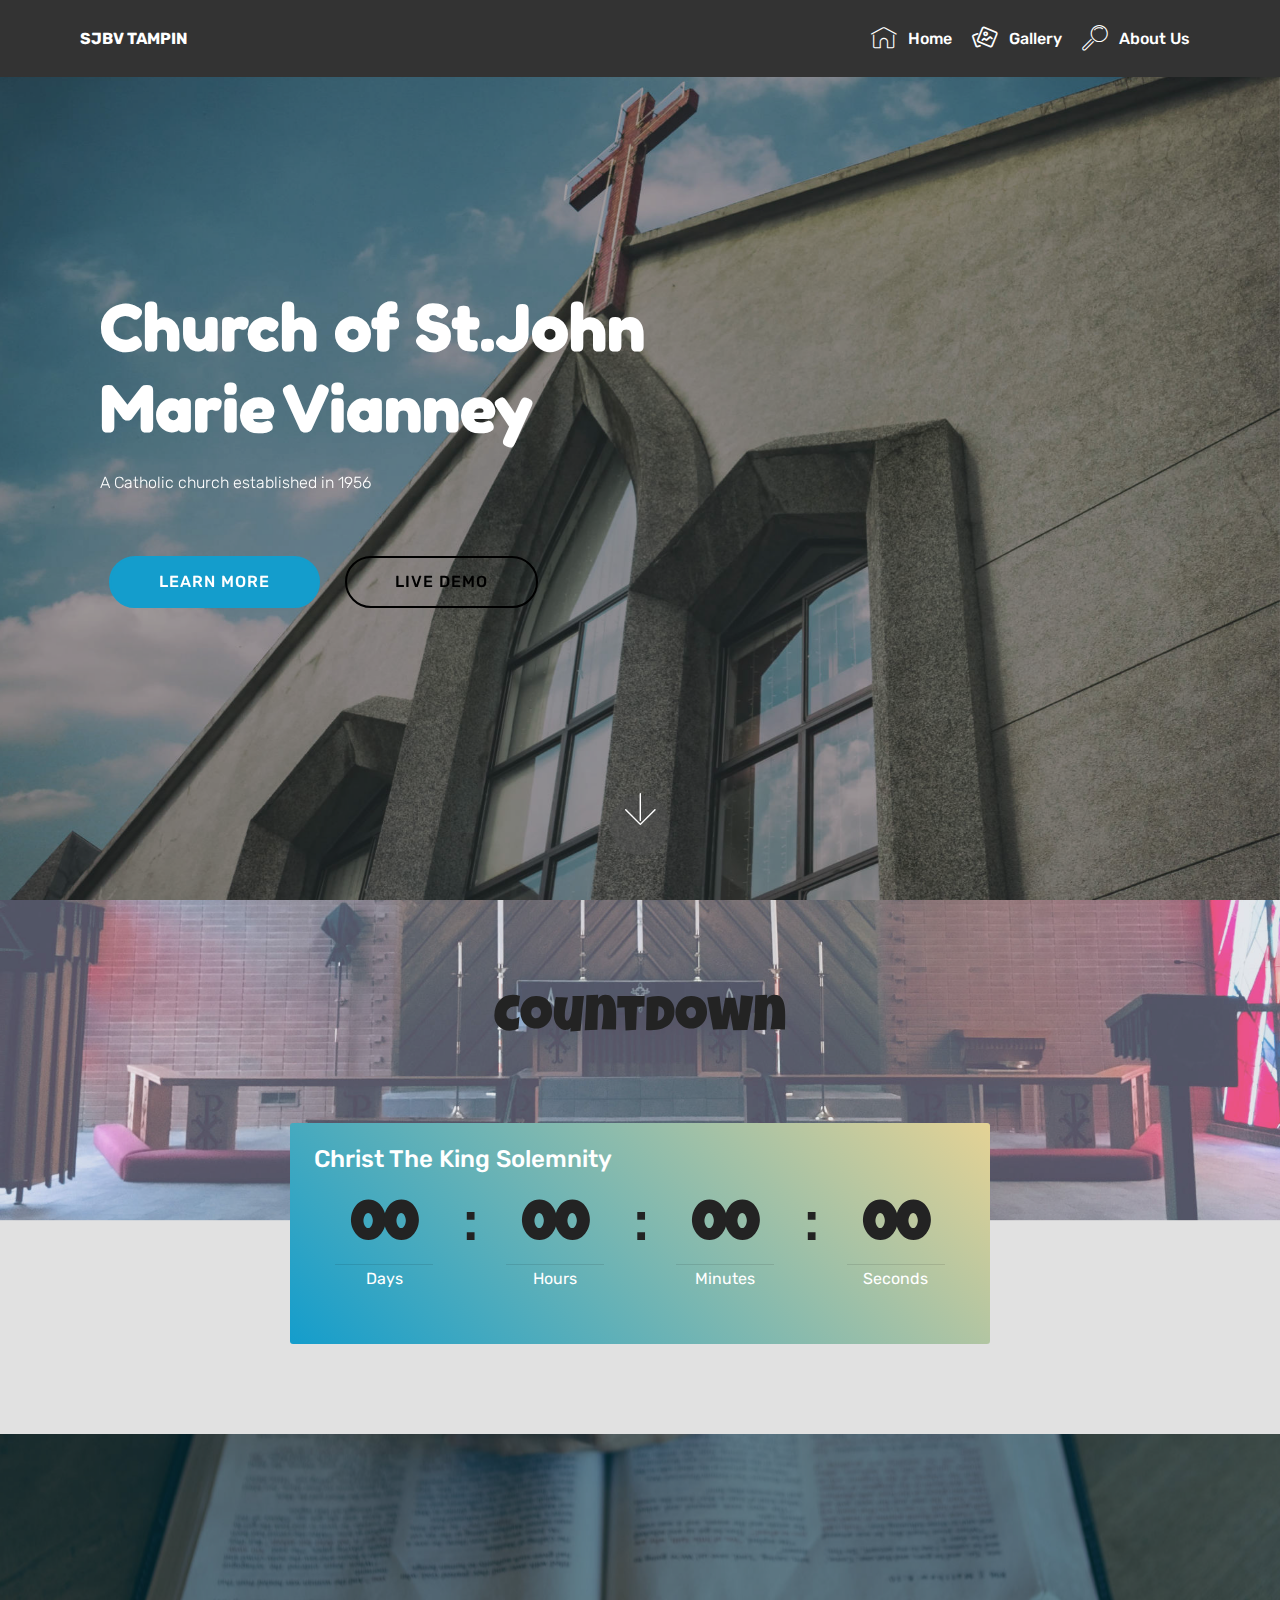
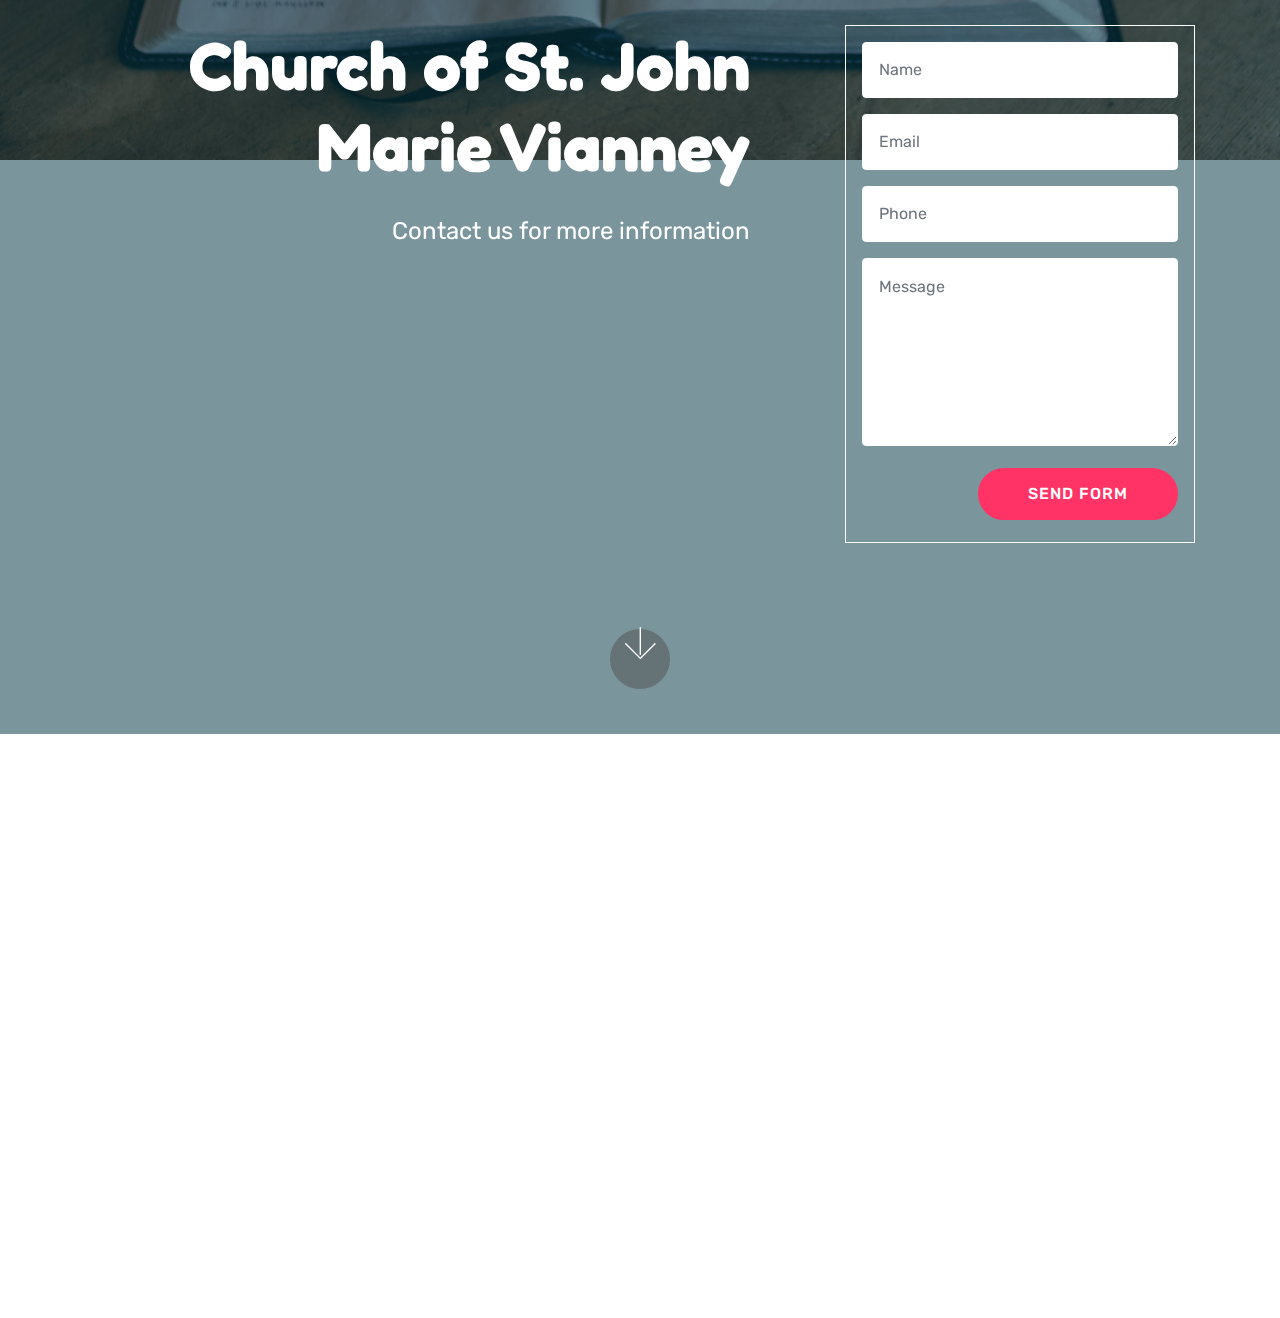
<file: index.html>
<!DOCTYPE html>
<html  >
<head>
  <!-- Site made with Mobirise Website Builder v4.10.8, https://mobirise.com -->
  <meta charset="UTF-8">
  <meta http-equiv="X-UA-Compatible" content="IE=edge">
  <meta name="generator" content="Mobirise v4.10.8, mobirise.com">
  <meta name="viewport" content="width=device-width, initial-scale=1, minimum-scale=1">
  <link rel="shortcut icon" href="assets/images/download-128x128-1.png" type="image/x-icon">
  <meta name="description" content="Church of St. John Vianney Tampin">
  
  <title>Home</title>
  <link rel="stylesheet" href="assets/web/assets/mobirise-icons/mobirise-icons.css">
  <link rel="stylesheet" href="assets/web/assets/mobirise-icons-bold/mobirise-icons-bold.css">
  <link rel="stylesheet" href="assets/tether/tether.min.css">
  <link rel="stylesheet" href="assets/bootstrap/css/bootstrap.min.css">
  <link rel="stylesheet" href="assets/bootstrap/css/bootstrap-grid.min.css">
  <link rel="stylesheet" href="assets/bootstrap/css/bootstrap-reboot.min.css">
  <link rel="stylesheet" href="assets/dropdown/css/style.css">
  <link rel="stylesheet" href="assets/socicon/css/styles.css">
  <link rel="stylesheet" href="assets/theme/css/style.css">
  <link rel="stylesheet" href="assets/mobirise/css/mbr-additional.css" type="text/css">
  
  
  
</head>
<body>
  <section class="menu cid-rsYBZojBMp" once="menu" id="menu1-0">

    

    <nav class="navbar navbar-expand beta-menu navbar-dropdown align-items-center navbar-fixed-top navbar-toggleable-sm">
        <button class="navbar-toggler navbar-toggler-right" type="button" data-toggle="collapse" data-target="#navbarSupportedContent" aria-controls="navbarSupportedContent" aria-expanded="false" aria-label="Toggle navigation">
            <div class="hamburger">
                <span></span>
                <span></span>
                <span></span>
                <span></span>
            </div>
        </button>
        <div class="menu-logo">
            <div class="navbar-brand">
                
                <span class="navbar-caption-wrap"><a class="navbar-caption text-white display-4" href="index.html">SJBV TAMPIN</a></span>
            </div>
        </div>
        <div class="collapse navbar-collapse" id="navbarSupportedContent">
            <ul class="navbar-nav nav-dropdown nav-right" data-app-modern-menu="true"><li class="nav-item">
                    <a class="nav-link link text-white display-4" href="https://mobirise.co">
                        </a>
                </li><li class="nav-item"><a class="nav-link link text-white display-4" href="index.html">
                        <span class="mbri-home mbr-iconfont mbr-iconfont-btn"><br></span>Home</a></li><li class="nav-item"><a class="nav-link link text-white display-4" href="page1.html"><span class="mbrib-image-gallery mbr-iconfont mbr-iconfont-btn"></span>
                        Gallery</a></li><li class="nav-item">
                    <a class="nav-link link text-white display-4" href="page2.html">
                        <span class="mbri-search mbr-iconfont mbr-iconfont-btn"></span>
                        About Us
                    </a>
                </li></ul>
            
        </div>
    </nav>
</section>

<section class="engine"><a href="https://mobirise.info/r">bootstrap template</a></section><section class="header9 cid-rsYC3fWJOW mbr-fullscreen mbr-parallax-background" id="header9-1">

    

    <div class="mbr-overlay" style="opacity: 0.4; background-color: rgb(35, 35, 35);">
    </div>

    <div class="container">
        <div class="media-container-column mbr-white col-lg-8 col-md-10">
            <h1 class="mbr-section-title align-left mbr-bold pb-3 mbr-fonts-style display-1">Church of St.John Marie Vianney</h1>
            <h3 class="mbr-section-subtitle align-left mbr-light pb-3 mbr-fonts-style display-7"><span style="font-style: normal;">A Catholic church established in 1956</span></h3>
            <p class="mbr-text align-left pb-3 mbr-fonts-style display-5"></p>
            <div class="mbr-section-btn align-left"><a class="btn btn-md btn-primary display-4" href="https://mobirise.co">LEARN MORE</a>
                <a class="btn btn-md btn-black-outline display-4" href="https://mobirise.co">LIVE DEMO</a></div>
        </div>
    </div>

    <div class="mbr-arrow hidden-sm-down" aria-hidden="true">
        <a href="#next">
            <i class="mbri-down mbr-iconfont"></i>
        </a>
    </div>
</section>

<section class="countdown2 cid-rsYDtWh6pp mbr-parallax-background" id="countdown2-d">

    

    <div class="mbr-overlay" style="opacity: 0.4; background-color: rgb(204, 204, 204);">
    </div>

    <div class="container">
        <h2 class="mbr-section-title pb-3 align-center mbr-fonts-style display-2">Countdown
        </h2>
        <h3 class="mbr-section-subtitle align-center mbr-fonts-style display-5"></h3>
    </div>
    <div class="container pt-5 mt-2">
        <div class=" countdown-cont align-center p-4">
            <div class="event-name align-left mbr-white ">
                <h4 class="mbr-fonts-style display-5">Christ The King Solemnity</h4>
            </div>
            <div class="countdown align-center py-2" data-due-date="2019/11/24">
            </div>
            <div class="daysCountdown" title="Days"></div>
            <div class="hoursCountdown" title="Hours"></div>
            <div class="minutesCountdown" title="Minutes"></div>
            <div class="secondsCountdown" title="Seconds"></div>
            <div class="event-date align-left mbr-white">
                <h5 class="mbr-fonts-style display-7"></h5>
            </div>
        </div>

        
    </div>
</section>

<section class="header15 cid-rsYC5jFoUm mbr-fullscreen mbr-parallax-background" id="header15-2">

    

    <div class="mbr-overlay" style="opacity: 0.5; background-color: rgb(7, 59, 76);"></div>

    <div class="container align-right">
        <div class="row">
            <div class="mbr-white col-lg-8 col-md-7 content-container">
                <h1 class="mbr-section-title mbr-bold pb-3 mbr-fonts-style display-1">Church of St. John Marie Vianney</h1>
                <p class="mbr-text pb-3 mbr-fonts-style display-5">Contact us for more information</p>
            </div>
            <div class="col-lg-4 col-md-5">
                <div class="form-container">
                    <div class="media-container-column" data-form-type="formoid">
                        <!---Formbuilder Form--->
                        <form action="https://mobirise.com/" method="POST" class="mbr-form form-with-styler" data-form-title="Mobirise Form"><input type="hidden" name="email" data-form-email="true" value="1g/1NXP1sLai2X1CSNP2DXug9VnrLaG4WYcC7wIw69vp3DHjUf29hD3Tow2lAVNliX0GpTW5mCvo8q4ogZv/ieQ9wARubk7ZFeQYDJ/nXfBNeGSV1ZoM1OxCt6/JIkPZ">
                            <div class="row">
                                <div hidden="hidden" data-form-alert="" class="alert alert-success col-12">Thanks for filling out the form!</div>
                                <div hidden="hidden" data-form-alert-danger="" class="alert alert-danger col-12">
                                </div>
                            </div>
                            <div class="dragArea row">
                                <div class="col-md-12 form-group " data-for="name">
                                    <input type="text" name="name" placeholder="Name" data-form-field="Name" required="required" class="form-control px-3 display-7" id="name-header15-2">
                                </div>
                                <div class="col-md-12 form-group " data-for="email">
                                    <input type="email" name="email" placeholder="Email" data-form-field="Email" required="required" class="form-control px-3 display-7" id="email-header15-2">
                                </div>
                                <div data-for="phone" class="col-md-12 form-group ">
                                    <input type="tel" name="phone" placeholder="Phone" data-form-field="Phone" class="form-control px-3 display-7" id="phone-header15-2">
                                </div>
                                <div data-for="message" class="col-md-12 form-group ">
                                    <textarea name="message" placeholder="Message" data-form-field="Message" class="form-control px-3 display-7" id="message-header15-2"></textarea>
                                </div>
                                <div class="col-md-12 input-group-btn">
                                    <button type="submit" class="btn btn-secondary btn-form display-4">SEND FORM</button>
                                </div>
                            </div>
                        </form><!---Formbuilder Form--->
                    </div>
                </div>
            </div>
        </div>
    </div>
    <div class="mbr-arrow hidden-sm-down" aria-hidden="true">
        <a href="#next">
            <i class="mbri-down mbr-iconfont"></i>
        </a>
    </div>
</section>

<section class="cid-rGPkCtAHMK mbr-reveal" id="footer2-m">

    

    

    <div class="container">
        <div class="media-container-row content mbr-white">
            <div class="col-12 col-md-3 mbr-fonts-style display-7">
                <p class="mbr-text">Address 
<br>
<br>Church of St. John Vianney
<br>
<br>Jln Seremban - Tampin, 73000 Tampin, Negeri Sembilan
<br>
<br>Contacts 
<br>
<br>Email: support@mobirise.com 
<br>Phone: +606 441 7362 
<br>Fax: +606 441 8005&nbsp;<br></p>
            </div>
            <div class="col-12 col-md-3 mbr-fonts-style display-7">
                <p class="mbr-text"></p>
            </div>
            <div class="col-12 col-md-6">
                <div class="google-map"><iframe frameborder="0" style="border:0" src="https://www.google.com/maps/embed/v1/place?key=AIzaSyCy9r70T3NYf3PhvVflTo0_zdif2_IoIYs&amp;q=place_id:ChIJv-2jFGYDzjER6VJ4orP7Ztg" allowfullscreen=""></iframe></div>
            </div>
        </div>
        <div class="footer-lower">
            <div class="media-container-row">
                <div class="col-sm-12">
                    <hr>
                </div>
            </div>
            <div class="media-container-row mbr-white">
                <div class="col-sm-6 copyright">
                    <p class="mbr-text mbr-fonts-style display-7"></p>
                </div>
                <div class="col-md-6">
                    <div class="social-list align-right">
                        <div class="soc-item">
                            <a href="https://www.facebook.com/pages/St-John-Vianney-Church-Tampin/231274814129132" target="_blank">
                                <span class="mbr-iconfont mbr-iconfont-social socicon-facebook socicon"></span>
                            </a>
                        </div>
                        <div class="soc-item">
                            <a href="https://www.youtube.com/channel/UCY18UYKvTZR1bLoMb1A1WYA/featured" target="_blank">
                                <span class="mbr-iconfont mbr-iconfont-social socicon-youtube socicon"></span>
                            </a>
                        </div>
                        
                        
                        
                        
                    </div>
                </div>
            </div>
        </div>
    </div>
</section>


  <script src="assets/web/assets/jquery/jquery.min.js"></script>
  <script src="assets/popper/popper.min.js"></script>
  <script src="assets/tether/tether.min.js"></script>
  <script src="assets/bootstrap/js/bootstrap.min.js"></script>
  <script src="assets/dropdown/js/nav-dropdown.js"></script>
  <script src="assets/dropdown/js/navbar-dropdown.js"></script>
  <script src="assets/touchswipe/jquery.touch-swipe.min.js"></script>
  <script src="assets/parallax/jarallax.min.js"></script>
  <script src="assets/countdown/jquery.countdown.min.js"></script>
  <script src="assets/smoothscroll/smooth-scroll.js"></script>
  <script src="assets/theme/js/script.js"></script>
  <script src="assets/formoid/formoid.min.js"></script>
  
  
</body>
</html>
</file>
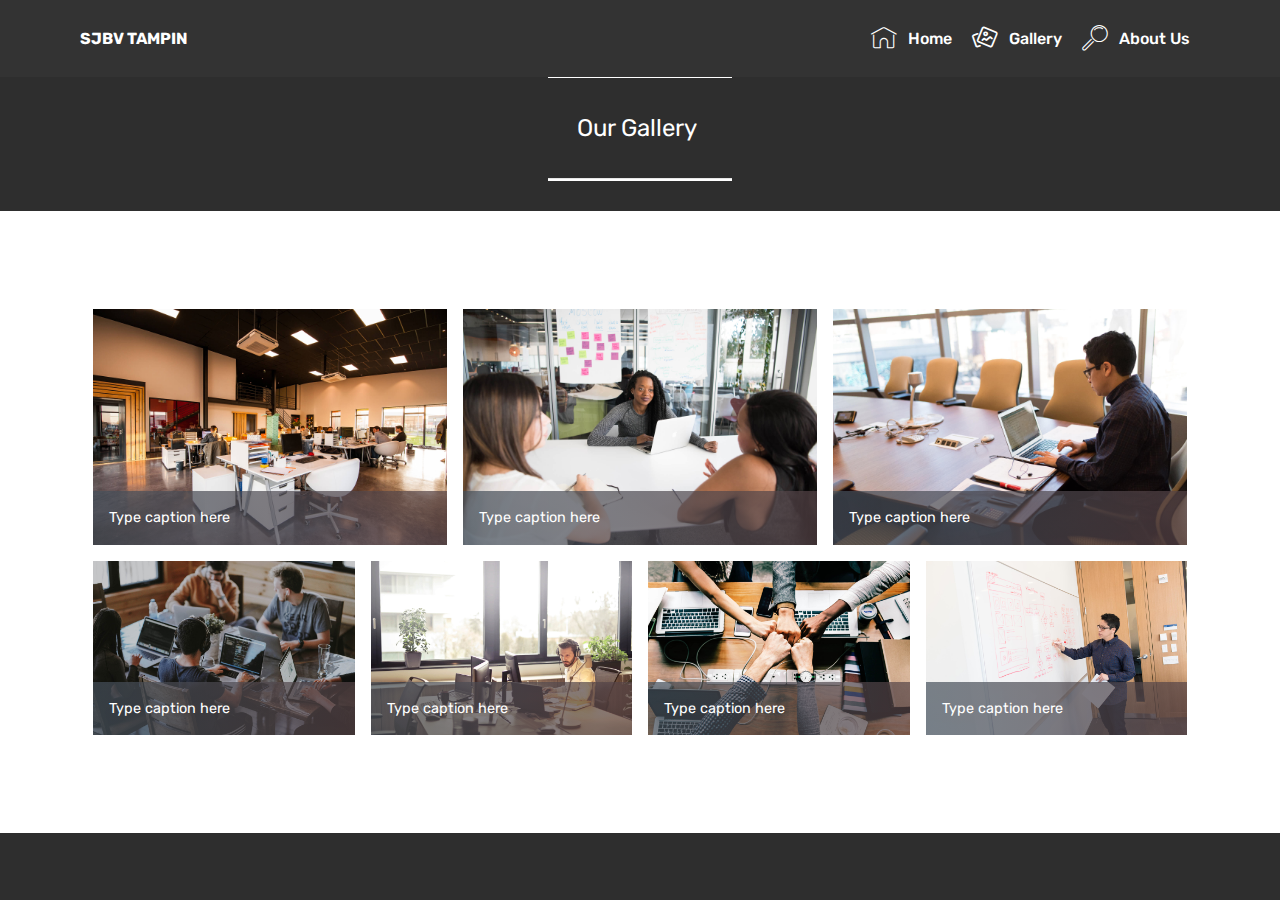
<file: page1.html>
<!DOCTYPE html>
<html  >
<head>
  <!-- Site made with Mobirise Website Builder v4.10.8, https://mobirise.com -->
  <meta charset="UTF-8">
  <meta http-equiv="X-UA-Compatible" content="IE=edge">
  <meta name="generator" content="Mobirise v4.10.8, mobirise.com">
  <meta name="viewport" content="width=device-width, initial-scale=1, minimum-scale=1">
  <link rel="shortcut icon" href="assets/images/download-128x128-1.png" type="image/x-icon">
  <meta name="description" content="Our Gallery ">
  
  <title>Gallery </title>
  <link rel="stylesheet" href="assets/web/assets/mobirise-icons-bold/mobirise-icons-bold.css">
  <link rel="stylesheet" href="assets/web/assets/mobirise-icons/mobirise-icons.css">
  <link rel="stylesheet" href="assets/tether/tether.min.css">
  <link rel="stylesheet" href="assets/bootstrap/css/bootstrap.min.css">
  <link rel="stylesheet" href="assets/bootstrap/css/bootstrap-grid.min.css">
  <link rel="stylesheet" href="assets/bootstrap/css/bootstrap-reboot.min.css">
  <link rel="stylesheet" href="assets/dropdown/css/style.css">
  <link rel="stylesheet" href="assets/socicon/css/styles.css">
  <link rel="stylesheet" href="assets/theme/css/style.css">
  <link rel="stylesheet" href="assets/gallery/style.css">
  <link rel="stylesheet" href="assets/mobirise/css/mbr-additional.css" type="text/css">
  
  
  
</head>
<body>
  <section class="menu cid-rsYBZojBMp" once="menu" id="menu1-4">

    

    <nav class="navbar navbar-expand beta-menu navbar-dropdown align-items-center navbar-fixed-top navbar-toggleable-sm">
        <button class="navbar-toggler navbar-toggler-right" type="button" data-toggle="collapse" data-target="#navbarSupportedContent" aria-controls="navbarSupportedContent" aria-expanded="false" aria-label="Toggle navigation">
            <div class="hamburger">
                <span></span>
                <span></span>
                <span></span>
                <span></span>
            </div>
        </button>
        <div class="menu-logo">
            <div class="navbar-brand">
                
                <span class="navbar-caption-wrap"><a class="navbar-caption text-white display-4" href="index.html">SJBV TAMPIN</a></span>
            </div>
        </div>
        <div class="collapse navbar-collapse" id="navbarSupportedContent">
            <ul class="navbar-nav nav-dropdown nav-right" data-app-modern-menu="true"><li class="nav-item">
                    <a class="nav-link link text-white display-4" href="https://mobirise.co">
                        </a>
                </li><li class="nav-item"><a class="nav-link link text-white display-4" href="index.html">
                        <span class="mbri-home mbr-iconfont mbr-iconfont-btn"><br></span>Home</a></li><li class="nav-item"><a class="nav-link link text-white display-4" href="page1.html"><span class="mbrib-image-gallery mbr-iconfont mbr-iconfont-btn"></span>
                        Gallery</a></li><li class="nav-item">
                    <a class="nav-link link text-white display-4" href="page2.html">
                        <span class="mbri-search mbr-iconfont mbr-iconfont-btn"></span>
                        About Us
                    </a>
                </li></ul>
            
        </div>
    </nav>
</section>

<section class="engine"><a href="https://mobirise.info/d">site maker</a></section><section class="mbr-section article content10 cid-rsYCvSXVvo" id="content10-5">
    
     

    <div class="container">
        <div class="inner-container" style="width: 66%;">
            <hr class="line" style="width: 25%;">
            <div class="section-text align-center mbr-white mbr-fonts-style display-5">
                    Our Gallery&nbsp;</div>
            <hr class="line" style="width: 25%;">
        </div>
    </div>
</section>

<section class="mbr-gallery mbr-slider-carousel cid-rsYCDFJTmZ" id="gallery4-6">

    

    <div class="container">
        <div><!-- Gallery --><div class="gallery-row"><div class="mbr-gallery-layout-default"><div><div class="row-first row justify-content-center m-0"><div class="mbr-gallery-item col-lg-4 col-md-4 col-sm-12 p-2" data-video-url="false"><div href="#lb-gallery4-6" data-slide-to="0" data-toggle="modal"><img src="assets/images/background1.jpg" alt="" title=""><span class="icon-focus"></span><span class="mbr-gallery-title mbr-fonts-style display-7">Type caption here</span></div></div><div class="mbr-gallery-item col-lg-4 col-md-4 col-sm-12 p-2" data-video-url="false"><div href="#lb-gallery4-6" data-slide-to="1" data-toggle="modal"><img src="assets/images/background2.jpg" alt="" title=""><span class="icon-focus"></span><span class="mbr-gallery-title mbr-fonts-style display-7">Type caption here</span></div></div><div class="mbr-gallery-item col-lg-4 col-md-4 col-sm-12 p-2" data-video-url="false"><div href="#lb-gallery4-6" data-slide-to="2" data-toggle="modal"><img src="assets/images/background3.jpg" alt="" title=""><span class="icon-focus"></span><span class="mbr-gallery-title mbr-fonts-style display-7">Type caption here</span></div></div></div><div class="row-second row justify-content-center m-0"><div class="mbr-gallery-item col-lg-3 col-md-6 col-sm-12 p-2" data-video-url="false"><div href="#lb-gallery4-6" data-slide-to="3" data-toggle="modal"><img src="assets/images/background4.jpg" alt="" title=""><span class="icon-focus"></span><span class="mbr-gallery-title mbr-fonts-style display-7">Type caption here</span></div></div><div class="mbr-gallery-item col-lg-3 col-md-6 col-sm-12 p-2" data-video-url="false"><div href="#lb-gallery4-6" data-slide-to="4" data-toggle="modal"><img src="assets/images/background5.jpg" alt="" title=""><span class="icon-focus"></span><span class="mbr-gallery-title mbr-fonts-style display-7">Type caption here</span></div></div><div class="mbr-gallery-item col-lg-3 col-md-6 col-sm-12 p-2" data-video-url="false"><div href="#lb-gallery4-6" data-slide-to="5" data-toggle="modal"><img src="assets/images/background6.jpg" alt="" title=""><span class="icon-focus"></span><span class="mbr-gallery-title mbr-fonts-style display-7">Type caption here</span></div></div><div class="mbr-gallery-item col-lg-3 col-md-6 col-sm-12 p-2" data-video-url="false"><div href="#lb-gallery4-6" data-slide-to="6" data-toggle="modal"><img src="assets/images/background7.jpg" alt="" title=""><span class="icon-focus"></span><span class="mbr-gallery-title mbr-fonts-style display-7">Type caption here</span></div></div></div></div><div class="clearfix"></div></div></div><!-- Lightbox --><div data-app-prevent-settings="" class="mbr-slider modal fade carousel slide" tabindex="-1" data-keyboard="true" data-interval="false" id="lb-gallery4-6"><div class="modal-dialog"><div class="modal-content"><div class="modal-body"><div class="carousel-inner"><div class="carousel-item active"><img src="assets/images/background1.jpg" alt="" title=""></div><div class="carousel-item"><img src="assets/images/background2.jpg" alt="" title=""></div><div class="carousel-item"><img src="assets/images/background3.jpg" alt="" title=""></div><div class="carousel-item"><img src="assets/images/background4.jpg" alt="" title=""></div><div class="carousel-item"><img src="assets/images/background5.jpg" alt="" title=""></div><div class="carousel-item"><img src="assets/images/background6.jpg" alt="" title=""></div><div class="carousel-item"><img src="assets/images/background7.jpg" alt="" title=""></div><div class="carousel-item"><img src="assets/images/background8.jpg" alt="" title=""></div></div><a class="carousel-control carousel-control-prev" role="button" data-slide="prev" href="#lb-gallery4-6"><span class="mbri-left mbr-iconfont" aria-hidden="true"></span><span class="sr-only">Previous</span></a><a class="carousel-control carousel-control-next" role="button" data-slide="next" href="#lb-gallery4-6"><span class="mbri-right mbr-iconfont" aria-hidden="true"></span><span class="sr-only">Next</span></a><a class="close" href="#" role="button" data-dismiss="modal"><span class="sr-only">Close</span></a></div></div></div></div></div>
    </div>

</section>

<section class="cid-rGPJDZOUvn mbr-reveal" id="footer2-o">

    

    

    <div class="container">
        <div class="media-container-row content mbr-white">
            <div class="col-12 col-md-3 mbr-fonts-style display-7">
                <p class="mbr-text">Address 
<br>
<br>Church of St. John Vianney
<br>
<br>Jln Seremban - Tampin, 73000 Tampin, Negeri Sembilan
<br>
<br>Contacts 
<br>
<br>Email: support@mobirise.com 
<br>Phone: +606 441 7362 
<br>Fax: +606 441 8005&nbsp;<br></p>
            </div>
            <div class="col-12 col-md-3 mbr-fonts-style display-7">
                <p class="mbr-text"></p>
            </div>
            <div class="col-12 col-md-6">
                <div class="google-map"><iframe frameborder="0" style="border:0" src="https://www.google.com/maps/embed/v1/place?key=AIzaSyAEIpgj38KyLFELm2bK9Y7krBkz1K-cMq8&amp;q=place_id:ChIJv-2jFGYDzjER6VJ4orP7Ztg" allowfullscreen=""></iframe></div>
            </div>
        </div>
        <div class="footer-lower">
            <div class="media-container-row">
                <div class="col-sm-12">
                    <hr>
                </div>
            </div>
            <div class="media-container-row mbr-white">
                <div class="col-sm-6 copyright">
                    <p class="mbr-text mbr-fonts-style display-7"></p>
                </div>
                <div class="col-md-6">
                    <div class="social-list align-right">
                        <div class="soc-item">
                            <a href="https://www.facebook.com/pages/St-John-Vianney-Church-Tampin/231274814129132" target="_blank">
                                <span class="mbr-iconfont mbr-iconfont-social socicon-facebook socicon"></span>
                            </a>
                        </div>
                        <div class="soc-item">
                            <a href="https://www.youtube.com/channel/UCY18UYKvTZR1bLoMb1A1WYA/featured" target="_blank">
                                <span class="mbr-iconfont mbr-iconfont-social socicon-youtube socicon"></span>
                            </a>
                        </div>
                        
                        
                        
                        
                    </div>
                </div>
            </div>
        </div>
    </div>
</section>


  <script src="assets/web/assets/jquery/jquery.min.js"></script>
  <script src="assets/popper/popper.min.js"></script>
  <script src="assets/tether/tether.min.js"></script>
  <script src="assets/bootstrap/js/bootstrap.min.js"></script>
  <script src="assets/dropdown/js/nav-dropdown.js"></script>
  <script src="assets/dropdown/js/navbar-dropdown.js"></script>
  <script src="assets/touchswipe/jquery.touch-swipe.min.js"></script>
  <script src="assets/bootstrapcarouselswipe/bootstrap-carousel-swipe.js"></script>
  <script src="assets/smoothscroll/smooth-scroll.js"></script>
  <script src="assets/vimeoplayer/jquery.mb.vimeo_player.js"></script>
  <script src="assets/masonry/masonry.pkgd.min.js"></script>
  <script src="assets/imagesloaded/imagesloaded.pkgd.min.js"></script>
  <script src="assets/theme/js/script.js"></script>
  <script src="assets/slidervideo/script.js"></script>
  <script src="assets/gallery/player.min.js"></script>
  <script src="assets/gallery/script.js"></script>
  
  
</body>
</html>
</file>
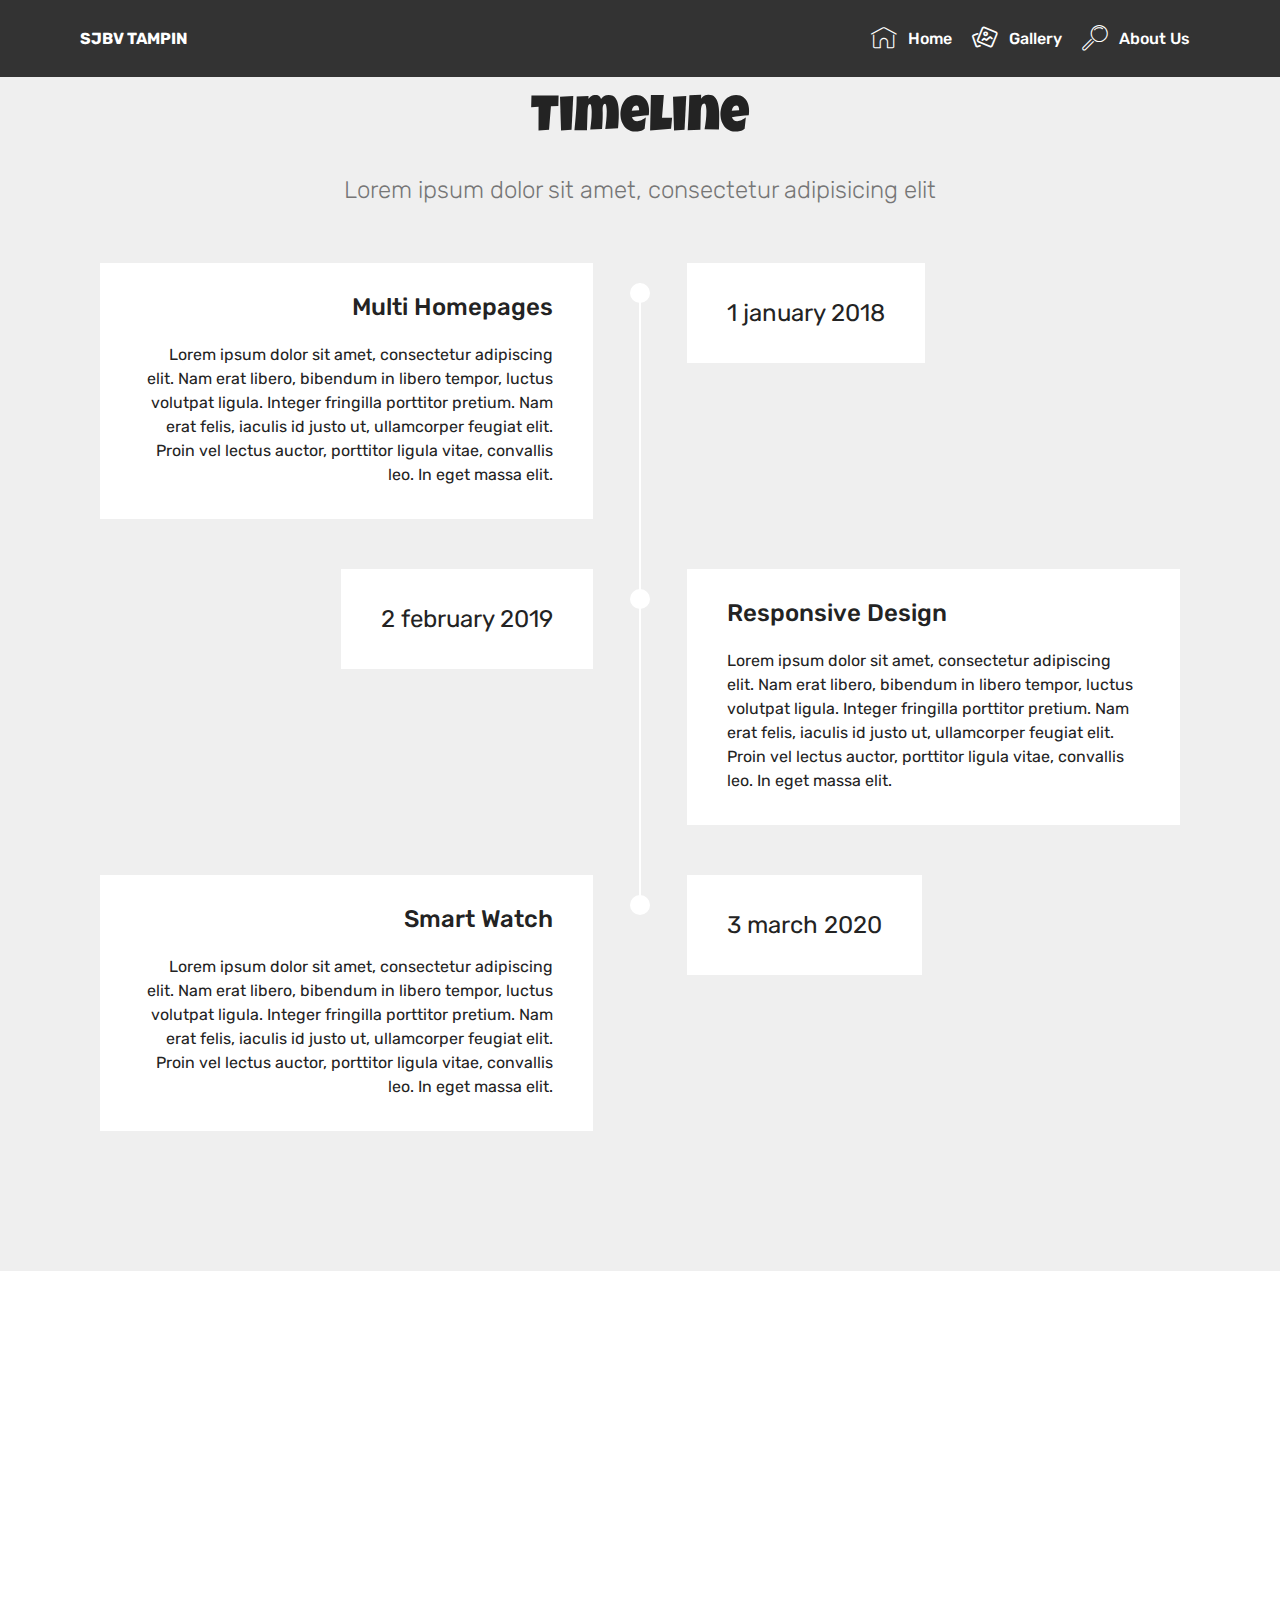
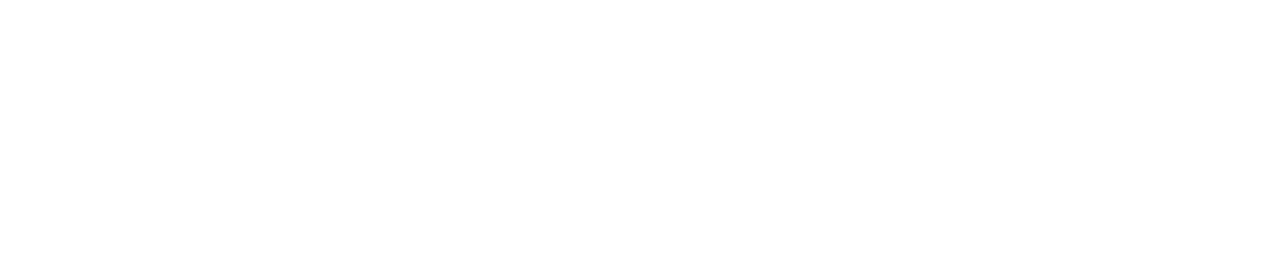
<file: page2.html>
<!DOCTYPE html>
<html  >
<head>
  <!-- Site made with Mobirise Website Builder v4.10.8, https://mobirise.com -->
  <meta charset="UTF-8">
  <meta http-equiv="X-UA-Compatible" content="IE=edge">
  <meta name="generator" content="Mobirise v4.10.8, mobirise.com">
  <meta name="viewport" content="width=device-width, initial-scale=1, minimum-scale=1">
  <link rel="shortcut icon" href="assets/images/download-128x128-1.png" type="image/x-icon">
  <meta name="description" content="About us ">
  
  <title>About us</title>
  <link rel="stylesheet" href="assets/web/assets/mobirise-icons-bold/mobirise-icons-bold.css">
  <link rel="stylesheet" href="assets/web/assets/mobirise-icons/mobirise-icons.css">
  <link rel="stylesheet" href="assets/tether/tether.min.css">
  <link rel="stylesheet" href="assets/bootstrap/css/bootstrap.min.css">
  <link rel="stylesheet" href="assets/bootstrap/css/bootstrap-grid.min.css">
  <link rel="stylesheet" href="assets/bootstrap/css/bootstrap-reboot.min.css">
  <link rel="stylesheet" href="assets/dropdown/css/style.css">
  <link rel="stylesheet" href="assets/socicon/css/styles.css">
  <link rel="stylesheet" href="assets/theme/css/style.css">
  <link rel="stylesheet" href="assets/mobirise/css/mbr-additional.css" type="text/css">
  
  
  
</head>
<body>
  <section class="menu cid-rsYBZojBMp" once="menu" id="menu1-9">

    

    <nav class="navbar navbar-expand beta-menu navbar-dropdown align-items-center navbar-fixed-top navbar-toggleable-sm">
        <button class="navbar-toggler navbar-toggler-right" type="button" data-toggle="collapse" data-target="#navbarSupportedContent" aria-controls="navbarSupportedContent" aria-expanded="false" aria-label="Toggle navigation">
            <div class="hamburger">
                <span></span>
                <span></span>
                <span></span>
                <span></span>
            </div>
        </button>
        <div class="menu-logo">
            <div class="navbar-brand">
                
                <span class="navbar-caption-wrap"><a class="navbar-caption text-white display-4" href="index.html">SJBV TAMPIN</a></span>
            </div>
        </div>
        <div class="collapse navbar-collapse" id="navbarSupportedContent">
            <ul class="navbar-nav nav-dropdown nav-right" data-app-modern-menu="true"><li class="nav-item">
                    <a class="nav-link link text-white display-4" href="https://mobirise.co">
                        </a>
                </li><li class="nav-item"><a class="nav-link link text-white display-4" href="index.html">
                        <span class="mbri-home mbr-iconfont mbr-iconfont-btn"><br></span>Home</a></li><li class="nav-item"><a class="nav-link link text-white display-4" href="page1.html"><span class="mbrib-image-gallery mbr-iconfont mbr-iconfont-btn"></span>
                        Gallery</a></li><li class="nav-item">
                    <a class="nav-link link text-white display-4" href="page2.html">
                        <span class="mbri-search mbr-iconfont mbr-iconfont-btn"></span>
                        About Us
                    </a>
                </li></ul>
            
        </div>
    </nav>
</section>

<section class="engine"><a href="https://mobirise.info/e">make a website for free</a></section><section class="timeline1 cid-rsYDljFupM" id="timeline1-b">

    

    

    <div class="container align-center">
        <h2 class="mbr-section-title pb-3 mbr-fonts-style display-2">
            Timeline
        </h2>
        <h3 class="mbr-section-subtitle pb-5 mbr-fonts-style display-5">
            Lorem ipsum dolor sit amet, consectetur adipisicing elit
        </h3>

        <div class="container timelines-container" mbri-timelines="">
            <!--1-->
            <div class="row timeline-element reverse separline">
                 <div class="timeline-date-panel col-xs-12 col-md-6  align-left">         
                    <div class="time-line-date-content">
                        <p class="mbr-timeline-date mbr-fonts-style display-5">
                            1 january 2018  
                        </p>
                    </div>
                </div>
           <span class="iconBackground"></span>
            <div class="col-xs-12 col-md-6 align-right">
                <div class="timeline-text-content">
                    <h4 class="mbr-timeline-title pb-3 mbr-fonts-style display-5">
                        Multi Homepages
                    </h4>
                    <p class="mbr-timeline-text mbr-fonts-style display-7">
                        Lorem ipsum dolor sit amet, consectetur adipiscing elit. Nam erat libero, bibendum in libero tempor, luctus volutpat ligula. Integer fringilla porttitor pretium. Nam erat felis, iaculis id justo ut, ullamcorper feugiat elit. Proin vel lectus auctor, porttitor ligula vitae, convallis leo. In eget massa elit.
                    </p>
                 </div>
            </div>
            </div>
            <!--2-->
            <div class="row timeline-element  separline">
                <div class="timeline-date-panel col-xs-12 col-md-6 align-right">
                    <div class="time-line-date-content">
                        <p class="mbr-timeline-date mbr-fonts-style display-5">
                            2 february 2019  
                        </p>
                    </div>
                </div>
                <span class="iconBackground"></span>
                <div class="col-xs-12 col-md-6 align-left ">
                    <div class="timeline-text-content">
                        <h4 class="mbr-timeline-title pb-3 mbr-fonts-style display-5">
                            Responsive Design
                        </h4>
                        <p class="mbr-timeline-text mbr-fonts-style display-7">
                            Lorem ipsum dolor sit amet, consectetur adipiscing elit. Nam erat libero, bibendum in libero tempor, luctus volutpat ligula. Integer fringilla porttitor pretium. Nam erat felis, iaculis id justo ut, ullamcorper feugiat elit. Proin vel lectus auctor, porttitor ligula vitae, convallis leo. In eget massa elit.
                        </p>
                    </div>
                </div>
            </div>
            <!--3-->
            <div class="row timeline-element reverse">
                <div class="timeline-date-panel col-xs-12 col-md-6  align-left">
                    <div class="time-line-date-content">
                        <p class="mbr-timeline-date mbr-fonts-style display-5">
                            3 march 2020
                        </p>
                    </div>
                </div>
                <span class="iconBackground"></span>
                <div class="col-xs-12 col-md-6 align-right">
                    <div class="timeline-text-content">
                        <h4 class="mbr-timeline-title pb-3 mbr-fonts-style display-5">
                            Smart Watch
                        </h4>      
                        <p class="mbr-timeline-text mbr-fonts-style display-7">
                            Lorem ipsum dolor sit amet, consectetur adipiscing elit. Nam erat libero, bibendum in libero tempor, luctus volutpat ligula. Integer fringilla porttitor pretium. Nam erat felis, iaculis id justo ut, ullamcorper feugiat elit. Proin vel lectus auctor, porttitor ligula vitae, convallis leo. In eget massa elit.
                        </p>
                    </div>
                </div>
            </div>
            <!--4-->
            
            <!--5-->
            
            <!--6-->
            
            <!--7-->
            
            <!--8-->
            
            <!--9-->
            
            <!--10-->
            
            <!--11-->
            
            <!--12-->
            
        </div>
    </div>
</section>

<section class="cid-rGPKmyOURk mbr-reveal" id="footer2-m">

    

    

    <div class="container">
        <div class="media-container-row content mbr-white">
            <div class="col-12 col-md-3 mbr-fonts-style display-7">
                <p class="mbr-text">Address 
<br>
<br>Church of St. John Vianney
<br>
<br>Jln Seremban - Tampin, 73000 Tampin, Negeri Sembilan
<br>
<br>Contacts 
<br>
<br>Email: support@mobirise.com 
<br>Phone: +606 441 7362 
<br>Fax: +606 441 8005&nbsp;<br></p>
            </div>
            <div class="col-12 col-md-3 mbr-fonts-style display-7">
                <p class="mbr-text"></p>
            </div>
            <div class="col-12 col-md-6">
                <div class="google-map"><iframe frameborder="0" style="border:0" src="https://www.google.com/maps/embed/v1/place?key=AIzaSyAEIpgj38KyLFELm2bK9Y7krBkz1K-cMq8&amp;q=place_id:ChIJv-2jFGYDzjER6VJ4orP7Ztg" allowfullscreen=""></iframe></div>
            </div>
        </div>
        <div class="footer-lower">
            <div class="media-container-row">
                <div class="col-sm-12">
                    <hr>
                </div>
            </div>
            <div class="media-container-row mbr-white">
                <div class="col-sm-6 copyright">
                    <p class="mbr-text mbr-fonts-style display-7"></p>
                </div>
                <div class="col-md-6">
                    <div class="social-list align-right">
                        <div class="soc-item">
                            <a href="https://www.facebook.com/pages/St-John-Vianney-Church-Tampin/231274814129132" target="_blank">
                                <span class="mbr-iconfont mbr-iconfont-social socicon-facebook socicon"></span>
                            </a>
                        </div>
                        <div class="soc-item">
                            <a href="https://www.youtube.com/channel/UCY18UYKvTZR1bLoMb1A1WYA/featured" target="_blank">
                                <span class="mbr-iconfont mbr-iconfont-social socicon-youtube socicon"></span>
                            </a>
                        </div>
                        
                        
                        
                        
                    </div>
                </div>
            </div>
        </div>
    </div>
</section>


  <script src="assets/web/assets/jquery/jquery.min.js"></script>
  <script src="assets/popper/popper.min.js"></script>
  <script src="assets/tether/tether.min.js"></script>
  <script src="assets/bootstrap/js/bootstrap.min.js"></script>
  <script src="assets/dropdown/js/nav-dropdown.js"></script>
  <script src="assets/dropdown/js/navbar-dropdown.js"></script>
  <script src="assets/touchswipe/jquery.touch-swipe.min.js"></script>
  <script src="assets/smoothscroll/smooth-scroll.js"></script>
  <script src="assets/theme/js/script.js"></script>
  
  
</body>
</html>
</file>
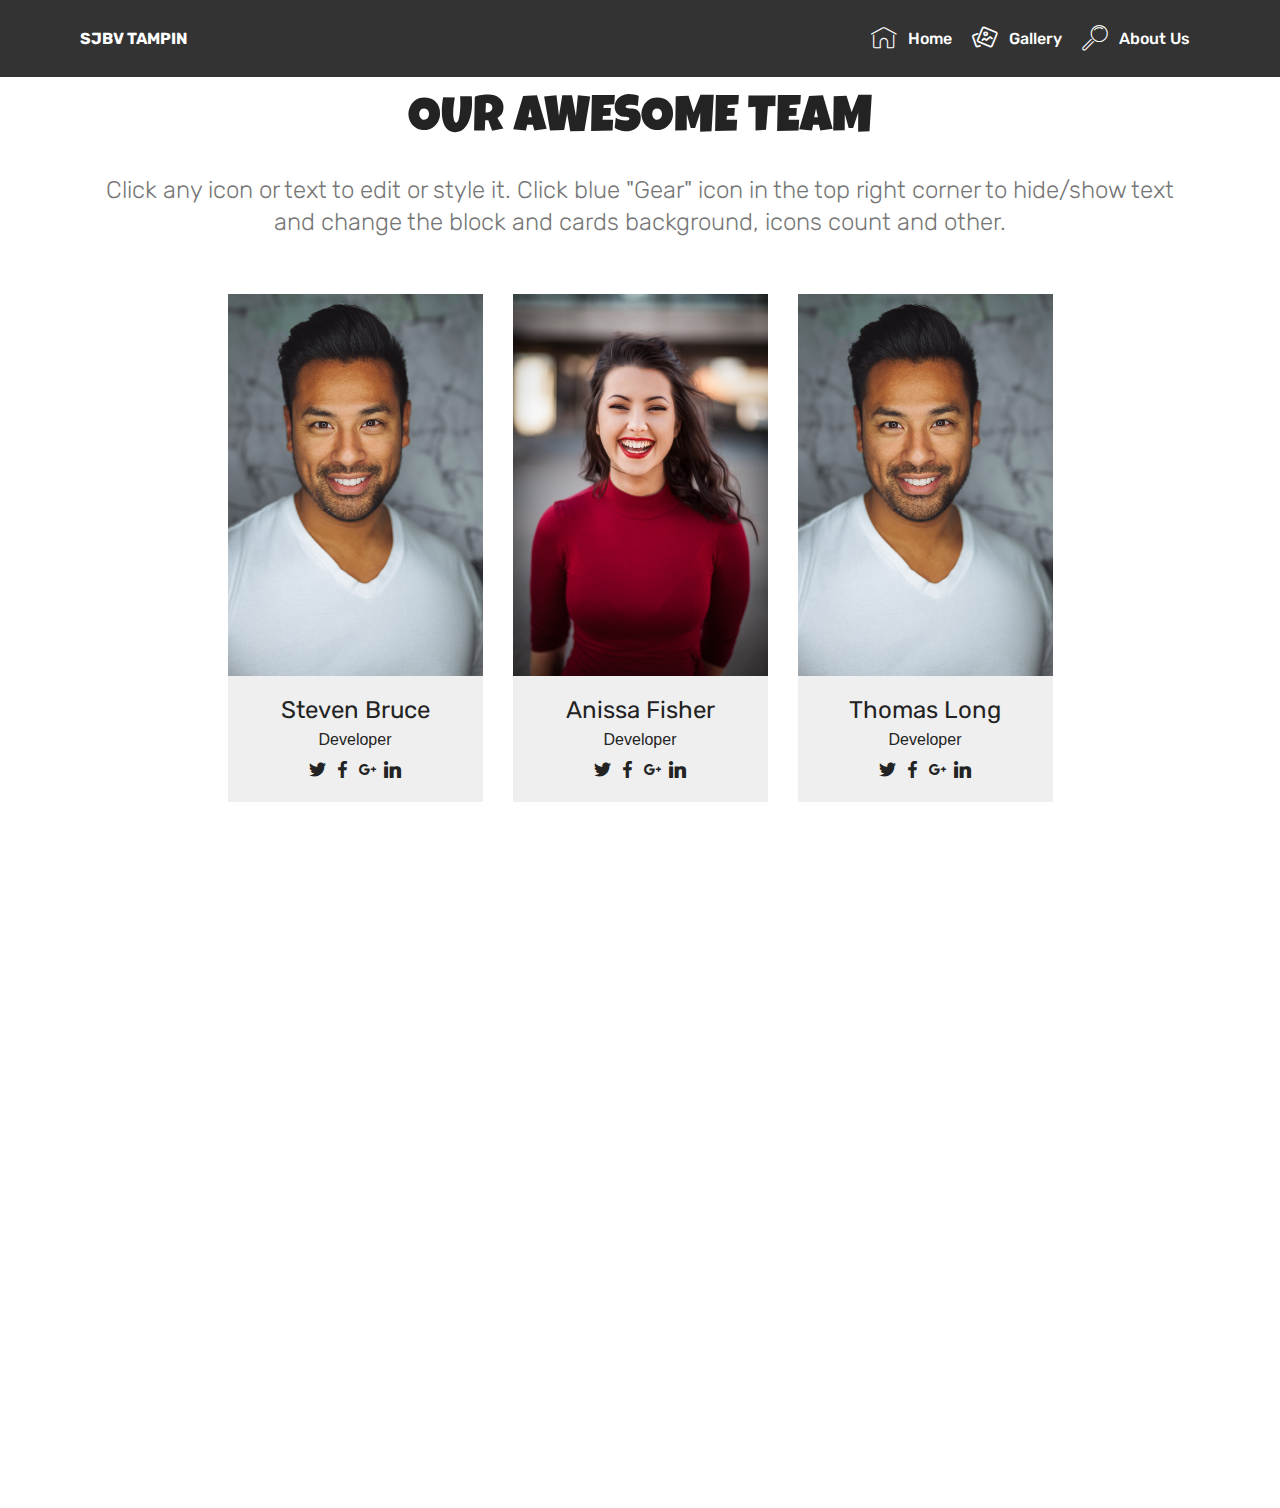
<file: page3.html>
<!DOCTYPE html>
<html  >
<head>
  <!-- Site made with Mobirise Website Builder v4.10.8, https://mobirise.com -->
  <meta charset="UTF-8">
  <meta http-equiv="X-UA-Compatible" content="IE=edge">
  <meta name="generator" content="Mobirise v4.10.8, mobirise.com">
  <meta name="viewport" content="width=device-width, initial-scale=1, minimum-scale=1">
  <link rel="shortcut icon" href="assets/images/download-128x128-1.png" type="image/x-icon">
  <meta name="description" content="Our Awesome Team">
  
  <title>Our team</title>
  <link rel="stylesheet" href="assets/web/assets/mobirise-icons-bold/mobirise-icons-bold.css">
  <link rel="stylesheet" href="assets/web/assets/mobirise-icons/mobirise-icons.css">
  <link rel="stylesheet" href="assets/tether/tether.min.css">
  <link rel="stylesheet" href="assets/bootstrap/css/bootstrap.min.css">
  <link rel="stylesheet" href="assets/bootstrap/css/bootstrap-grid.min.css">
  <link rel="stylesheet" href="assets/bootstrap/css/bootstrap-reboot.min.css">
  <link rel="stylesheet" href="assets/dropdown/css/style.css">
  <link rel="stylesheet" href="assets/socicon/css/styles.css">
  <link rel="stylesheet" href="assets/theme/css/style.css">
  <link rel="stylesheet" href="assets/mobirise/css/mbr-additional.css" type="text/css">
  
  
  
</head>
<body>
  <section class="menu cid-rsYBZojBMp" once="menu" id="menu1-g">

    

    <nav class="navbar navbar-expand beta-menu navbar-dropdown align-items-center navbar-fixed-top navbar-toggleable-sm">
        <button class="navbar-toggler navbar-toggler-right" type="button" data-toggle="collapse" data-target="#navbarSupportedContent" aria-controls="navbarSupportedContent" aria-expanded="false" aria-label="Toggle navigation">
            <div class="hamburger">
                <span></span>
                <span></span>
                <span></span>
                <span></span>
            </div>
        </button>
        <div class="menu-logo">
            <div class="navbar-brand">
                
                <span class="navbar-caption-wrap"><a class="navbar-caption text-white display-4" href="index.html">SJBV TAMPIN</a></span>
            </div>
        </div>
        <div class="collapse navbar-collapse" id="navbarSupportedContent">
            <ul class="navbar-nav nav-dropdown nav-right" data-app-modern-menu="true"><li class="nav-item">
                    <a class="nav-link link text-white display-4" href="https://mobirise.co">
                        </a>
                </li><li class="nav-item"><a class="nav-link link text-white display-4" href="index.html">
                        <span class="mbri-home mbr-iconfont mbr-iconfont-btn"><br></span>Home</a></li><li class="nav-item"><a class="nav-link link text-white display-4" href="page1.html"><span class="mbrib-image-gallery mbr-iconfont mbr-iconfont-btn"></span>
                        Gallery</a></li><li class="nav-item">
                    <a class="nav-link link text-white display-4" href="page2.html">
                        <span class="mbri-search mbr-iconfont mbr-iconfont-btn"></span>
                        About Us
                    </a>
                </li></ul>
            
        </div>
    </nav>
</section>

<section class="engine"><a href="https://mobirise.info/w">html5 templates</a></section><section class="team1 cid-rsYSDzCPA3" id="team1-i">
    
    
    
    <div class="container align-center">
        <h2 class="pb-3 mbr-fonts-style mbr-section-title display-2">
            OUR AWESOME TEAM
        </h2>
        <h3 class="pb-5 mbr-section-subtitle mbr-fonts-style mbr-light display-5">
            Click any icon or text to edit or style it. Click blue "Gear" icon in the top right corner to hide/show text and change the block and cards background, icons count and other.
        </h3>
        <div class="row media-row">
            
        <div class="team-item col-lg-3 col-md-6">
                <div class="item-image">
                    <img src="assets/images/face3.jpg" alt="" title="">
                </div>
                <div class="item-caption py-3">
                    <div class="item-name px-2">
                        <p class="mbr-fonts-style display-5">
                           Steven Bruce</p>
                    </div>
                    <div class="item-role px-2">
                        <p>Developer</p>
                    </div>
                    <div class="item-social pt-2">
                        <a href="https://twitter.com/mobirise" target="_blank">
                            <span class="p-1 socicon-twitter socicon mbr-iconfont mbr-iconfont-social"></span>
                        </a>
                        <a href="https://www.facebook.com/pages/Mobirise/1616226671953247" target="_blank">
                            <span class="p-1 socicon-facebook socicon mbr-iconfont mbr-iconfont-social"></span>
                        </a>
                        <a href="https://plus.google.com/u/0/+Mobirise" target="_blank">
                            <span class="p-1 socicon-googleplus socicon mbr-iconfont mbr-iconfont-social"></span>
                        </a>
                        <a href="https://www.linkedin.com/in/mobirise" target="_blank">
                            <span class="p-1 socicon-linkedin socicon mbr-iconfont mbr-iconfont-social"></span>
                        </a>
                        <a href="https://www.instagram.com/mobirise/" target="_blank">
                            
                        </a>
                        <a href="https://www.youtube.com/channel/UCt_tncVAetpK5JeM8L-8jyw" target="_blank">    
                            
                        </a>
                    </div>
                </div>
            </div><div class="team-item col-lg-3 col-md-6">
                <div class="item-image">
                    <img src="assets/images/face2.jpg" alt="" title="">
                </div>
                <div class="item-caption py-3">
                    <div class="item-name px-2">
                        <p class="mbr-fonts-style display-5">
                           Anissa Fisher</p>
                    </div>
                    <div class="item-role px-2">
                        <p>Developer</p>
                    </div>
                    <div class="item-social pt-2">
                        <a href="https://twitter.com/mobirise" target="_blank">
                            <span class="p-1 socicon-twitter socicon mbr-iconfont mbr-iconfont-social"></span>
                        </a>
                        <a href="https://www.facebook.com/pages/Mobirise/1616226671953247" target="_blank">
                            <span class="p-1 socicon-facebook socicon mbr-iconfont mbr-iconfont-social"></span>
                        </a>
                        <a href="https://plus.google.com/u/0/+Mobirise" target="_blank">
                            <span class="p-1 socicon-googleplus socicon mbr-iconfont mbr-iconfont-social"></span>
                        </a>
                        <a href="https://www.linkedin.com/in/mobirise" target="_blank">
                            <span class="p-1 socicon-linkedin socicon mbr-iconfont mbr-iconfont-social"></span>
                        </a>
                        <a href="https://www.instagram.com/mobirise/" target="_blank">
                            
                        </a>
                        <a href="https://www.youtube.com/channel/UCt_tncVAetpK5JeM8L-8jyw" target="_blank">    
                            
                        </a>
                    </div>
                </div>
            </div><div class="team-item col-lg-3 col-md-6">
                <div class="item-image">
                    <img src="assets/images/face3.jpg" alt="" title="">
                </div>
                <div class="item-caption py-3">
                    <div class="item-name px-2">
                        <p class="mbr-fonts-style display-5">
                           Thomas Long</p>
                    </div>
                    <div class="item-role px-2">
                        <p>Developer</p>
                    </div>
                    <div class="item-social pt-2">
                        <a href="https://twitter.com/mobirise" target="_blank">
                            <span class="p-1 socicon-twitter socicon mbr-iconfont mbr-iconfont-social"></span>
                        </a>
                        <a href="https://www.facebook.com/pages/Mobirise/1616226671953247" target="_blank">
                            <span class="p-1 socicon-facebook socicon mbr-iconfont mbr-iconfont-social"></span>
                        </a>
                        <a href="https://plus.google.com/u/0/+Mobirise" target="_blank">
                            <span class="p-1 socicon-googleplus socicon mbr-iconfont mbr-iconfont-social"></span>
                        </a>
                        <a href="https://www.linkedin.com/in/mobirise" target="_blank">
                            <span class="p-1 socicon-linkedin socicon mbr-iconfont mbr-iconfont-social"></span>
                        </a>
                        <a href="https://www.instagram.com/mobirise/" target="_blank">
                            
                        </a>
                        <a href="https://www.youtube.com/channel/UCt_tncVAetpK5JeM8L-8jyw" target="_blank">    
                            
                        </a>
                    </div>
                </div>
            </div></div>    
    </div>
</section>

<section class="cid-rGPKqN11yq mbr-reveal" id="footer2-n">

    

    

    <div class="container">
        <div class="media-container-row content mbr-white">
            <div class="col-12 col-md-3 mbr-fonts-style display-7">
                <p class="mbr-text">Address 
<br>
<br>Church of St. John Vianney
<br>
<br>Jln Seremban - Tampin, 73000 Tampin, Negeri Sembilan
<br>
<br>Contacts 
<br>
<br>Email: support@mobirise.com 
<br>Phone: +606 441 7362 
<br>Fax: +606 441 8005&nbsp;<br></p>
            </div>
            <div class="col-12 col-md-3 mbr-fonts-style display-7">
                <p class="mbr-text"></p>
            </div>
            <div class="col-12 col-md-6">
                <div class="google-map"><iframe frameborder="0" style="border:0" src="https://www.google.com/maps/embed/v1/place?key=AIzaSyAEIpgj38KyLFELm2bK9Y7krBkz1K-cMq8&amp;q=place_id:ChIJv-2jFGYDzjER6VJ4orP7Ztg" allowfullscreen=""></iframe></div>
            </div>
        </div>
        <div class="footer-lower">
            <div class="media-container-row">
                <div class="col-sm-12">
                    <hr>
                </div>
            </div>
            <div class="media-container-row mbr-white">
                <div class="col-sm-6 copyright">
                    <p class="mbr-text mbr-fonts-style display-7"></p>
                </div>
                <div class="col-md-6">
                    <div class="social-list align-right">
                        <div class="soc-item">
                            <a href="https://www.facebook.com/pages/St-John-Vianney-Church-Tampin/231274814129132" target="_blank">
                                <span class="mbr-iconfont mbr-iconfont-social socicon-facebook socicon"></span>
                            </a>
                        </div>
                        <div class="soc-item">
                            <a href="https://www.youtube.com/channel/UCY18UYKvTZR1bLoMb1A1WYA/featured" target="_blank">
                                <span class="mbr-iconfont mbr-iconfont-social socicon-youtube socicon"></span>
                            </a>
                        </div>
                        
                        
                        
                        
                    </div>
                </div>
            </div>
        </div>
    </div>
</section>


  <script src="assets/web/assets/jquery/jquery.min.js"></script>
  <script src="assets/popper/popper.min.js"></script>
  <script src="assets/tether/tether.min.js"></script>
  <script src="assets/bootstrap/js/bootstrap.min.js"></script>
  <script src="assets/dropdown/js/nav-dropdown.js"></script>
  <script src="assets/dropdown/js/navbar-dropdown.js"></script>
  <script src="assets/touchswipe/jquery.touch-swipe.min.js"></script>
  <script src="assets/smoothscroll/smooth-scroll.js"></script>
  <script src="assets/theme/js/script.js"></script>
  
  
</body>
</html>
</file>
<file: assets/web/assets/mobirise-icons/mobirise-icons.css>
@font-face {
  font-family: 'MobiriseIcons';
  src:  url('mobirise-icons.eot?spat4u');
  src:  url('mobirise-icons.eot?spat4u#iefix') format('embedded-opentype'),
    url('mobirise-icons.ttf?spat4u') format('truetype'),
    url('mobirise-icons.woff?spat4u') format('woff'),
    url('mobirise-icons.svg?spat4u#MobiriseIcons') format('svg');
  font-weight: normal;
  font-style: normal;
}

[class^="mbri-"], [class*=" mbri-"] {
  /* use !important to prevent issues with browser extensions that change fonts */
  font-family: MobiriseIcons !important;
  speak: none;
  font-style: normal;
  font-weight: normal;
  font-variant: normal;
  text-transform: none;
  line-height: 1;

  /* Better Font Rendering =========== */
  -webkit-font-smoothing: antialiased;
  -moz-osx-font-smoothing: grayscale;
}

.mbri-add-submenu:before {
  content: "\e900";
}
.mbri-alert:before {
  content: "\e901";
}
.mbri-align-center:before {
  content: "\e902";
}
.mbri-align-justify:before {
  content: "\e903";
}
.mbri-align-left:before {
  content: "\e904";
}
.mbri-align-right:before {
  content: "\e905";
}
.mbri-android:before {
  content: "\e906";
}
.mbri-apple:before {
  content: "\e907";
}
.mbri-arrow-down:before {
  content: "\e908";
}
.mbri-arrow-next:before {
  content: "\e909";
}
.mbri-arrow-prev:before {
  content: "\e90a";
}
.mbri-arrow-up:before {
  content: "\e90b";
}
.mbri-bold:before {
  content: "\e90c";
}
.mbri-bookmark:before {
  content: "\e90d";
}
.mbri-bootstrap:before {
  content: "\e90e";
}
.mbri-briefcase:before {
  content: "\e90f";
}
.mbri-browse:before {
  content: "\e910";
}
.mbri-bulleted-list:before {
  content: "\e911";
}
.mbri-calendar:before {
  content: "\e912";
}
.mbri-camera:before {
  content: "\e913";
}
.mbri-cart-add:before {
  content: "\e914";
}
.mbri-cart-full:before {
  content: "\e915";
}
.mbri-cash:before {
  content: "\e916";
}
.mbri-change-style:before {
  content: "\e917";
}
.mbri-chat:before {
  content: "\e918";
}
.mbri-clock:before {
  content: "\e919";
}
.mbri-close:before {
  content: "\e91a";
}
.mbri-cloud:before {
  content: "\e91b";
}
.mbri-code:before {
  content: "\e91c";
}
.mbri-contact-form:before {
  content: "\e91d";
}
.mbri-credit-card:before {
  content: "\e91e";
}
.mbri-cursor-click:before {
  content: "\e91f";
}
.mbri-cust-feedback:before {
  content: "\e920";
}
.mbri-database:before {
  content: "\e921";
}
.mbri-delivery:before {
  content: "\e922";
}
.mbri-desktop:before {
  content: "\e923";
}
.mbri-devices:before {
  content: "\e924";
}
.mbri-down:before {
  content: "\e925";
}
.mbri-download:before {
  content: "\e989";
}
.mbri-drag-n-drop:before {
  content: "\e927";
}
.mbri-drag-n-drop2:before {
  content: "\e928";
}
.mbri-edit:before {
  content: "\e929";
}
.mbri-edit2:before {
  content: "\e92a";
}
.mbri-error:before {
  content: "\e92b";
}
.mbri-extension:before {
  content: "\e92c";
}
.mbri-features:before {
  content: "\e92d";
}
.mbri-file:before {
  content: "\e92e";
}
.mbri-flag:before {
  content: "\e92f";
}
.mbri-folder:before {
  content: "\e930";
}
.mbri-gift:before {
  content: "\e931";
}
.mbri-github:before {
  content: "\e932";
}
.mbri-globe:before {
  content: "\e933";
}
.mbri-globe-2:before {
  content: "\e934";
}
.mbri-growing-chart:before {
  content: "\e935";
}
.mbri-hearth:before {
  content: "\e936";
}
.mbri-help:before {
  content: "\e937";
}
.mbri-home:before {
  content: "\e938";
}
.mbri-hot-cup:before {
  content: "\e939";
}
.mbri-idea:before {
  content: "\e93a";
}
.mbri-image-gallery:before {
  content: "\e93b";
}
.mbri-image-slider:before {
  content: "\e93c";
}
.mbri-info:before {
  content: "\e93d";
}
.mbri-italic:before {
  content: "\e93e";
}
.mbri-key:before {
  content: "\e93f";
}
.mbri-laptop:before {
  content: "\e940";
}
.mbri-layers:before {
  content: "\e941";
}
.mbri-left-right:before {
  content: "\e942";
}
.mbri-left:before {
  content: "\e943";
}
.mbri-letter:before {
  content: "\e944";
}
.mbri-like:before {
  content: "\e945";
}
.mbri-link:before {
  content: "\e946";
}
.mbri-lock:before {
  content: "\e947";
}
.mbri-login:before {
  content: "\e948";
}
.mbri-logout:before {
  content: "\e949";
}
.mbri-magic-stick:before {
  content: "\e94a";
}
.mbri-map-pin:before {
  content: "\e94b";
}
.mbri-menu:before {
  content: "\e94c";
}
.mbri-mobile:before {
  content: "\e94d";
}
.mbri-mobile2:before {
  content: "\e94e";
}
.mbri-mobirise:before {
  content: "\e94f";
}
.mbri-more-horizontal:before {
  content: "\e950";
}
.mbri-more-vertical:before {
  content: "\e951";
}
.mbri-music:before {
  content: "\e952";
}
.mbri-new-file:before {
  content: "\e953";
}
.mbri-numbered-list:before {
  content: "\e954";
}
.mbri-opened-folder:before {
  content: "\e955";
}
.mbri-pages:before {
  content: "\e956";
}
.mbri-paper-plane:before {
  content: "\e957";
}
.mbri-paperclip:before {
  content: "\e958";
}
.mbri-photo:before {
  content: "\e959";
}
.mbri-photos:before {
  content: "\e95a";
}
.mbri-pin:before {
  content: "\e95b";
}
.mbri-play:before {
  content: "\e95c";
}
.mbri-plus:before {
  content: "\e95d";
}
.mbri-preview:before {
  content: "\e95e";
}
.mbri-print:before {
  content: "\e95f";
}
.mbri-protect:before {
  content: "\e960";
}
.mbri-question:before {
  content: "\e961";
}
.mbri-quote-left:before {
  content: "\e962";
}
.mbri-quote-right:before {
  content: "\e963";
}
.mbri-refresh:before {
  content: "\e964";
}
.mbri-responsive:before {
  content: "\e965";
}
.mbri-right:before {
  content: "\e966";
}
.mbri-rocket:before {
  content: "\e967";
}
.mbri-sad-face:before {
  content: "\e968";
}
.mbri-sale:before {
  content: "\e969";
}
.mbri-save:before {
  content: "\e96a";
}
.mbri-search:before {
  content: "\e96b";
}
.mbri-setting:before {
  content: "\e96c";
}
.mbri-setting2:before {
  content: "\e96d";
}
.mbri-setting3:before {
  content: "\e96e";
}
.mbri-share:before {
  content: "\e96f";
}
.mbri-shopping-bag:before {
  content: "\e970";
}
.mbri-shopping-basket:before {
  content: "\e971";
}
.mbri-shopping-cart:before {
  content: "\e972";
}
.mbri-sites:before {
  content: "\e973";
}
.mbri-smile-face:before {
  content: "\e974";
}
.mbri-speed:before {
  content: "\e975";
}
.mbri-star:before {
  content: "\e976";
}
.mbri-success:before {
  content: "\e977";
}
.mbri-sun:before {
  content: "\e978";
}
.mbri-sun2:before {
  content: "\e979";
}
.mbri-tablet:before {
  content: "\e97a";
}
.mbri-tablet-vertical:before {
  content: "\e97b";
}
.mbri-target:before {
  content: "\e97c";
}
.mbri-timer:before {
  content: "\e97d";
}
.mbri-to-ftp:before {
  content: "\e97e";
}
.mbri-to-local-drive:before {
  content: "\e97f";
}
.mbri-touch-swipe:before {
  content: "\e980";
}
.mbri-touch:before {
  content: "\e981";
}
.mbri-trash:before {
  content: "\e982";
}
.mbri-underline:before {
  content: "\e983";
}
.mbri-unlink:before {
  content: "\e984";
}
.mbri-unlock:before {
  content: "\e985";
}
.mbri-up-down:before {
  content: "\e986";
}
.mbri-up:before {
  content: "\e987";
}
.mbri-update:before {
  content: "\e988";
}
.mbri-upload:before {
 content: "\e926"; 
}
.mbri-user:before {
  content: "\e98a";
}
.mbri-user2:before {
  content: "\e98b";
}
.mbri-users:before {
  content: "\e98c";
}
.mbri-video:before {
  content: "\e98d";
}
.mbri-video-play:before {
  content: "\e98e";
}
.mbri-watch:before {
  content: "\e98f";
}
.mbri-website-theme:before {
  content: "\e990";
}
.mbri-wifi:before {
  content: "\e991";
}
.mbri-windows:before {
  content: "\e992";
}
.mbri-zoom-out:before {
  content: "\e993";
}
.mbri-redo:before {
  content: "\e994";
}
.mbri-undo:before {
  content: "\e995";
}
</file>
<file: assets/web/assets/mobirise-icons-bold/mobirise-icons-bold.css>
@font-face {
  font-family: 'mobirise-icons-bold';
  src:  url('mobirise-icons-bold.eot?m1l4yr');
  src:  url('mobirise-icons-bold.eot?m1l4yr#iefix') format('embedded-opentype'),
    url('mobirise-icons-bold.ttf?m1l4yr') format('truetype'),
    url('mobirise-icons-bold.woff?m1l4yr') format('woff'),
    url('mobirise-icons-bold.svg?m1l4yr#mobirise-icons-bold') format('svg');
  font-weight: normal;
  font-style: normal;
}

[class^="mbrib-"], [class*="mbrib-"] {
  /* use !important to prevent issues with browser extensions that change fonts */
  font-family: 'mobirise-icons-bold' !important;
  speak: none;
  font-style: normal;
  font-weight: normal;
  font-variant: normal;
  text-transform: none;
  line-height: 1;

  /* Better Font Rendering =========== */
  -webkit-font-smoothing: antialiased;
  -moz-osx-font-smoothing: grayscale;
}

.mbrib-add-submenu:before {
  content: "\e900";
}
.mbrib-alert:before {
  content: "\e901";
}
.mbrib-align-center:before {
  content: "\e902";
}
.mbrib-align-justify:before {
  content: "\e903";
}
.mbrib-align-left:before {
  content: "\e904";
}
.mbrib-align-right:before {
  content: "\e905";
}
.mbrib-android:before {
  content: "\e906";
}
.mbrib-apple:before {
  content: "\e907";
}
.mbrib-arrow-down:before {
  content: "\e908";
}
.mbrib-arrow-next:before {
  content: "\e909";
}
.mbrib-arrow-prev:before {
  content: "\e90a";
}
.mbrib-arrow-up:before {
  content: "\e90b";
}
.mbrib-bold:before {
  content: "\e90c";
}
.mbrib-bookmark:before {
  content: "\e90d";
}
.mbrib-bootstrap:before {
  content: "\e90e";
}
.mbrib-briefcase:before {
  content: "\e90f";
}
.mbrib-browse:before {
  content: "\e910";
}
.mbrib-bulleted-list:before {
  content: "\e911";
}
.mbrib-calendar:before {
  content: "\e912";
}
.mbrib-camera:before {
  content: "\e913";
}
.mbrib-cart-add:before {
  content: "\e914";
}
.mbrib-cart-full:before {
  content: "\e915";
}
.mbrib-cash:before {
  content: "\e916";
}
.mbrib-change-style:before {
  content: "\e917";
}
.mbrib-chat:before {
  content: "\e918";
}
.mbrib-clock:before {
  content: "\e919";
}
.mbrib-close:before {
  content: "\e91a";
}
.mbrib-cloud:before {
  content: "\e91b";
}
.mbrib-code:before {
  content: "\e91c";
}
.mbrib-contact-form:before {
  content: "\e91d";
}
.mbrib-credit-card:before {
  content: "\e91e";
}
.mbrib-cursor-click:before {
  content: "\e91f";
}
.mbrib-cust-feedback:before {
  content: "\e920";
}
.mbrib-database:before {
  content: "\e921";
}
.mbrib-delivery:before {
  content: "\e922";
}
.mbrib-desktop:before {
  content: "\e923";
}
.mbrib-devices:before {
  content: "\e924";
}
.mbrib-down:before {
  content: "\e925";
}
.mbrib-download:before {
  content: "\e926";
}
.mbrib-drag-n-drop:before {
  content: "\e927";
}
.mbrib-drag-n-drop2:before {
  content: "\e928";
}
.mbrib-edit:before {
  content: "\e929";
}
.mbrib-edit2:before {
  content: "\e92a";
}
.mbrib-error:before {
  content: "\e92b";
}
.mbrib-extension:before {
  content: "\e92c";
}
.mbrib-features:before {
  content: "\e92d";
}
.mbrib-file:before {
  content: "\e92e";
}
.mbrib-flag:before {
  content: "\e92f";
}
.mbrib-folder:before {
  content: "\e930";
}
.mbrib-gift:before {
  content: "\e931";
}
.mbrib-github:before {
  content: "\e932";
}
.mbrib-globe-2:before {
  content: "\e933";
}
.mbrib-globe:before {
  content: "\e934";
}
.mbrib-growing-chart:before {
  content: "\e935";
}
.mbrib-hearth:before {
  content: "\e936";
}
.mbrib-help:before {
  content: "\e937";
}
.mbrib-home:before {
  content: "\e938";
}
.mbrib-hot-cup:before {
  content: "\e939";
}
.mbrib-idea:before {
  content: "\e93a";
}
.mbrib-image-gallery:before {
  content: "\e93b";
}
.mbrib-image-slider:before {
  content: "\e93c";
}
.mbrib-info:before {
  content: "\e93d";
}
.mbrib-italic:before {
  content: "\e93e";
}
.mbrib-key:before {
  content: "\e93f";
}
.mbrib-laptop:before {
  content: "\e940";
}
.mbrib-layers:before {
  content: "\e941";
}
.mbrib-left-right:before {
  content: "\e942";
}
.mbrib-left:before {
  content: "\e943";
}
.mbrib-letter:before {
  content: "\e944";
}
.mbrib-like:before {
  content: "\e945";
}
.mbrib-link:before {
  content: "\e946";
}
.mbrib-lock:before {
  content: "\e947";
}
.mbrib-login:before {
  content: "\e948";
}
.mbrib-logout:before {
  content: "\e949";
}
.mbrib-magic-stick:before {
  content: "\e94a";
}
.mbrib-map-pin:before {
  content: "\e94b";
}
.mbrib-menu:before {
  content: "\e94c";
}
.mbrib-mobile:before {
  content: "\e94d";
}
.mbrib-mobile2:before {
  content: "\e94e";
}
.mbrib-mobirise:before {
  content: "\e94f";
}
.mbrib-more-horizontal:before {
  content: "\e950";
}
.mbrib-more-vertical:before {
  content: "\e951";
}
.mbrib-music:before {
  content: "\e952";
}
.mbrib-new-file:before {
  content: "\e953";
}
.mbrib-numbered-list:before {
  content: "\e954";
}
.mbrib-opened-folder:before {
  content: "\e955";
}
.mbrib-pages:before {
  content: "\e956";
}
.mbrib-paper-plane:before {
  content: "\e957";
}
.mbrib-paperclip:before {
  content: "\e958";
}
.mbrib-photo:before {
  content: "\e959";
}
.mbrib-photos:before {
  content: "\e95a";
}
.mbrib-pin:before {
  content: "\e95b";
}
.mbrib-play:before {
  content: "\e95c";
}
.mbrib-plus:before {
  content: "\e95d";
}
.mbrib-preview:before {
  content: "\e95e";
}
.mbrib-print:before {
  content: "\e95f";
}
.mbrib-protect:before {
  content: "\e960";
}
.mbrib-question:before {
  content: "\e961";
}
.mbrib-quote-left:before {
  content: "\e962";
}
.mbrib-quote-right:before {
  content: "\e963";
}
.mbrib-redo:before {
  content: "\e964";
}
.mbrib-refresh:before {
  content: "\e965";
}
.mbrib-responsive:before {
  content: "\e966";
}
.mbrib-right:before {
  content: "\e967";
}
.mbrib-rocket:before {
  content: "\e968";
}
.mbrib-sad-face:before {
  content: "\e969";
}
.mbrib-sale:before {
  content: "\e96a";
}
.mbrib-save:before {
  content: "\e96b";
}
.mbrib-search:before {
  content: "\e96c";
}
.mbrib-setting:before {
  content: "\e96d";
}
.mbrib-setting2:before {
  content: "\e96e";
}
.mbrib-setting3:before {
  content: "\e96f";
}
.mbrib-share:before {
  content: "\e970";
}
.mbrib-shopping-bag:before {
  content: "\e971";
}
.mbrib-shopping-basket:before {
  content: "\e972";
}
.mbrib-shopping-cart:before {
  content: "\e973";
}
.mbrib-sites:before {
  content: "\e974";
}
.mbrib-smile-face:before {
  content: "\e975";
}
.mbrib-speed:before {
  content: "\e976";
}
.mbrib-star:before {
  content: "\e977";
}
.mbrib-success:before {
  content: "\e978";
}
.mbrib-sun:before {
  content: "\e979";
}
.mbrib-sun2:before {
  content: "\e97a";
}
.mbrib-tablet-vertical:before {
  content: "\e97b";
}
.mbrib-tablet:before {
  content: "\e97c";
}
.mbrib-target:before {
  content: "\e97d";
}
.mbrib-timer:before {
  content: "\e97e";
}
.mbrib-to-ftp:before {
  content: "\e97f";
}
.mbrib-to-local-drive:before {
  content: "\e980";
}
.mbrib-touch-swipe:before {
  content: "\e981";
}
.mbrib-touch:before {
  content: "\e982";
}
.mbrib-trash:before {
  content: "\e983";
}
.mbrib-underline:before {
  content: "\e984";
}
.mbrib-undo:before {
  content: "\e985";
}
.mbrib-unlink:before {
  content: "\e986";
}
.mbrib-unlock:before {
  content: "\e987";
}
.mbrib-up-down:before {
  content: "\e988";
}
.mbrib-up:before {
  content: "\e989";
}
.mbrib-update:before {
  content: "\e98a";
}
.mbrib-upload:before {
  content: "\e98b";
}
.mbrib-user:before {
  content: "\e98c";
}
.mbrib-user2:before {
  content: "\e98d";
}
.mbrib-users:before {
  content: "\e98e";
}
.mbrib-video-play:before {
  content: "\e98f";
}
.mbrib-video:before {
  content: "\e990";
}
.mbrib-watch:before {
  content: "\e991";
}
.mbrib-website-theme:before {
  content: "\e992";
}
.mbrib-wifi:before {
  content: "\e993";
}
.mbrib-windows:before {
  content: "\e994";
}
.mbrib-zoom-out:before {
  content: "\e995";
}
</file>
<file: assets/dropdown/css/style.css>
.navbar-dropdown {
  left: 0;
  padding: 0;
  position: absolute;
  right: 0;
  top: 0;
  transition: all 0.45s ease;
  z-index: 1030;
  background: #282828; }
  .navbar-dropdown .navbar-logo {
    margin-right: 0.8rem;
    transition: margin 0.3s ease-in-out;
    vertical-align: middle; }
    .navbar-dropdown .navbar-logo img {
      height: 3.125rem;
      transition: all 0.3s ease-in-out; }
    .navbar-dropdown .navbar-logo.mbr-iconfont {
      font-size: 3.125rem;
      line-height: 3.125rem; }
  .navbar-dropdown .navbar-caption {
    font-weight: 700;
    white-space: normal;
    vertical-align: -4px;
    line-height: 3.125rem !important; }
    .navbar-dropdown .navbar-caption, .navbar-dropdown .navbar-caption:hover {
      color: inherit;
      text-decoration: none; }
  .navbar-dropdown .mbr-iconfont + .navbar-caption {
    vertical-align: -1px; }
  .navbar-dropdown.navbar-fixed-top {
    position: fixed; }
  .navbar-dropdown .navbar-brand span {
    vertical-align: -4px; }
  .navbar-dropdown.bg-color.transparent {
    background: none; }
  .navbar-dropdown.navbar-short .navbar-brand {
    padding: 0.625rem 0; }
    .navbar-dropdown.navbar-short .navbar-brand span {
      vertical-align: -1px; }
  .navbar-dropdown.navbar-short .navbar-caption {
    line-height: 2.375rem !important;
    vertical-align: -2px; }
  .navbar-dropdown.navbar-short .navbar-logo {
    margin-right: 0.5rem; }
    .navbar-dropdown.navbar-short .navbar-logo img {
      height: 2.375rem; }
    .navbar-dropdown.navbar-short .navbar-logo.mbr-iconfont {
      font-size: 2.375rem;
      line-height: 2.375rem; }
  .navbar-dropdown.navbar-short .mbr-table-cell {
    height: 3.625rem; }
  .navbar-dropdown .navbar-close {
    left: 0.6875rem;
    position: fixed;
    top: 0.75rem;
    z-index: 1000; }
  .navbar-dropdown .hamburger-icon {
    content: "";
    display: inline-block;
    vertical-align: middle;
    width: 16px;
    -webkit-box-shadow: 0 -6px 0 1px #282828,0 0 0 1px #282828,0 6px 0 1px #282828;
    -moz-box-shadow: 0 -6px 0 1px #282828,0 0 0 1px #282828,0 6px 0 1px #282828;
    box-shadow: 0 -6px 0 1px #282828,0 0 0 1px #282828,0 6px 0 1px #282828; }

.dropdown-menu .dropdown-toggle[data-toggle="dropdown-submenu"]::after {
  border-bottom: 0.35em solid transparent;
  border-left: 0.35em solid;
  border-right: 0;
  border-top: 0.35em solid transparent;
  margin-left: 0.3rem; }

.dropdown-menu .dropdown-item:focus {
  outline: 0; }

.nav-dropdown {
  font-size: 0.75rem;
  font-weight: 500;
  height: auto !important; }
  .nav-dropdown .nav-btn {
    padding-left: 1rem; }
  .nav-dropdown .link {
    margin: .667em 1.667em;
    font-weight: 500;
    padding: 0;
    transition: color .2s ease-in-out; }
    .nav-dropdown .link.dropdown-toggle {
      margin-right: 2.583em; }
      .nav-dropdown .link.dropdown-toggle::after {
        margin-left: .25rem;
        border-top: 0.35em solid;
        border-right: 0.35em solid transparent;
        border-left: 0.35em solid transparent;
        border-bottom: 0; }
      .nav-dropdown .link.dropdown-toggle[aria-expanded="true"] {
        margin: 0;
        padding: 0.667em 3.263em  0.667em 1.667em; }
  .nav-dropdown .link::after,
  .nav-dropdown .dropdown-item::after {
    color: inherit; }
  .nav-dropdown .btn {
    font-size: 0.75rem;
    font-weight: 700;
    letter-spacing: 0;
    margin-bottom: 0;
    padding-left: 1.25rem;
    padding-right: 1.25rem; }
  .nav-dropdown .dropdown-menu {
    border-radius: 0;
    border: 0;
    left: 0;
    margin: 0;
    padding-bottom: 1.25rem;
    padding-top: 1.25rem;
    position: relative; }
  .nav-dropdown .dropdown-submenu {
    margin-left: 0.125rem;
    top: 0; }
  .nav-dropdown .dropdown-item {
    font-weight: 500;
    line-height: 2;
    padding: 0.3846em 4.615em 0.3846em 1.5385em;
    position: relative;
    transition: color .2s ease-in-out, background-color .2s ease-in-out; }
    .nav-dropdown .dropdown-item::after {
      margin-top: -0.3077em;
      position: absolute;
      right: 1.1538em;
      top: 50%; }
    .nav-dropdown .dropdown-item:focus, .nav-dropdown .dropdown-item:hover {
      background: none; }

@media (max-width: 767px) {
  .nav-dropdown.navbar-toggleable-sm {
    bottom: 0;
    display: none;
    left: 0;
    overflow-x: hidden;
    position: fixed;
    top: 0;
    transform: translateX(-100%);
    -ms-transform: translateX(-100%);
    -webkit-transform: translateX(-100%);
    width: 18.75rem;
    z-index: 999; } }
.nav-dropdown.navbar-toggleable-xl {
  bottom: 0;
  display: none;
  left: 0;
  overflow-x: hidden;
  position: fixed;
  top: 0;
  transform: translateX(-100%);
  -ms-transform: translateX(-100%);
  -webkit-transform: translateX(-100%);
  width: 18.75rem;
  z-index: 999; }

.nav-dropdown-sm {
  display: block !important;
  overflow-x: hidden;
  overflow: auto;
  padding-top: 3.875rem; }
  .nav-dropdown-sm::after {
    content: "";
    display: block;
    height: 3rem;
    width: 100%; }
  .nav-dropdown-sm.collapse.in ~ .navbar-close {
    display: block !important; }
  .nav-dropdown-sm.collapsing, .nav-dropdown-sm.collapse.in {
    transform: translateX(0);
    -ms-transform: translateX(0);
    -webkit-transform: translateX(0);
    transition: all 0.25s ease-out;
    -webkit-transition: all 0.25s ease-out;
    background: #282828; }
  .nav-dropdown-sm.collapsing[aria-expanded="false"] {
    transform: translateX(-100%);
    -ms-transform: translateX(-100%);
    -webkit-transform: translateX(-100%); }
  .nav-dropdown-sm .nav-item {
    display: block;
    margin-left: 0 !important;
    padding-left: 0; }
  .nav-dropdown-sm .link,
  .nav-dropdown-sm .dropdown-item {
    border-top: 1px dotted rgba(255, 255, 255, 0.1);
    font-size: 0.8125rem;
    line-height: 1.6;
    margin: 0 !important;
    padding: 0.875rem 2.4rem 0.875rem 1.5625rem !important;
    position: relative;
    white-space: normal; }
    .nav-dropdown-sm .link:focus, .nav-dropdown-sm .link:hover,
    .nav-dropdown-sm .dropdown-item:focus,
    .nav-dropdown-sm .dropdown-item:hover {
      background: rgba(0, 0, 0, 0.2) !important;
      color: #c0a375; }
  .nav-dropdown-sm .nav-btn {
    position: relative;
    padding: 1.5625rem 1.5625rem 0 1.5625rem; }
    .nav-dropdown-sm .nav-btn::before {
      border-top: 1px dotted rgba(255, 255, 255, 0.1);
      content: "";
      left: 0;
      position: absolute;
      top: 0;
      width: 100%; }
    .nav-dropdown-sm .nav-btn + .nav-btn {
      padding-top: 0.625rem; }
      .nav-dropdown-sm .nav-btn + .nav-btn::before {
        display: none; }
  .nav-dropdown-sm .btn {
    padding: 0.625rem 0; }
  .nav-dropdown-sm .dropdown-toggle[data-toggle="dropdown-submenu"]::after {
    margin-left: .25rem;
    border-top: 0.35em solid;
    border-right: 0.35em solid transparent;
    border-left: 0.35em solid transparent;
    border-bottom: 0; }
  .nav-dropdown-sm .dropdown-toggle[data-toggle="dropdown-submenu"][aria-expanded="true"]::after {
    border-top: 0;
    border-right: 0.35em solid transparent;
    border-left: 0.35em solid transparent;
    border-bottom: 0.35em solid; }
  .nav-dropdown-sm .dropdown-menu {
    margin: 0;
    padding: 0;
    position: relative;
    top: 0;
    left: 0;
    width: 100%;
    border: 0;
    float: none;
    border-radius: 0;
    background: none; }
  .nav-dropdown-sm .dropdown-submenu {
    left: 100%;
    margin-left: 0.125rem;
    margin-top: -1.25rem;
    top: 0; }

.navbar-toggleable-sm .nav-dropdown .dropdown-menu {
  position: absolute; }

.navbar-toggleable-sm .nav-dropdown .dropdown-submenu {
  left: 100%;
  margin-left: 0.125rem;
  margin-top: -1.25rem;
  top: 0; }

.navbar-toggleable-sm.opened .nav-dropdown .dropdown-menu {
  position: relative; }

.navbar-toggleable-sm.opened .nav-dropdown .dropdown-submenu {
  left: 0;
  margin-left: 00rem;
  margin-top: 0rem;
  top: 0; }

.is-builder .nav-dropdown.collapsing {
  transition: none !important; }

/*# sourceMappingURL=style.css.map */
</file>
<file: assets/socicon/css/styles.css>
@charset "UTF-8";

@font-face {
  font-family: "socicon";
  src:url("../fonts/socicon.eot");
  src:url("../fonts/socicon.eot?#iefix") format("embedded-opentype"),
    url("../fonts/socicon.woff") format("woff"),
    url("../fonts/socicon.ttf") format("truetype"),
    url("../fonts/socicon.svg#socicon") format("svg");
  font-weight: normal;
  font-style: normal;

}

[data-icon]:before {
  font-family: "socicon" !important;
  content: attr(data-icon);
  font-style: normal !important;
  font-weight: normal !important;
  font-variant: normal !important;
  text-transform: none !important;
  speak: none;
  line-height: 1;
  -webkit-font-smoothing: antialiased;
  -moz-osx-font-smoothing: grayscale;
}

[class^="socicon-"]:before,
[class*=" socicon-"]:before {
  font-family: "socicon" !important;
  font-style: normal !important;
  font-weight: normal !important;
  font-variant: normal !important;
  text-transform: none !important;
  speak: none;
  line-height: 1;
  -webkit-font-smoothing: antialiased;
  -moz-osx-font-smoothing: grayscale;
}

.socicon-modelmayhem:before {
  content: "\e000";
}
.socicon-mixcloud:before {
  content: "\e001";
}
.socicon-drupal:before {
  content: "\e002";
}
.socicon-swarm:before {
  content: "\e003";
}
.socicon-istock:before {
  content: "\e004";
}
.socicon-yammer:before {
  content: "\e005";
}
.socicon-ello:before {
  content: "\e006";
}
.socicon-stackoverflow:before {
  content: "\e007";
}
.socicon-persona:before {
  content: "\e008";
}
.socicon-triplej:before {
  content: "\e009";
}
.socicon-houzz:before {
  content: "\e00a";
}
.socicon-rss:before {
  content: "\e00b";
}
.socicon-paypal:before {
  content: "\e00c";
}
.socicon-odnoklassniki:before {
  content: "\e00d";
}
.socicon-airbnb:before {
  content: "\e00e";
}
.socicon-periscope:before {
  content: "\e00f";
}
.socicon-outlook:before {
  content: "\e010";
}
.socicon-coderwall:before {
  content: "\e011";
}
.socicon-tripadvisor:before {
  content: "\e012";
}
.socicon-appnet:before {
  content: "\e013";
}
.socicon-goodreads:before {
  content: "\e014";
}
.socicon-tripit:before {
  content: "\e015";
}
.socicon-lanyrd:before {
  content: "\e016";
}
.socicon-slideshare:before {
  content: "\e017";
}
.socicon-buffer:before {
  content: "\e018";
}
.socicon-disqus:before {
  content: "\e019";
}
.socicon-vkontakte:before {
  content: "\e01a";
}
.socicon-whatsapp:before {
  content: "\e01b";
}
.socicon-patreon:before {
  content: "\e01c";
}
.socicon-storehouse:before {
  content: "\e01d";
}
.socicon-pocket:before {
  content: "\e01e";
}
.socicon-mail:before {
  content: "\e01f";
}
.socicon-blogger:before {
  content: "\e020";
}
.socicon-technorati:before {
  content: "\e021";
}
.socicon-reddit:before {
  content: "\e022";
}
.socicon-dribbble:before {
  content: "\e023";
}
.socicon-stumbleupon:before {
  content: "\e024";
}
.socicon-digg:before {
  content: "\e025";
}
.socicon-envato:before {
  content: "\e026";
}
.socicon-behance:before {
  content: "\e027";
}
.socicon-delicious:before {
  content: "\e028";
}
.socicon-deviantart:before {
  content: "\e029";
}
.socicon-forrst:before {
  content: "\e02a";
}
.socicon-play:before {
  content: "\e02b";
}
.socicon-zerply:before {
  content: "\e02c";
}
.socicon-wikipedia:before {
  content: "\e02d";
}
.socicon-apple:before {
  content: "\e02e";
}
.socicon-flattr:before {
  content: "\e02f";
}
.socicon-github:before {
  content: "\e030";
}
.socicon-renren:before {
  content: "\e031";
}
.socicon-friendfeed:before {
  content: "\e032";
}
.socicon-newsvine:before {
  content: "\e033";
}
.socicon-identica:before {
  content: "\e034";
}
.socicon-bebo:before {
  content: "\e035";
}
.socicon-zynga:before {
  content: "\e036";
}
.socicon-steam:before {
  content: "\e037";
}
.socicon-xbox:before {
  content: "\e038";
}
.socicon-windows:before {
  content: "\e039";
}
.socicon-qq:before {
  content: "\e03a";
}
.socicon-douban:before {
  content: "\e03b";
}
.socicon-meetup:before {
  content: "\e03c";
}
.socicon-playstation:before {
  content: "\e03d";
}
.socicon-android:before {
  content: "\e03e";
}
.socicon-snapchat:before {
  content: "\e03f";
}
.socicon-twitter:before {
  content: "\e040";
}
.socicon-facebook:before {
  content: "\e041";
}
.socicon-googleplus:before {
  content: "\e042";
}
.socicon-pinterest:before {
  content: "\e043";
}
.socicon-foursquare:before {
  content: "\e044";
}
.socicon-yahoo:before {
  content: "\e045";
}
.socicon-skype:before {
  content: "\e046";
}
.socicon-yelp:before {
  content: "\e047";
}
.socicon-feedburner:before {
  content: "\e048";
}
.socicon-linkedin:before {
  content: "\e049";
}
.socicon-viadeo:before {
  content: "\e04a";
}
.socicon-xing:before {
  content: "\e04b";
}
.socicon-myspace:before {
  content: "\e04c";
}
.socicon-soundcloud:before {
  content: "\e04d";
}
.socicon-spotify:before {
  content: "\e04e";
}
.socicon-grooveshark:before {
  content: "\e04f";
}
.socicon-lastfm:before {
  content: "\e050";
}
.socicon-youtube:before {
  content: "\e051";
}
.socicon-vimeo:before {
  content: "\e052";
}
.socicon-dailymotion:before {
  content: "\e053";
}
.socicon-vine:before {
  content: "\e054";
}
.socicon-flickr:before {
  content: "\e055";
}
.socicon-500px:before {
  content: "\e056";
}
.socicon-wordpress:before {
  content: "\e058";
}
.socicon-tumblr:before {
  content: "\e059";
}
.socicon-twitch:before {
  content: "\e05a";
}
.socicon-8tracks:before {
  content: "\e05b";
}
.socicon-amazon:before {
  content: "\e05c";
}
.socicon-icq:before {
  content: "\e05d";
}
.socicon-smugmug:before {
  content: "\e05e";
}
.socicon-ravelry:before {
  content: "\e05f";
}
.socicon-weibo:before {
  content: "\e060";
}
.socicon-baidu:before {
  content: "\e061";
}
.socicon-angellist:before {
  content: "\e062";
}
.socicon-ebay:before {
  content: "\e063";
}
.socicon-imdb:before {
  content: "\e064";
}
.socicon-stayfriends:before {
  content: "\e065";
}
.socicon-residentadvisor:before {
  content: "\e066";
}
.socicon-google:before {
  content: "\e067";
}
.socicon-yandex:before {
  content: "\e068";
}
.socicon-sharethis:before {
  content: "\e069";
}
.socicon-bandcamp:before {
  content: "\e06a";
}
.socicon-itunes:before {
  content: "\e06b";
}
.socicon-deezer:before {
  content: "\e06c";
}
.socicon-telegram:before {
  content: "\e06e";
}
.socicon-openid:before {
  content: "\e06f";
}
.socicon-amplement:before {
  content: "\e070";
}
.socicon-viber:before {
  content: "\e071";
}
.socicon-zomato:before {
  content: "\e072";
}
.socicon-draugiem:before {
  content: "\e074";
}
.socicon-endomodo:before {
  content: "\e075";
}
.socicon-filmweb:before {
  content: "\e076";
}
.socicon-stackexchange:before {
  content: "\e077";
}
.socicon-wykop:before {
  content: "\e078";
}
.socicon-teamspeak:before {
  content: "\e079";
}
.socicon-teamviewer:before {
  content: "\e07a";
}
.socicon-ventrilo:before {
  content: "\e07b";
}
.socicon-younow:before {
  content: "\e07c";
}
.socicon-raidcall:before {
  content: "\e07d";
}
.socicon-mumble:before {
  content: "\e07e";
}
.socicon-medium:before {
  content: "\e06d";
}
.socicon-bebee:before {
  content: "\e07f";
}
.socicon-hitbox:before {
  content: "\e080";
}
.socicon-reverbnation:before {
  content: "\e081";
}
.socicon-formulr:before {
  content: "\e082";
}
.socicon-instagram:before {
  content: "\e057";
}
.socicon-battlenet:before {
  content: "\e083";
}
.socicon-chrome:before {
  content: "\e084";
}
.socicon-discord:before {
  content: "\e086";
}
.socicon-issuu:before {
  content: "\e087";
}
.socicon-macos:before {
  content: "\e088";
}
.socicon-firefox:before {
  content: "\e089";
}
.socicon-opera:before {
  content: "\e08d";
}
.socicon-keybase:before {
  content: "\e090";
}
.socicon-alliance:before {
  content: "\e091";
}
.socicon-livejournal:before {
  content: "\e092";
}
.socicon-googlephotos:before {
  content: "\e093";
}
.socicon-horde:before {
  content: "\e094";
}
.socicon-etsy:before {
  content: "\e095";
}
.socicon-zapier:before {
  content: "\e096";
}
.socicon-google-scholar:before {
  content: "\e097";
}
.socicon-researchgate:before {
  content: "\e098";
}
.socicon-wechat:before {
  content: "\e099";
}
.socicon-strava:before {
  content: "\e09a";
}
.socicon-line:before {
  content: "\e09b";
}
.socicon-lyft:before {
  content: "\e09c";
}
.socicon-uber:before {
  content: "\e09d";
}
.socicon-songkick:before {
  content: "\e09e";
}
.socicon-viewbug:before {
  content: "\e09f";
}
.socicon-googlegroups:before {
  content: "\e0a0";
}
.socicon-quora:before {
  content: "\e073";
}
.socicon-diablo:before {
  content: "\e085";
}
.socicon-blizzard:before {
  content: "\e0a1";
}
.socicon-hearthstone:before {
  content: "\e08b";
}
.socicon-heroes:before {
  content: "\e08a";
}
.socicon-overwatch:before {
  content: "\e08c";
}
.socicon-warcraft:before {
  content: "\e08e";
}
.socicon-starcraft:before {
  content: "\e08f";
}
.socicon-beam:before {
  content: "\e0a2";
}
.socicon-curse:before {
  content: "\e0a3";
}
.socicon-player:before {
  content: "\e0a4";
}
.socicon-streamjar:before {
  content: "\e0a5";
}
.socicon-nintendo:before {
  content: "\e0a6";
}
.socicon-hellocoton:before {
  content: "\e0a7";
}
</file>
<file: assets/theme/css/style.css>
/*!
 * Mobirise v4 theme (https://mobirise.com/)
 * Copyright 2017 Mobirise
 */
section {
  background-color: #eeeeee;
}

section,
.container,
.container-fluid {
  position: relative;
  word-wrap: break-word;
}

a.mbr-iconfont:hover {
  text-decoration: none;
}

.article .lead p, .article .lead ul, .article .lead ol, .article .lead pre, .article .lead blockquote {
  margin-bottom: 0;
}

a {
  font-style: normal;
  font-weight: 400;
  cursor: pointer;
}

a, a:hover {
  text-decoration: none;
}

figure {
  margin-bottom: 0;
}

body {
  color: #232323;
}

h1, h2, h3, h4, h5, h6,
.h1, .h2, .h3, .h4, .h5, .h6,
.display-1, .display-2, .display-3, .display-4 {
  line-height: 1;
  word-break: break-word;
  word-wrap: break-word;
}

b, strong {
  font-weight: bold;
}

blockquote {
  padding: 10px 0 10px 20px;
  position: relative;
  border-left: 2px solid;
  border-color: #ff3366;
}

input:-webkit-autofill, input:-webkit-autofill:hover, input:-webkit-autofill:focus, input:-webkit-autofill:active {
  transition-delay: 9999s;
  transition-property: background-color, color;
}

textarea[type="hidden"] {
  display: none;
}

body {
  position: relative;
}

section {
  background-position: 50% 50%;
  background-repeat: no-repeat;
  background-size: cover;
}

section .mbr-background-video,
section .mbr-background-video-preview {
  position: absolute;
  bottom: 0;
  left: 0;
  right: 0;
  top: 0;
}

.hidden {
  visibility: hidden;
}

.mbr-z-index20 {
  z-index: 20;
}

/*! Base colors */
.mbr-white {
  color: #ffffff;
}

.mbr-black {
  color: #000000;
}

.mbr-bg-white {
  background-color: #ffffff;
}

.mbr-bg-black {
  background-color: #000000;
}

/*! Text-aligns */
.align-left {
  text-align: left;
}

.align-center {
  text-align: center;
}

.align-right {
  text-align: right;
}

@media (max-width: 767px) {
  .align-left, .align-center, .align-right, .mbr-section-btn, .mbr-section-title {
    text-align: center;
  }
}

/*! Font-weight  */
.mbr-light {
  font-weight: 300;
}

.mbr-regular {
  font-weight: 400;
}

.mbr-semibold {
  font-weight: 500;
}

.mbr-bold {
  font-weight: 700;
}

/*! Media  */
.media-size-item {
  -webkit-flex: 1 1 auto;
  -moz-flex: 1 1 auto;
  -ms-flex: 1 1 auto;
  -o-flex: 1 1 auto;
  flex: 1 1 auto;
}

.media-content {
  -webkit-flex-basis: 100%;
  flex-basis: 100%;
}

.media-container-row {
  display: -ms-flexbox;
  display: -webkit-flex;
  display: flex;
  -webkit-flex-direction: row;
  -ms-flex-direction: row;
  flex-direction: row;
  -webkit-flex-wrap: wrap;
  -ms-flex-wrap: wrap;
  flex-wrap: wrap;
  -webkit-justify-content: center;
  -ms-flex-pack: center;
  justify-content: center;
  -webkit-align-content: center;
  -ms-flex-line-pack: center;
  align-content: center;
  -webkit-align-items: start;
  -ms-flex-align: start;
  align-items: start;
}

.media-container-row .media-size-item {
  width: 400px;
}

.media-container-column {
  display: -ms-flexbox;
  display: -webkit-flex;
  display: flex;
  -webkit-flex-direction: column;
  -ms-flex-direction: column;
  flex-direction: column;
  -webkit-flex-wrap: wrap;
  -ms-flex-wrap: wrap;
  flex-wrap: wrap;
  -webkit-justify-content: center;
  -ms-flex-pack: center;
  justify-content: center;
  -webkit-align-content: center;
  -ms-flex-line-pack: center;
  align-content: center;
  -webkit-align-items: stretch;
  -ms-flex-align: stretch;
  align-items: stretch;
}

.media-container-column > * {
  width: 100%;
}

@media (min-width: 992px) {
  .media-container-row {
    -webkit-flex-wrap: nowrap;
    -ms-flex-wrap: nowrap;
    flex-wrap: nowrap;
  }
}

figure {
  overflow: hidden;
}

figure[mbr-media-size] {
  transition: width 0.1s;
}

.mbr-figure img, .mbr-figure iframe {
  display: block;
  width: 100%;
}

.card {
  background-color: transparent;
  border: none;
}

.card-box {
  width: 100%;
}

.card-img {
  text-align: center;
  flex-shrink: 0;
  -webkit-flex-shrink: 0;
}

.media {
  max-width: 100%;
  margin: 0 auto;
}

.mbr-figure {
  -ms-flex-item-align: center;
  -ms-grid-row-align: center;
  -webkit-align-self: center;
  align-self: center;
}

.media-container > div {
  max-width: 100%;
}

.mbr-figure img, .card-img img {
  width: 100%;
}

@media (max-width: 991px) {
  .media-size-item {
    width: auto !important;
  }
  .media {
    width: auto;
  }
  .mbr-figure {
    width: 100% !important;
  }
}

/*! Buttons */
.mbr-section-btn {
  margin-left: -.25rem;
  margin-right: -.25rem;
  font-size: 0;
}

nav .mbr-section-btn {
  margin-left: 0rem;
  margin-right: 0rem;
}

/*! Btn icon margin */
.btn .mbr-iconfont, .btn.btn-sm .mbr-iconfont {
  cursor: pointer;
  margin-right: 0.5rem;
}

.btn.btn-md .mbr-iconfont, .btn.btn-md .mbr-iconfont {
  margin-right: 0.8rem;
}

.mbr-regular {
  font-weight: 400;
}

.mbr-semibold {
  font-weight: 500;
}

.mbr-bold {
  font-weight: 700;
}

[type="submit"] {
  -webkit-appearance: none;
}

/*! Full-screen */
.mbr-fullscreen .mbr-overlay {
  min-height: 100vh;
}

.mbr-fullscreen {
  display: flex;
  display: -webkit-flex;
  display: -moz-flex;
  display: -ms-flex;
  display: -o-flex;
  align-items: center;
  -webkit-align-items: center;
  min-height: 100vh;
  padding-top: 3rem;
  padding-bottom: 3rem;
}

/*! Map */
.map {
  height: 25rem;
  position: relative;
}

.map iframe {
  width: 100%;
  height: 100%;
}

/* Form */
.form-asterisk {
  font-family: initial;
  position: absolute;
  top: -2px;
  font-weight: normal;
}

/*! Scroll to top arrow */
.mbr-arrow-up {
  bottom: 25px;
  right: 90px;
  position: fixed;
  text-align: right;
  z-index: 5000;
  color: #ffffff;
  font-size: 32px;
  transform: rotate(180deg);
  -webkit-transform: rotate(180deg);
}

.mbr-arrow-up a {
  background: rgba(0, 0, 0, 0.2);
  border-radius: 3px;
  color: #fff;
  display: inline-block;
  height: 60px;
  width: 60px;
  outline-style: none !important;
  position: relative;
  text-decoration: none;
  transition: all .3s ease-in-out;
  cursor: pointer;
  text-align: center;
}

.mbr-arrow-up a:hover {
  background-color: rgba(0, 0, 0, 0.4);
}

.mbr-arrow-up a i {
  line-height: 60px;
}

.mbr-arrow-up-icon {
  display: block;
  color: #fff;
}

.mbr-arrow-up-icon::before {
  content: "\203a";
  display: inline-block;
  font-family: serif;
  font-size: 32px;
  line-height: 1;
  font-style: normal;
  position: relative;
  top: 6px;
  left: -4px;
  -webkit-transform: rotate(-90deg);
  transform: rotate(-90deg);
}

/*! Arrow Down */
.mbr-arrow {
  position: absolute;
  bottom: 45px;
  left: 50%;
  width: 60px;
  height: 60px;
  cursor: pointer;
  background-color: rgba(80, 80, 80, 0.5);
  border-radius: 50%;
  -webkit-transform: translateX(-50%);
  transform: translateX(-50%);
}

.mbr-arrow > a {
  display: inline-block;
  text-decoration: none;
  outline-style: none;
  -webkit-animation: arrowdown 1.7s ease-in-out infinite;
  animation: arrowdown 1.7s ease-in-out infinite;
}

.mbr-arrow > a > i {
  position: absolute;
  top: -2px;
  left: 15px;
  font-size: 2rem;
}

@keyframes arrowdown {
  0% {
    transform: translateY(0px);
    -webkit-transform: translateY(0px);
  }
  50% {
    transform: translateY(-5px);
    -webkit-transform: translateY(-5px);
  }
  100% {
    transform: translateY(0px);
    -webkit-transform: translateY(0px);
  }
}

@-webkit-keyframes arrowdown {
  0% {
    transform: translateY(0px);
    -webkit-transform: translateY(0px);
  }
  50% {
    transform: translateY(-5px);
    -webkit-transform: translateY(-5px);
  }
  100% {
    transform: translateY(0px);
    -webkit-transform: translateY(0px);
  }
}

@media (max-width: 500px) {
  .mbr-arrow-up {
    left: 50%;
    right: auto;
    transform: translateX(-50%) rotate(180deg);
    -webkit-transform: translateX(-50%) rotate(180deg);
  }
}

/*Gradients animation*/
@keyframes gradient-animation {
  from {
    background-position: 0% 100%;
    animation-timing-function: ease-in-out;
  }
  to {
    background-position: 100% 0%;
    animation-timing-function: ease-in-out;
  }
}

@-webkit-keyframes gradient-animation {
  from {
    background-position: 0% 100%;
    animation-timing-function: ease-in-out;
  }
  to {
    background-position: 100% 0%;
    animation-timing-function: ease-in-out;
  }
}

.bg-gradient {
  background-size: 200% 200%;
  animation: gradient-animation 5s infinite alternate;
  -webkit-animation: gradient-animation 5s infinite alternate;
}

.menu .navbar-brand {
  display: -webkit-flex;
}

.menu .navbar-brand span {
  display: flex;
  display: -webkit-flex;
}

.menu .navbar-brand .navbar-caption-wrap {
  display: -webkit-flex;
}

.menu .navbar-brand .navbar-logo img {
  display: -webkit-flex;
}

@media (min-width: 768px) and (max-width: 1023px) {
  .menu .navbar-toggleable-sm .navbar-nav {
    display: -webkit-box;
    display: -webkit-flex;
    display: -ms-flexbox;
  }
}

@media (max-width: 1023px) {
  .menu .navbar-collapse {
    max-height: 93.5vh;
  }
  .menu .navbar-collapse.show {
    overflow: auto;
  }
}

@media (min-width: 1024px) {
  .menu .navbar-nav.nav-dropdown {
    display: -webkit-flex;
  }
  .menu .navbar-toggleable-sm .navbar-collapse {
    display: -webkit-flex !important;
  }
  .menu .collapsed .navbar-collapse {
    max-height: 93.5vh;
  }
  .menu .collapsed .navbar-collapse.show {
    overflow: auto;
  }
}

@media (max-width: 767px) {
  .menu .navbar-collapse {
    max-height: 80vh;
  }
}

.navbar {
  display: -webkit-flex;
  -webkit-flex-wrap: wrap;
  -webkit-align-items: center;
  -webkit-justify-content: space-between;
}

.navbar-collapse {
  -webkit-flex-basis: 100%;
  -webkit-flex-grow: 1;
  -webkit-align-items: center;
}

.nav-dropdown .link {
  padding: .667em 1.667em !important;
  margin: 0 !important;
}

.nav {
  display: -webkit-flex;
  -webkit-flex-wrap: wrap;
}

.row {
  display: -webkit-flex;
  -webkit-flex-wrap: wrap;
}

.justify-content-center {
  -webkit-justify-content: center;
}

.form-inline {
  display: -webkit-flex;
  -webkit-flex-flow: row wrap;
  -webkit-align-items: center;
}

.card-wrapper {
  -webkit-flex: 1;
}

.carousel-control {
  z-index: 10;
  display: -webkit-flex;
  -webkit-align-items: center;
  -webkit-justify-content: center;
}

.carousel-controls {
  display: -webkit-flex;
}

.media {
  display: -webkit-flex;
}

.form-group:focus {
  outline: none;
}

.jq-selectbox__select {
  padding: 1.07em .5em;
  position: absolute;
  top: 0;
  left: 0;
  width: 100%;
}

.jq-selectbox__dropdown {
  position: absolute;
  top: 100% !important;
  left: 0 !important;
  width: 100% !important;
}

.jq-selectbox__trigger-arrow {
  transform: translateY(-50%);
}

.jq-selectbox li {
  padding: 1.07em .5em;
}

input[type="range"] {
  padding-left: 0 !important;
  padding-right: 0 !important;
}

.modal-dialog, .modal-content {
  height: 100%;
}

.modal-dialog .carousel-inner {
  height: 100%;
  height: -webkit-fill-available;
  height: fill-available;
}

.carousel-item {
  text-align: center;
}

.carousel-item img {
  margin: auto;
}
.engine {
	position: absolute;
	text-indent: -2400px;
	text-align: center;
	padding: 0;
	top: 0;
	left: -2400px;
}
</file>
<file: assets/mobirise/css/mbr-additional.css>
@import url(https://fonts.googleapis.com/css?family=Fredoka+One:400);
@import url(https://fonts.googleapis.com/css?family=Luckiest+Guy:400);
@import url(https://fonts.googleapis.com/css?family=Rubik:300,300i,400,400i,500,500i,700,700i,900,900i);





body {
  font-style: normal;
  line-height: 1.5;
}
.mbr-section-title {
  font-style: normal;
  line-height: 1.2;
}
.mbr-section-subtitle {
  line-height: 1.3;
}
.mbr-text {
  font-style: normal;
  line-height: 1.6;
}
.display-1 {
  font-family: 'Fredoka One', display;
  font-size: 4.25rem;
}
.display-1 > .mbr-iconfont {
  font-size: 6.8rem;
}
.display-2 {
  font-family: 'Luckiest Guy', display;
  font-size: 3.2rem;
}
.display-2 > .mbr-iconfont {
  font-size: 5.12rem;
}
.display-4 {
  font-family: 'Rubik', sans-serif;
  font-size: 1rem;
}
.display-4 > .mbr-iconfont {
  font-size: 1.6rem;
}
.display-5 {
  font-family: 'Rubik', sans-serif;
  font-size: 1.5rem;
}
.display-5 > .mbr-iconfont {
  font-size: 2.4rem;
}
.display-7 {
  font-family: 'Rubik', sans-serif;
  font-size: 1rem;
}
.display-7 > .mbr-iconfont {
  font-size: 1.6rem;
}
/* ---- Fluid typography for mobile devices ---- */
/* 1.4 - font scale ratio ( bootstrap == 1.42857 ) */
/* 100vw - current viewport width */
/* (48 - 20)  48 == 48rem == 768px, 20 == 20rem == 320px(minimal supported viewport) */
/* 0.65 - min scale variable, may vary */
@media (max-width: 768px) {
  .display-1 {
    font-size: 3.4rem;
    font-size: calc( 2.1374999999999997rem + (4.25 - 2.1374999999999997) * ((100vw - 20rem) / (48 - 20)));
    line-height: calc( 1.4 * (2.1374999999999997rem + (4.25 - 2.1374999999999997) * ((100vw - 20rem) / (48 - 20))));
  }
  .display-2 {
    font-size: 2.56rem;
    font-size: calc( 1.77rem + (3.2 - 1.77) * ((100vw - 20rem) / (48 - 20)));
    line-height: calc( 1.4 * (1.77rem + (3.2 - 1.77) * ((100vw - 20rem) / (48 - 20))));
  }
  .display-4 {
    font-size: 0.8rem;
    font-size: calc( 1rem + (1 - 1) * ((100vw - 20rem) / (48 - 20)));
    line-height: calc( 1.4 * (1rem + (1 - 1) * ((100vw - 20rem) / (48 - 20))));
  }
  .display-5 {
    font-size: 1.2rem;
    font-size: calc( 1.175rem + (1.5 - 1.175) * ((100vw - 20rem) / (48 - 20)));
    line-height: calc( 1.4 * (1.175rem + (1.5 - 1.175) * ((100vw - 20rem) / (48 - 20))));
  }
}
/* Buttons */
.btn {
  font-weight: 500;
  border-width: 2px;
  font-style: normal;
  letter-spacing: 1px;
  margin: .4rem .8rem;
  white-space: normal;
  -webkit-transition: all 0.3s ease-in-out;
  -moz-transition: all 0.3s ease-in-out;
  transition: all 0.3s ease-in-out;
  display: inline-flex;
  align-items: center;
  justify-content: center;
  word-break: break-word;
  -webkit-align-items: center;
  -webkit-justify-content: center;
  display: -webkit-inline-flex;
  padding: 1rem 3rem;
  border-radius: 3px;
}
.btn-sm {
  font-weight: 500;
  letter-spacing: 1px;
  -webkit-transition: all 0.3s ease-in-out;
  -moz-transition: all 0.3s ease-in-out;
  transition: all 0.3s ease-in-out;
  padding: 0.6rem 1.5rem;
  border-radius: 3px;
}
.btn-md {
  font-weight: 500;
  letter-spacing: 1px;
  margin: .4rem .8rem !important;
  -webkit-transition: all 0.3s ease-in-out;
  -moz-transition: all 0.3s ease-in-out;
  transition: all 0.3s ease-in-out;
  padding: 1rem 3rem;
  border-radius: 3px;
}
.btn-lg {
  font-weight: 500;
  letter-spacing: 1px;
  margin: .4rem .8rem !important;
  -webkit-transition: all 0.3s ease-in-out;
  -moz-transition: all 0.3s ease-in-out;
  transition: all 0.3s ease-in-out;
  padding: 1.2rem 3.2rem;
  border-radius: 3px;
}
.bg-primary {
  background-color: #149dcc !important;
}
.bg-success {
  background-color: #f7ed4a !important;
}
.bg-info {
  background-color: #82786e !important;
}
.bg-warning {
  background-color: #879a9f !important;
}
.bg-danger {
  background-color: #b1a374 !important;
}
.btn-primary,
.btn-primary:active {
  background-color: #149dcc !important;
  border-color: #149dcc !important;
  color: #ffffff !important;
}
.btn-primary:hover,
.btn-primary:focus,
.btn-primary.focus,
.btn-primary.active {
  color: #ffffff !important;
  background-color: #0d6786 !important;
  border-color: #0d6786 !important;
}
.btn-primary.disabled,
.btn-primary:disabled {
  color: #ffffff !important;
  background-color: #0d6786 !important;
  border-color: #0d6786 !important;
}
.btn-secondary,
.btn-secondary:active {
  background-color: #ff3366 !important;
  border-color: #ff3366 !important;
  color: #ffffff !important;
}
.btn-secondary:hover,
.btn-secondary:focus,
.btn-secondary.focus,
.btn-secondary.active {
  color: #ffffff !important;
  background-color: #e50039 !important;
  border-color: #e50039 !important;
}
.btn-secondary.disabled,
.btn-secondary:disabled {
  color: #ffffff !important;
  background-color: #e50039 !important;
  border-color: #e50039 !important;
}
.btn-info,
.btn-info:active {
  background-color: #82786e !important;
  border-color: #82786e !important;
  color: #ffffff !important;
}
.btn-info:hover,
.btn-info:focus,
.btn-info.focus,
.btn-info.active {
  color: #ffffff !important;
  background-color: #59524b !important;
  border-color: #59524b !important;
}
.btn-info.disabled,
.btn-info:disabled {
  color: #ffffff !important;
  background-color: #59524b !important;
  border-color: #59524b !important;
}
.btn-success,
.btn-success:active {
  background-color: #f7ed4a !important;
  border-color: #f7ed4a !important;
  color: #3f3c03 !important;
}
.btn-success:hover,
.btn-success:focus,
.btn-success.focus,
.btn-success.active {
  color: #3f3c03 !important;
  background-color: #eadd0a !important;
  border-color: #eadd0a !important;
}
.btn-success.disabled,
.btn-success:disabled {
  color: #3f3c03 !important;
  background-color: #eadd0a !important;
  border-color: #eadd0a !important;
}
.btn-warning,
.btn-warning:active {
  background-color: #879a9f !important;
  border-color: #879a9f !important;
  color: #ffffff !important;
}
.btn-warning:hover,
.btn-warning:focus,
.btn-warning.focus,
.btn-warning.active {
  color: #ffffff !important;
  background-color: #617479 !important;
  border-color: #617479 !important;
}
.btn-warning.disabled,
.btn-warning:disabled {
  color: #ffffff !important;
  background-color: #617479 !important;
  border-color: #617479 !important;
}
.btn-danger,
.btn-danger:active {
  background-color: #b1a374 !important;
  border-color: #b1a374 !important;
  color: #ffffff !important;
}
.btn-danger:hover,
.btn-danger:focus,
.btn-danger.focus,
.btn-danger.active {
  color: #ffffff !important;
  background-color: #8b7d4e !important;
  border-color: #8b7d4e !important;
}
.btn-danger.disabled,
.btn-danger:disabled {
  color: #ffffff !important;
  background-color: #8b7d4e !important;
  border-color: #8b7d4e !important;
}
.btn-white {
  color: #333333 !important;
}
.btn-white,
.btn-white:active {
  background-color: #ffffff !important;
  border-color: #ffffff !important;
  color: #808080 !important;
}
.btn-white:hover,
.btn-white:focus,
.btn-white.focus,
.btn-white.active {
  color: #808080 !important;
  background-color: #d9d9d9 !important;
  border-color: #d9d9d9 !important;
}
.btn-white.disabled,
.btn-white:disabled {
  color: #808080 !important;
  background-color: #d9d9d9 !important;
  border-color: #d9d9d9 !important;
}
.btn-black,
.btn-black:active {
  background-color: #333333 !important;
  border-color: #333333 !important;
  color: #ffffff !important;
}
.btn-black:hover,
.btn-black:focus,
.btn-black.focus,
.btn-black.active {
  color: #ffffff !important;
  background-color: #0d0d0d !important;
  border-color: #0d0d0d !important;
}
.btn-black.disabled,
.btn-black:disabled {
  color: #ffffff !important;
  background-color: #0d0d0d !important;
  border-color: #0d0d0d !important;
}
.btn-primary-outline,
.btn-primary-outline:active {
  background: none;
  border-color: #0b566f;
  color: #0b566f;
}
.btn-primary-outline:hover,
.btn-primary-outline:focus,
.btn-primary-outline.focus,
.btn-primary-outline.active {
  color: #ffffff;
  background-color: #149dcc;
  border-color: #149dcc;
}
.btn-primary-outline.disabled,
.btn-primary-outline:disabled {
  color: #ffffff !important;
  background-color: #149dcc !important;
  border-color: #149dcc !important;
}
.btn-secondary-outline,
.btn-secondary-outline:active {
  background: none;
  border-color: #cc0033;
  color: #cc0033;
}
.btn-secondary-outline:hover,
.btn-secondary-outline:focus,
.btn-secondary-outline.focus,
.btn-secondary-outline.active {
  color: #ffffff;
  background-color: #ff3366;
  border-color: #ff3366;
}
.btn-secondary-outline.disabled,
.btn-secondary-outline:disabled {
  color: #ffffff !important;
  background-color: #ff3366 !important;
  border-color: #ff3366 !important;
}
.btn-info-outline,
.btn-info-outline:active {
  background: none;
  border-color: #4b453f;
  color: #4b453f;
}
.btn-info-outline:hover,
.btn-info-outline:focus,
.btn-info-outline.focus,
.btn-info-outline.active {
  color: #ffffff;
  background-color: #82786e;
  border-color: #82786e;
}
.btn-info-outline.disabled,
.btn-info-outline:disabled {
  color: #ffffff !important;
  background-color: #82786e !important;
  border-color: #82786e !important;
}
.btn-success-outline,
.btn-success-outline:active {
  background: none;
  border-color: #d2c609;
  color: #d2c609;
}
.btn-success-outline:hover,
.btn-success-outline:focus,
.btn-success-outline.focus,
.btn-success-outline.active {
  color: #3f3c03;
  background-color: #f7ed4a;
  border-color: #f7ed4a;
}
.btn-success-outline.disabled,
.btn-success-outline:disabled {
  color: #3f3c03 !important;
  background-color: #f7ed4a !important;
  border-color: #f7ed4a !important;
}
.btn-warning-outline,
.btn-warning-outline:active {
  background: none;
  border-color: #55666b;
  color: #55666b;
}
.btn-warning-outline:hover,
.btn-warning-outline:focus,
.btn-warning-outline.focus,
.btn-warning-outline.active {
  color: #ffffff;
  background-color: #879a9f;
  border-color: #879a9f;
}
.btn-warning-outline.disabled,
.btn-warning-outline:disabled {
  color: #ffffff !important;
  background-color: #879a9f !important;
  border-color: #879a9f !important;
}
.btn-danger-outline,
.btn-danger-outline:active {
  background: none;
  border-color: #7a6e45;
  color: #7a6e45;
}
.btn-danger-outline:hover,
.btn-danger-outline:focus,
.btn-danger-outline.focus,
.btn-danger-outline.active {
  color: #ffffff;
  background-color: #b1a374;
  border-color: #b1a374;
}
.btn-danger-outline.disabled,
.btn-danger-outline:disabled {
  color: #ffffff !important;
  background-color: #b1a374 !important;
  border-color: #b1a374 !important;
}
.btn-black-outline,
.btn-black-outline:active {
  background: none;
  border-color: #000000;
  color: #000000;
}
.btn-black-outline:hover,
.btn-black-outline:focus,
.btn-black-outline.focus,
.btn-black-outline.active {
  color: #ffffff;
  background-color: #333333;
  border-color: #333333;
}
.btn-black-outline.disabled,
.btn-black-outline:disabled {
  color: #ffffff !important;
  background-color: #333333 !important;
  border-color: #333333 !important;
}
.btn-white-outline,
.btn-white-outline:active,
.btn-white-outline.active {
  background: none;
  border-color: #ffffff;
  color: #ffffff;
}
.btn-white-outline:hover,
.btn-white-outline:focus,
.btn-white-outline.focus {
  color: #333333;
  background-color: #ffffff;
  border-color: #ffffff;
}
.text-primary {
  color: #149dcc !important;
}
.text-secondary {
  color: #ff3366 !important;
}
.text-success {
  color: #f7ed4a !important;
}
.text-info {
  color: #82786e !important;
}
.text-warning {
  color: #879a9f !important;
}
.text-danger {
  color: #b1a374 !important;
}
.text-white {
  color: #ffffff !important;
}
.text-black {
  color: #000000 !important;
}
a.text-primary:hover,
a.text-primary:focus {
  color: #0b566f !important;
}
a.text-secondary:hover,
a.text-secondary:focus {
  color: #cc0033 !important;
}
a.text-success:hover,
a.text-success:focus {
  color: #d2c609 !important;
}
a.text-info:hover,
a.text-info:focus {
  color: #4b453f !important;
}
a.text-warning:hover,
a.text-warning:focus {
  color: #55666b !important;
}
a.text-danger:hover,
a.text-danger:focus {
  color: #7a6e45 !important;
}
a.text-white:hover,
a.text-white:focus {
  color: #b3b3b3 !important;
}
a.text-black:hover,
a.text-black:focus {
  color: #4d4d4d !important;
}
.alert-success {
  background-color: #70c770;
}
.alert-info {
  background-color: #82786e;
}
.alert-warning {
  background-color: #879a9f;
}
.alert-danger {
  background-color: #b1a374;
}
.mbr-section-btn a.btn:not(.btn-form) {
  border-radius: 100px;
}
.mbr-section-btn a.btn:not(.btn-form):hover,
.mbr-section-btn a.btn:not(.btn-form):focus {
  box-shadow: none !important;
}
.mbr-section-btn a.btn:not(.btn-form):hover,
.mbr-section-btn a.btn:not(.btn-form):focus {
  box-shadow: 0 10px 40px 0 rgba(0, 0, 0, 0.2) !important;
  -webkit-box-shadow: 0 10px 40px 0 rgba(0, 0, 0, 0.2) !important;
}
.mbr-gallery-filter li a {
  border-radius: 100px !important;
}
.mbr-gallery-filter li.active .btn {
  background-color: #149dcc;
  border-color: #149dcc;
  color: #ffffff;
}
.mbr-gallery-filter li.active .btn:focus {
  box-shadow: none;
}
.nav-tabs .nav-link {
  border-radius: 100px !important;
}
.btn-form {
  border-radius: 0;
}
.btn-form:hover {
  cursor: pointer;
}
a,
a:hover {
  color: #149dcc;
}
.mbr-plan-header.bg-primary .mbr-plan-subtitle,
.mbr-plan-header.bg-primary .mbr-plan-price-desc {
  color: #b4e6f8;
}
.mbr-plan-header.bg-success .mbr-plan-subtitle,
.mbr-plan-header.bg-success .mbr-plan-price-desc {
  color: #ffffff;
}
.mbr-plan-header.bg-info .mbr-plan-subtitle,
.mbr-plan-header.bg-info .mbr-plan-price-desc {
  color: #beb8b2;
}
.mbr-plan-header.bg-warning .mbr-plan-subtitle,
.mbr-plan-header.bg-warning .mbr-plan-price-desc {
  color: #ced6d8;
}
.mbr-plan-header.bg-danger .mbr-plan-subtitle,
.mbr-plan-header.bg-danger .mbr-plan-price-desc {
  color: #dfd9c6;
}
/* Scroll to top button*/
.scrollToTop_wraper {
  display: none;
}
#scrollToTop a i:before {
  content: '';
  position: absolute;
  height: 40%;
  top: 25%;
  background: #fff;
  width: 2px;
  left: calc(50% - 1px);
}
#scrollToTop a i:after {
  content: '';
  position: absolute;
  display: block;
  border-top: 2px solid #fff;
  border-right: 2px solid #fff;
  width: 40%;
  height: 40%;
  left: 30%;
  bottom: 30%;
  transform: rotate(135deg);
  -webkit-transform: rotate(135deg);
}
/* Others*/
.note-check a[data-value=Rubik] {
  font-style: normal;
}
.mbr-arrow a {
  color: #ffffff;
}
@media (max-width: 767px) {
  .mbr-arrow {
    display: none;
  }
}
.form-control-label {
  position: relative;
  cursor: pointer;
  margin-bottom: .357em;
  padding: 0;
}
.alert {
  color: #ffffff;
  border-radius: 0;
  border: 0;
  font-size: .875rem;
  line-height: 1.5;
  margin-bottom: 1.875rem;
  padding: 1.25rem;
  position: relative;
}
.alert.alert-form::after {
  background-color: inherit;
  bottom: -7px;
  content: "";
  display: block;
  height: 14px;
  left: 50%;
  margin-left: -7px;
  position: absolute;
  transform: rotate(45deg);
  width: 14px;
  -webkit-transform: rotate(45deg);
}
.form-control {
  background-color: #f5f5f5;
  box-shadow: none;
  color: #565656;
  font-family: 'Rubik', sans-serif;
  font-size: 1rem;
  line-height: 1.43;
  min-height: 3.5em;
  padding: 1.07em .5em;
}
.form-control > .mbr-iconfont {
  font-size: 1.6rem;
}
.form-control,
.form-control:focus {
  border: 1px solid #e8e8e8;
}
.form-active .form-control:invalid {
  border-color: red;
}
.mbr-overlay {
  background-color: #000;
  bottom: 0;
  left: 0;
  opacity: .5;
  position: absolute;
  right: 0;
  top: 0;
  z-index: 0;
  pointer-events: none;
}
blockquote {
  font-style: italic;
  padding: 10px 0 10px 20px;
  font-size: 1.09rem;
  position: relative;
  border-color: #149dcc;
  border-width: 3px;
}
ul,
ol,
pre,
blockquote {
  margin-bottom: 2.3125rem;
}
pre {
  background: #f4f4f4;
  padding: 10px 24px;
  white-space: pre-wrap;
}
.inactive {
  -webkit-user-select: none;
  -moz-user-select: none;
  -ms-user-select: none;
  user-select: none;
  pointer-events: none;
  -webkit-user-drag: none;
  user-drag: none;
}
.mbr-section__comments .row {
  justify-content: center;
  -webkit-justify-content: center;
}
/* Forms */
.mbr-form .btn {
  margin: .4rem 0;
}
.mbr-form .input-group-btn a.btn {
  border-radius: 100px !important;
}
.mbr-form .input-group-btn a.btn:hover {
  box-shadow: 0 10px 40px 0 rgba(0, 0, 0, 0.2);
}
.mbr-form .input-group-btn button[type="submit"] {
  border-radius: 100px !important;
  padding: 1rem 3rem;
}
.mbr-form .input-group-btn button[type="submit"]:hover {
  box-shadow: 0 10px 40px 0 rgba(0, 0, 0, 0.2);
}
.form2 .form-control {
  border-top-left-radius: 100px;
  border-bottom-left-radius: 100px;
}
.form2 .input-group-btn a.btn {
  border-top-left-radius: 0 !important;
  border-bottom-left-radius: 0 !important;
}
.form2 .input-group-btn button[type="submit"] {
  border-top-left-radius: 0 !important;
  border-bottom-left-radius: 0 !important;
}
.form3 input[type="email"] {
  border-radius: 100px !important;
}
@media (max-width: 349px) {
  .form2 input[type="email"] {
    border-radius: 100px !important;
  }
  .form2 .input-group-btn a.btn {
    border-radius: 100px !important;
  }
  .form2 .input-group-btn button[type="submit"] {
    border-radius: 100px !important;
  }
}
@media (max-width: 767px) {
  .btn {
    font-size: .75rem !important;
  }
  .btn .mbr-iconfont {
    font-size: 1rem !important;
  }
}
/* Social block */
.btn-social {
  font-size: 20px;
  border-radius: 50%;
  padding: 0;
  width: 44px;
  height: 44px;
  line-height: 44px;
  text-align: center;
  position: relative;
  border: 2px solid #c0a375;
  border-color: #149dcc;
  color: #232323;
  cursor: pointer;
}
.btn-social i {
  top: 0;
  line-height: 44px;
  width: 44px;
}
.btn-social:hover {
  color: #fff;
  background: #149dcc;
}
.btn-social + .btn {
  margin-left: .1rem;
}
/* Footer */
.mbr-footer-content li::before,
.mbr-footer .mbr-contacts li::before {
  background: #149dcc;
}
.mbr-footer-content li a:hover,
.mbr-footer .mbr-contacts li a:hover {
  color: #149dcc;
}
.footer3 input[type="email"],
.footer4 input[type="email"] {
  border-radius: 100px !important;
}
.footer3 .input-group-btn a.btn,
.footer4 .input-group-btn a.btn {
  border-radius: 100px !important;
}
.footer3 .input-group-btn button[type="submit"],
.footer4 .input-group-btn button[type="submit"] {
  border-radius: 100px !important;
}
/* Headers*/
.header13 .form-inline input[type="email"],
.header14 .form-inline input[type="email"] {
  border-radius: 100px;
}
.header13 .form-inline input[type="text"],
.header14 .form-inline input[type="text"] {
  border-radius: 100px;
}
.header13 .form-inline input[type="tel"],
.header14 .form-inline input[type="tel"] {
  border-radius: 100px;
}
.header13 .form-inline a.btn,
.header14 .form-inline a.btn {
  border-radius: 100px;
}
.header13 .form-inline button,
.header14 .form-inline button {
  border-radius: 100px !important;
}
.offset-1 {
  margin-left: 8.33333%;
}
.offset-2 {
  margin-left: 16.66667%;
}
.offset-3 {
  margin-left: 25%;
}
.offset-4 {
  margin-left: 33.33333%;
}
.offset-5 {
  margin-left: 41.66667%;
}
.offset-6 {
  margin-left: 50%;
}
.offset-7 {
  margin-left: 58.33333%;
}
.offset-8 {
  margin-left: 66.66667%;
}
.offset-9 {
  margin-left: 75%;
}
.offset-10 {
  margin-left: 83.33333%;
}
.offset-11 {
  margin-left: 91.66667%;
}
@media (min-width: 576px) {
  .offset-sm-0 {
    margin-left: 0%;
  }
  .offset-sm-1 {
    margin-left: 8.33333%;
  }
  .offset-sm-2 {
    margin-left: 16.66667%;
  }
  .offset-sm-3 {
    margin-left: 25%;
  }
  .offset-sm-4 {
    margin-left: 33.33333%;
  }
  .offset-sm-5 {
    margin-left: 41.66667%;
  }
  .offset-sm-6 {
    margin-left: 50%;
  }
  .offset-sm-7 {
    margin-left: 58.33333%;
  }
  .offset-sm-8 {
    margin-left: 66.66667%;
  }
  .offset-sm-9 {
    margin-left: 75%;
  }
  .offset-sm-10 {
    margin-left: 83.33333%;
  }
  .offset-sm-11 {
    margin-left: 91.66667%;
  }
}
@media (min-width: 768px) {
  .offset-md-0 {
    margin-left: 0%;
  }
  .offset-md-1 {
    margin-left: 8.33333%;
  }
  .offset-md-2 {
    margin-left: 16.66667%;
  }
  .offset-md-3 {
    margin-left: 25%;
  }
  .offset-md-4 {
    margin-left: 33.33333%;
  }
  .offset-md-5 {
    margin-left: 41.66667%;
  }
  .offset-md-6 {
    margin-left: 50%;
  }
  .offset-md-7 {
    margin-left: 58.33333%;
  }
  .offset-md-8 {
    margin-left: 66.66667%;
  }
  .offset-md-9 {
    margin-left: 75%;
  }
  .offset-md-10 {
    margin-left: 83.33333%;
  }
  .offset-md-11 {
    margin-left: 91.66667%;
  }
}
@media (min-width: 992px) {
  .offset-lg-0 {
    margin-left: 0%;
  }
  .offset-lg-1 {
    margin-left: 8.33333%;
  }
  .offset-lg-2 {
    margin-left: 16.66667%;
  }
  .offset-lg-3 {
    margin-left: 25%;
  }
  .offset-lg-4 {
    margin-left: 33.33333%;
  }
  .offset-lg-5 {
    margin-left: 41.66667%;
  }
  .offset-lg-6 {
    margin-left: 50%;
  }
  .offset-lg-7 {
    margin-left: 58.33333%;
  }
  .offset-lg-8 {
    margin-left: 66.66667%;
  }
  .offset-lg-9 {
    margin-left: 75%;
  }
  .offset-lg-10 {
    margin-left: 83.33333%;
  }
  .offset-lg-11 {
    margin-left: 91.66667%;
  }
}
@media (min-width: 1200px) {
  .offset-xl-0 {
    margin-left: 0%;
  }
  .offset-xl-1 {
    margin-left: 8.33333%;
  }
  .offset-xl-2 {
    margin-left: 16.66667%;
  }
  .offset-xl-3 {
    margin-left: 25%;
  }
  .offset-xl-4 {
    margin-left: 33.33333%;
  }
  .offset-xl-5 {
    margin-left: 41.66667%;
  }
  .offset-xl-6 {
    margin-left: 50%;
  }
  .offset-xl-7 {
    margin-left: 58.33333%;
  }
  .offset-xl-8 {
    margin-left: 66.66667%;
  }
  .offset-xl-9 {
    margin-left: 75%;
  }
  .offset-xl-10 {
    margin-left: 83.33333%;
  }
  .offset-xl-11 {
    margin-left: 91.66667%;
  }
}
.navbar-toggler {
  -webkit-align-self: flex-start;
  -ms-flex-item-align: start;
  align-self: flex-start;
  padding: 0.25rem 0.75rem;
  font-size: 1.25rem;
  line-height: 1;
  background: transparent;
  border: 1px solid transparent;
  -webkit-border-radius: 0.25rem;
  border-radius: 0.25rem;
}
.navbar-toggler:focus,
.navbar-toggler:hover {
  text-decoration: none;
}
.navbar-toggler-icon {
  display: inline-block;
  width: 1.5em;
  height: 1.5em;
  vertical-align: middle;
  content: "";
  background: no-repeat center center;
  -webkit-background-size: 100% 100%;
  -o-background-size: 100% 100%;
  background-size: 100% 100%;
}
.navbar-toggler-left {
  position: absolute;
  left: 1rem;
}
.navbar-toggler-right {
  position: absolute;
  right: 1rem;
}
@media (max-width: 575px) {
  .navbar-toggleable .navbar-nav .dropdown-menu {
    position: static;
    float: none;
  }
  .navbar-toggleable > .container {
    padding-right: 0;
    padding-left: 0;
  }
}
@media (min-width: 576px) {
  .navbar-toggleable {
    -webkit-box-orient: horizontal;
    -webkit-box-direction: normal;
    -webkit-flex-direction: row;
    -ms-flex-direction: row;
    flex-direction: row;
    -webkit-flex-wrap: nowrap;
    -ms-flex-wrap: nowrap;
    flex-wrap: nowrap;
    -webkit-box-align: center;
    -webkit-align-items: center;
    -ms-flex-align: center;
    align-items: center;
  }
  .navbar-toggleable .navbar-nav {
    -webkit-box-orient: horizontal;
    -webkit-box-direction: normal;
    -webkit-flex-direction: row;
    -ms-flex-direction: row;
    flex-direction: row;
  }
  .navbar-toggleable .navbar-nav .nav-link {
    padding-right: .5rem;
    padding-left: .5rem;
  }
  .navbar-toggleable > .container {
    display: -webkit-box;
    display: -webkit-flex;
    display: -ms-flexbox;
    display: flex;
    -webkit-flex-wrap: nowrap;
    -ms-flex-wrap: nowrap;
    flex-wrap: nowrap;
    -webkit-box-align: center;
    -webkit-align-items: center;
    -ms-flex-align: center;
    align-items: center;
  }
  .navbar-toggleable .navbar-collapse {
    display: -webkit-box !important;
    display: -webkit-flex !important;
    display: -ms-flexbox !important;
    display: flex !important;
    width: 100%;
  }
  .navbar-toggleable .navbar-toggler {
    display: none;
  }
}
@media (max-width: 767px) {
  .navbar-toggleable-sm .navbar-nav .dropdown-menu {
    position: static;
    float: none;
  }
  .navbar-toggleable-sm > .container {
    padding-right: 0;
    padding-left: 0;
  }
}
@media (min-width: 768px) {
  .navbar-toggleable-sm {
    -webkit-box-orient: horizontal;
    -webkit-box-direction: normal;
    -webkit-flex-direction: row;
    -ms-flex-direction: row;
    flex-direction: row;
    -webkit-flex-wrap: nowrap;
    -ms-flex-wrap: nowrap;
    flex-wrap: nowrap;
    -webkit-box-align: center;
    -webkit-align-items: center;
    -ms-flex-align: center;
    align-items: center;
  }
  .navbar-toggleable-sm .navbar-nav {
    -webkit-box-orient: horizontal;
    -webkit-box-direction: normal;
    -webkit-flex-direction: row;
    -ms-flex-direction: row;
    flex-direction: row;
  }
  .navbar-toggleable-sm .navbar-nav .nav-link {
    padding-right: .5rem;
    padding-left: .5rem;
  }
  .navbar-toggleable-sm > .container {
    display: -webkit-box;
    display: -webkit-flex;
    display: -ms-flexbox;
    display: flex;
    -webkit-flex-wrap: nowrap;
    -ms-flex-wrap: nowrap;
    flex-wrap: nowrap;
    -webkit-box-align: center;
    -webkit-align-items: center;
    -ms-flex-align: center;
    align-items: center;
  }
  .navbar-toggleable-sm .navbar-collapse {
    display: none;
    width: 100%;
  }
  .navbar-toggleable-sm .navbar-toggler {
    display: none;
  }
}
@media (max-width: 1023px) {
  .navbar-toggleable-md .navbar-nav .dropdown-menu {
    position: static;
    float: none;
  }
  .navbar-toggleable-md > .container {
    padding-right: 0;
    padding-left: 0;
  }
}
@media (min-width: 1024px) {
  .navbar-toggleable-md {
    -webkit-box-orient: horizontal;
    -webkit-box-direction: normal;
    -webkit-flex-direction: row;
    -ms-flex-direction: row;
    flex-direction: row;
    -webkit-flex-wrap: nowrap;
    -ms-flex-wrap: nowrap;
    flex-wrap: nowrap;
    -webkit-box-align: center;
    -webkit-align-items: center;
    -ms-flex-align: center;
    align-items: center;
  }
  .navbar-toggleable-md .navbar-nav {
    -webkit-box-orient: horizontal;
    -webkit-box-direction: normal;
    -webkit-flex-direction: row;
    -ms-flex-direction: row;
    flex-direction: row;
  }
  .navbar-toggleable-md .navbar-nav .nav-link {
    padding-right: .5rem;
    padding-left: .5rem;
  }
  .navbar-toggleable-md > .container {
    display: -webkit-box;
    display: -webkit-flex;
    display: -ms-flexbox;
    display: flex;
    -webkit-flex-wrap: nowrap;
    -ms-flex-wrap: nowrap;
    flex-wrap: nowrap;
    -webkit-box-align: center;
    -webkit-align-items: center;
    -ms-flex-align: center;
    align-items: center;
  }
  .navbar-toggleable-md .navbar-collapse {
    display: -webkit-box !important;
    display: -webkit-flex !important;
    display: -ms-flexbox !important;
    display: flex !important;
    width: 100%;
  }
  .navbar-toggleable-md .navbar-toggler {
    display: none;
  }
}
@media (max-width: 1199px) {
  .navbar-toggleable-lg .navbar-nav .dropdown-menu {
    position: static;
    float: none;
  }
  .navbar-toggleable-lg > .container {
    padding-right: 0;
    padding-left: 0;
  }
}
@media (min-width: 1200px) {
  .navbar-toggleable-lg {
    -webkit-box-orient: horizontal;
    -webkit-box-direction: normal;
    -webkit-flex-direction: row;
    -ms-flex-direction: row;
    flex-direction: row;
    -webkit-flex-wrap: nowrap;
    -ms-flex-wrap: nowrap;
    flex-wrap: nowrap;
    -webkit-box-align: center;
    -webkit-align-items: center;
    -ms-flex-align: center;
    align-items: center;
  }
  .navbar-toggleable-lg .navbar-nav {
    -webkit-box-orient: horizontal;
    -webkit-box-direction: normal;
    -webkit-flex-direction: row;
    -ms-flex-direction: row;
    flex-direction: row;
  }
  .navbar-toggleable-lg .navbar-nav .nav-link {
    padding-right: .5rem;
    padding-left: .5rem;
  }
  .navbar-toggleable-lg > .container {
    display: -webkit-box;
    display: -webkit-flex;
    display: -ms-flexbox;
    display: flex;
    -webkit-flex-wrap: nowrap;
    -ms-flex-wrap: nowrap;
    flex-wrap: nowrap;
    -webkit-box-align: center;
    -webkit-align-items: center;
    -ms-flex-align: center;
    align-items: center;
  }
  .navbar-toggleable-lg .navbar-collapse {
    display: -webkit-box !important;
    display: -webkit-flex !important;
    display: -ms-flexbox !important;
    display: flex !important;
    width: 100%;
  }
  .navbar-toggleable-lg .navbar-toggler {
    display: none;
  }
}
.navbar-toggleable-xl {
  -webkit-box-orient: horizontal;
  -webkit-box-direction: normal;
  -webkit-flex-direction: row;
  -ms-flex-direction: row;
  flex-direction: row;
  -webkit-flex-wrap: nowrap;
  -ms-flex-wrap: nowrap;
  flex-wrap: nowrap;
  -webkit-box-align: center;
  -webkit-align-items: center;
  -ms-flex-align: center;
  align-items: center;
}
.navbar-toggleable-xl .navbar-nav .dropdown-menu {
  position: static;
  float: none;
}
.navbar-toggleable-xl > .container {
  padding-right: 0;
  padding-left: 0;
}
.navbar-toggleable-xl .navbar-nav {
  -webkit-box-orient: horizontal;
  -webkit-box-direction: normal;
  -webkit-flex-direction: row;
  -ms-flex-direction: row;
  flex-direction: row;
}
.navbar-toggleable-xl .navbar-nav .nav-link {
  padding-right: .5rem;
  padding-left: .5rem;
}
.navbar-toggleable-xl > .container {
  display: -webkit-box;
  display: -webkit-flex;
  display: -ms-flexbox;
  display: flex;
  -webkit-flex-wrap: nowrap;
  -ms-flex-wrap: nowrap;
  flex-wrap: nowrap;
  -webkit-box-align: center;
  -webkit-align-items: center;
  -ms-flex-align: center;
  align-items: center;
}
.navbar-toggleable-xl .navbar-collapse {
  display: -webkit-box !important;
  display: -webkit-flex !important;
  display: -ms-flexbox !important;
  display: flex !important;
  width: 100%;
}
.navbar-toggleable-xl .navbar-toggler {
  display: none;
}
.card-img {
  width: auto;
}
.menu .navbar.collapsed:not(.beta-menu) {
  flex-direction: column;
  -webkit-flex-direction: column;
}
.carousel-item.active,
.carousel-item-next,
.carousel-item-prev {
  display: -webkit-box;
  display: -webkit-flex;
  display: -ms-flexbox;
  display: flex;
}
.note-air-layout .dropup .dropdown-menu,
.note-air-layout .navbar-fixed-bottom .dropdown .dropdown-menu {
  bottom: initial !important;
}
html,
body {
  height: auto;
  min-height: 100vh;
}
.dropup .dropdown-toggle::after {
  display: none;
}
@media screen and (-ms-high-contrast: active), (-ms-high-contrast: none) {
  .card-wrapper {
    flex: auto!important;
  }
}
.jq-selectbox li:hover,
.jq-selectbox li.selected {
  background-color: #149dcc;
  color: #ffffff;
}
.jq-selectbox .jq-selectbox__trigger-arrow,
.jq-number__spin.minus:after,
.jq-number__spin.plus:after {
  transition: 0.4s;
  border-top-color: currentColor;
  border-bottom-color: currentColor;
}
.jq-selectbox:hover .jq-selectbox__trigger-arrow,
.jq-number__spin.minus:hover:after,
.jq-number__spin.plus:hover:after {
  border-top-color: #149dcc;
  border-bottom-color: #149dcc;
}
.xdsoft_datetimepicker .xdsoft_calendar td.xdsoft_default,
.xdsoft_datetimepicker .xdsoft_calendar td.xdsoft_current,
.xdsoft_datetimepicker .xdsoft_timepicker .xdsoft_time_box > div > div.xdsoft_current {
  color: #ffffff !important;
  background-color: #149dcc !important;
  box-shadow: none!important;
}
.xdsoft_datetimepicker .xdsoft_calendar td:hover,
.xdsoft_datetimepicker .xdsoft_timepicker .xdsoft_time_box > div > div:hover {
  color: #ffffff !important;
  background: #ff3366 !important;
  box-shadow: none !important;
}
.cid-rsYBZojBMp .navbar {
  padding: .5rem 0;
  background: #333333;
  transition: none;
  min-height: 77px;
}
.cid-rsYBZojBMp .navbar-dropdown.bg-color.transparent.opened {
  background: #333333;
}
.cid-rsYBZojBMp a {
  font-style: normal;
}
.cid-rsYBZojBMp .nav-item span {
  padding-right: 0.4em;
  line-height: 0.5em;
  vertical-align: text-bottom;
  position: relative;
  text-decoration: none;
}
.cid-rsYBZojBMp .nav-item a {
  display: -webkit-flex;
  align-items: center;
  justify-content: center;
  padding: 0.7rem 0 !important;
  margin: 0rem .65rem !important;
  -webkit-align-items: center;
  -webkit-justify-content: center;
}
.cid-rsYBZojBMp .nav-item:focus,
.cid-rsYBZojBMp .nav-link:focus {
  outline: none;
}
.cid-rsYBZojBMp .btn {
  padding: 0.4rem 1.5rem;
  display: -webkit-inline-flex;
  align-items: center;
  -webkit-align-items: center;
}
.cid-rsYBZojBMp .btn .mbr-iconfont {
  font-size: 1.6rem;
}
.cid-rsYBZojBMp .menu-logo {
  margin-right: auto;
}
.cid-rsYBZojBMp .menu-logo .navbar-brand {
  display: flex;
  margin-left: 5rem;
  padding: 0;
  transition: padding .2s;
  min-height: 3.8rem;
  -webkit-align-items: center;
  align-items: center;
}
.cid-rsYBZojBMp .menu-logo .navbar-brand .navbar-caption-wrap {
  display: flex;
  -webkit-align-items: center;
  align-items: center;
  word-break: break-word;
  min-width: 7rem;
  margin: .3rem 0;
}
.cid-rsYBZojBMp .menu-logo .navbar-brand .navbar-caption-wrap .navbar-caption {
  line-height: 1.2rem !important;
  padding-right: 2rem;
}
.cid-rsYBZojBMp .menu-logo .navbar-brand .navbar-logo {
  font-size: 4rem;
  transition: font-size 0.25s;
}
.cid-rsYBZojBMp .menu-logo .navbar-brand .navbar-logo img {
  display: flex;
}
.cid-rsYBZojBMp .menu-logo .navbar-brand .navbar-logo .mbr-iconfont {
  transition: font-size 0.25s;
}
.cid-rsYBZojBMp .menu-logo .navbar-brand .navbar-logo a {
  display: inline-flex;
}
.cid-rsYBZojBMp .navbar-toggleable-sm .navbar-collapse {
  justify-content: flex-end;
  -webkit-justify-content: flex-end;
  padding-right: 5rem;
  width: auto;
}
.cid-rsYBZojBMp .navbar-toggleable-sm .navbar-collapse .navbar-nav {
  flex-wrap: wrap;
  -webkit-flex-wrap: wrap;
  padding-left: 0;
}
.cid-rsYBZojBMp .navbar-toggleable-sm .navbar-collapse .navbar-nav .nav-item {
  -webkit-align-self: center;
  align-self: center;
}
.cid-rsYBZojBMp .navbar-toggleable-sm .navbar-collapse .navbar-buttons {
  padding-left: 0;
  padding-bottom: 0;
}
.cid-rsYBZojBMp .dropdown .dropdown-menu {
  background: #333333;
  display: none;
  position: absolute;
  min-width: 5rem;
  padding-top: 1.4rem;
  padding-bottom: 1.4rem;
  text-align: left;
}
.cid-rsYBZojBMp .dropdown .dropdown-menu .dropdown-item {
  width: auto;
  padding: 0.235em 1.5385em 0.235em 1.5385em !important;
}
.cid-rsYBZojBMp .dropdown .dropdown-menu .dropdown-item::after {
  right: 0.5rem;
}
.cid-rsYBZojBMp .dropdown .dropdown-menu .dropdown-submenu {
  margin: 0;
}
.cid-rsYBZojBMp .dropdown.open > .dropdown-menu {
  display: block;
}
.cid-rsYBZojBMp .navbar-toggleable-sm.opened:after {
  position: absolute;
  width: 100vw;
  height: 100vh;
  content: '';
  background-color: rgba(0, 0, 0, 0.1);
  left: 0;
  bottom: 0;
  transform: translateY(100%);
  -webkit-transform: translateY(100%);
  z-index: 1000;
}
.cid-rsYBZojBMp .navbar.navbar-short {
  min-height: 60px;
  transition: all .2s;
}
.cid-rsYBZojBMp .navbar.navbar-short .navbar-toggler-right {
  top: 20px;
}
.cid-rsYBZojBMp .navbar.navbar-short .navbar-logo a {
  font-size: 2.5rem !important;
  line-height: 2.5rem;
  transition: font-size 0.25s;
}
.cid-rsYBZojBMp .navbar.navbar-short .navbar-logo a .mbr-iconfont {
  font-size: 2.5rem !important;
}
.cid-rsYBZojBMp .navbar.navbar-short .navbar-logo a img {
  height: 3rem !important;
}
.cid-rsYBZojBMp .navbar.navbar-short .navbar-brand {
  min-height: 3rem;
}
.cid-rsYBZojBMp button.navbar-toggler {
  width: 31px;
  height: 18px;
  cursor: pointer;
  transition: all .2s;
  top: 1.5rem;
  right: 1rem;
}
.cid-rsYBZojBMp button.navbar-toggler:focus {
  outline: none;
}
.cid-rsYBZojBMp button.navbar-toggler .hamburger span {
  position: absolute;
  right: 0;
  width: 30px;
  height: 2px;
  border-right: 5px;
  background-color: #ffffff;
}
.cid-rsYBZojBMp button.navbar-toggler .hamburger span:nth-child(1) {
  top: 0;
  transition: all .2s;
}
.cid-rsYBZojBMp button.navbar-toggler .hamburger span:nth-child(2) {
  top: 8px;
  transition: all .15s;
}
.cid-rsYBZojBMp button.navbar-toggler .hamburger span:nth-child(3) {
  top: 8px;
  transition: all .15s;
}
.cid-rsYBZojBMp button.navbar-toggler .hamburger span:nth-child(4) {
  top: 16px;
  transition: all .2s;
}
.cid-rsYBZojBMp nav.opened .hamburger span:nth-child(1) {
  top: 8px;
  width: 0;
  opacity: 0;
  right: 50%;
  transition: all .2s;
}
.cid-rsYBZojBMp nav.opened .hamburger span:nth-child(2) {
  -webkit-transform: rotate(45deg);
  transform: rotate(45deg);
  transition: all .25s;
}
.cid-rsYBZojBMp nav.opened .hamburger span:nth-child(3) {
  -webkit-transform: rotate(-45deg);
  transform: rotate(-45deg);
  transition: all .25s;
}
.cid-rsYBZojBMp nav.opened .hamburger span:nth-child(4) {
  top: 8px;
  width: 0;
  opacity: 0;
  right: 50%;
  transition: all .2s;
}
.cid-rsYBZojBMp .collapsed.navbar-expand {
  flex-direction: column;
  -webkit-flex-direction: column;
}
.cid-rsYBZojBMp .collapsed .btn {
  display: -webkit-flex;
}
.cid-rsYBZojBMp .collapsed .navbar-collapse {
  display: none !important;
  padding-right: 0 !important;
}
.cid-rsYBZojBMp .collapsed .navbar-collapse.collapsing,
.cid-rsYBZojBMp .collapsed .navbar-collapse.show {
  display: block !important;
}
.cid-rsYBZojBMp .collapsed .navbar-collapse.collapsing .navbar-nav,
.cid-rsYBZojBMp .collapsed .navbar-collapse.show .navbar-nav {
  display: block;
  text-align: center;
}
.cid-rsYBZojBMp .collapsed .navbar-collapse.collapsing .navbar-nav .nav-item,
.cid-rsYBZojBMp .collapsed .navbar-collapse.show .navbar-nav .nav-item {
  clear: both;
}
.cid-rsYBZojBMp .collapsed .navbar-collapse.collapsing .navbar-nav .nav-item:last-child,
.cid-rsYBZojBMp .collapsed .navbar-collapse.show .navbar-nav .nav-item:last-child {
  margin-bottom: 1rem;
}
.cid-rsYBZojBMp .collapsed .navbar-collapse.collapsing .navbar-buttons,
.cid-rsYBZojBMp .collapsed .navbar-collapse.show .navbar-buttons {
  text-align: center;
}
.cid-rsYBZojBMp .collapsed .navbar-collapse.collapsing .navbar-buttons:last-child,
.cid-rsYBZojBMp .collapsed .navbar-collapse.show .navbar-buttons:last-child {
  margin-bottom: 1rem;
}
.cid-rsYBZojBMp .collapsed button.navbar-toggler {
  display: block;
}
.cid-rsYBZojBMp .collapsed .navbar-brand {
  margin-left: 1rem !important;
}
.cid-rsYBZojBMp .collapsed .navbar-toggleable-sm {
  flex-direction: column;
  -webkit-flex-direction: column;
}
.cid-rsYBZojBMp .collapsed .dropdown .dropdown-menu {
  width: 100%;
  text-align: center;
  position: relative;
  opacity: 0;
  overflow: hidden;
  display: block;
  height: 0;
  visibility: hidden;
  padding: 0;
  transition-duration: .5s;
  transition-property: opacity,padding,height;
}
.cid-rsYBZojBMp .collapsed .dropdown.open > .dropdown-menu {
  position: relative;
  opacity: 1;
  height: auto;
  padding: 1.4rem 0;
  visibility: visible;
}
.cid-rsYBZojBMp .collapsed .dropdown .dropdown-submenu {
  left: 0;
  text-align: center;
  width: 100%;
}
.cid-rsYBZojBMp .collapsed .dropdown .dropdown-toggle[data-toggle="dropdown-submenu"]::after {
  margin-top: 0;
  position: inherit;
  right: 0;
  top: 50%;
  display: inline-block;
  width: 0;
  height: 0;
  margin-left: .3em;
  vertical-align: middle;
  content: "";
  border-top: .30em solid;
  border-right: .30em solid transparent;
  border-left: .30em solid transparent;
}
@media (max-width: 991px) {
  .cid-rsYBZojBMp .navbar-expand {
    flex-direction: column;
    -webkit-flex-direction: column;
  }
  .cid-rsYBZojBMp img {
    height: 3.8rem !important;
  }
  .cid-rsYBZojBMp .btn {
    display: -webkit-flex;
  }
  .cid-rsYBZojBMp button.navbar-toggler {
    display: block;
  }
  .cid-rsYBZojBMp .navbar-brand {
    margin-left: 1rem !important;
  }
  .cid-rsYBZojBMp .navbar-toggleable-sm {
    flex-direction: column;
    -webkit-flex-direction: column;
  }
  .cid-rsYBZojBMp .navbar-collapse {
    display: none !important;
    padding-right: 0 !important;
  }
  .cid-rsYBZojBMp .navbar-collapse.collapsing,
  .cid-rsYBZojBMp .navbar-collapse.show {
    display: block !important;
  }
  .cid-rsYBZojBMp .navbar-collapse.collapsing .navbar-nav,
  .cid-rsYBZojBMp .navbar-collapse.show .navbar-nav {
    display: block;
    text-align: center;
  }
  .cid-rsYBZojBMp .navbar-collapse.collapsing .navbar-nav .nav-item,
  .cid-rsYBZojBMp .navbar-collapse.show .navbar-nav .nav-item {
    clear: both;
  }
  .cid-rsYBZojBMp .navbar-collapse.collapsing .navbar-nav .nav-item:last-child,
  .cid-rsYBZojBMp .navbar-collapse.show .navbar-nav .nav-item:last-child {
    margin-bottom: 1rem;
  }
  .cid-rsYBZojBMp .navbar-collapse.collapsing .navbar-buttons,
  .cid-rsYBZojBMp .navbar-collapse.show .navbar-buttons {
    text-align: center;
  }
  .cid-rsYBZojBMp .navbar-collapse.collapsing .navbar-buttons:last-child,
  .cid-rsYBZojBMp .navbar-collapse.show .navbar-buttons:last-child {
    margin-bottom: 1rem;
  }
  .cid-rsYBZojBMp .dropdown .dropdown-menu {
    width: 100%;
    text-align: center;
    position: relative;
    opacity: 0;
    overflow: hidden;
    display: block;
    height: 0;
    visibility: hidden;
    padding: 0;
    transition-duration: .5s;
    transition-property: opacity,padding,height;
  }
  .cid-rsYBZojBMp .dropdown.open > .dropdown-menu {
    position: relative;
    opacity: 1;
    height: auto;
    padding: 1.4rem 0;
    visibility: visible;
  }
  .cid-rsYBZojBMp .dropdown .dropdown-submenu {
    left: 0;
    text-align: center;
    width: 100%;
  }
  .cid-rsYBZojBMp .dropdown .dropdown-toggle[data-toggle="dropdown-submenu"]::after {
    margin-top: 0;
    position: inherit;
    right: 0;
    top: 50%;
    display: inline-block;
    width: 0;
    height: 0;
    margin-left: .3em;
    vertical-align: middle;
    content: "";
    border-top: .30em solid;
    border-right: .30em solid transparent;
    border-left: .30em solid transparent;
  }
}
@media (min-width: 767px) {
  .cid-rsYBZojBMp .menu-logo {
    flex-shrink: 0;
    -webkit-flex-shrink: 0;
  }
}
.cid-rsYBZojBMp .navbar-collapse {
  flex-basis: auto;
  -webkit-flex-basis: auto;
}
.cid-rsYBZojBMp .nav-link:hover,
.cid-rsYBZojBMp .dropdown-item:hover {
  color: #55b4d4 !important;
}
.cid-rsYC3fWJOW {
  background-image: url("../../../assets/images/daniel-tseng-qcjc1kpa4na-unsplash-2000x1333.jpg");
}
.cid-rsYC3fWJOW h1 {
  color: #616161;
}
.cid-rsYC3fWJOW h2,
.cid-rsYC3fWJOW h3,
.cid-rsYC3fWJOW p {
  color: #767676;
}
.cid-rsYC3fWJOW .mbr-section-subtitle {
  font-style: italic;
}
.cid-rsYC3fWJOW H1 {
  text-align: left;
  color: #ffffff;
}
.cid-rsYC3fWJOW H3 {
  color: #ffffff;
  text-align: left;
}
.cid-rsYDtWh6pp {
  padding-top: 90px;
  padding-bottom: 90px;
  background-image: url("../../../assets/images/joshua-eckstein-nkuioaswtvm-unsplash-2000x1500.jpg");
}
.cid-rsYDtWh6pp .mbr-section-subtitle {
  color: #767676;
  font-weight: 300;
}
.cid-rsYDtWh6pp .number-wrap {
  color: #ffffff;
  border-color: rgba(255, 255, 255, 0.15);
  position: relative;
  display: inline-block;
  text-align: center;
  padding: 5px 10px 13px 10px;
  margin: 0;
  min-width: 118px;
  border-radius: 2px;
  max-width: 100%;
}
.cid-rsYDtWh6pp .number {
  font-style: normal;
  font-weight: 700;
  text-transform: none;
  letter-spacing: -2px;
  font-size: 55px;
  word-spacing: 0;
  line-height: 1.3;
  color: #232323;
}
.cid-rsYDtWh6pp .period {
  display: block;
  padding-top: 2px;
  border-top: 1px solid rgba(0, 0, 0, 0.1);
}
.cid-rsYDtWh6pp .dot {
  position: absolute;
  top: -10px;
  right: -1em;
  width: 1em;
  display: block;
  font-size: 55px;
  height: 83%;
  overflow: hidden;
  font-style: normal;
  font-weight: 700;
  line-height: 89.65px;
  text-transform: none;
  letter-spacing: 0;
  word-spacing: 0;
  color: #232323;
}
.cid-rsYDtWh6pp .countdown-cont {
  background: linear-gradient(45deg, #149dcc, #e4d295);
  max-width: 700px;
  border-radius: 3px;
  margin: 0 auto;
}
@media (max-width: 768px) {
  .cid-rsYDtWh6pp .dot {
    display: none;
  }
  .cid-rsYDtWh6pp .col-xs-3 {
    padding-left: 0;
    padding-right: 0;
    max-width: 25%;
    flex: 0 0 25%;
  }
  .cid-rsYDtWh6pp .number-wrap {
    min-width: auto;
  }
}
@media (max-width: 576px) {
  .cid-rsYDtWh6pp .row {
    flex-wrap: nowrap;
  }
  .cid-rsYDtWh6pp .number {
    white-space: nowrap;
  }
}
@media (max-width: 440px) {
  .cid-rsYDtWh6pp .number {
    font-size: 30px;
  }
  .cid-rsYDtWh6pp .period {
    font-size: 0.8rem;
  }
}
@media (max-width: 300px) {
  .cid-rsYDtWh6pp .number {
    font-size: 20px;
  }
  .cid-rsYDtWh6pp .period {
    font-size: 0.6rem;
  }
}
.cid-rsYDtWh6pp H2 {
  text-align: center;
}
.cid-rsYC5jFoUm {
  background-image: url("../../../assets/images/patrick-fore-b-shpu5m3nk-unsplash-2000x1333.jpg");
}
.cid-rsYC5jFoUm .form-control,
.cid-rsYC5jFoUm .form-control:focus {
  background: #ffffff;
  border: 1px solid #ffffff;
}
.cid-rsYC5jFoUm .form-container {
  transition: all .2s;
  border: 1px solid #ffffff;
  padding: 1rem;
}
.cid-rsYC5jFoUm textarea.form-control {
  min-height: 188px;
}
.cid-rsYC5jFoUm .input-group-btn {
  justify-content: center;
  -webkit-justify-content: center;
}
@media (min-width: 768px) {
  .cid-rsYC5jFoUm .content-container {
    padding-right: 5rem;
  }
}
.cid-rGPkCtAHMK {
  padding-top: 60px;
  padding-bottom: 60px;
  background-color: #2e2e2e;
}
@media (max-width: 767px) {
  .cid-rGPkCtAHMK .content {
    text-align: center;
  }
  .cid-rGPkCtAHMK .content > div:not(:last-child) {
    margin-bottom: 2rem;
  }
}
.cid-rGPkCtAHMK .map {
  height: 18.75rem;
}
@media (max-width: 767px) {
  .cid-rGPkCtAHMK .footer-lower .copyright {
    margin-bottom: 1rem;
    text-align: center;
  }
}
.cid-rGPkCtAHMK .footer-lower hr {
  margin: 1rem 0;
  border-color: #fff;
  opacity: .05;
}
.cid-rGPkCtAHMK .footer-lower .social-list {
  padding-left: 0;
  margin-bottom: 0;
  list-style: none;
  display: flex;
  -webkit-justify-content: flex-end;
  justify-content: flex-end;
  -webkit-flex-wrap: wrap;
  flex-wrap: wrap;
}
.cid-rGPkCtAHMK .footer-lower .social-list .mbr-iconfont-social {
  font-size: 1.3rem;
  color: #fff;
}
.cid-rGPkCtAHMK .footer-lower .social-list .soc-item {
  margin: 0 .5rem;
}
.cid-rGPkCtAHMK .footer-lower .social-list a {
  margin: 0;
  opacity: .5;
  -webkit-transition: .2s linear;
  transition: .2s linear;
}
.cid-rGPkCtAHMK .footer-lower .social-list a:hover {
  opacity: 1;
}
@media (max-width: 767px) {
  .cid-rGPkCtAHMK .footer-lower .social-list {
    -webkit-justify-content: center;
    justify-content: center;
  }
}
.cid-rGPkCtAHMK .google-map {
  height: 25rem;
  position: relative;
}
.cid-rGPkCtAHMK .google-map iframe {
  height: 100%;
  width: 100%;
}
.cid-rGPkCtAHMK .google-map [data-state-details] {
  color: #6b6763;
  font-family: Montserrat;
  height: 1.5em;
  margin-top: -0.75em;
  padding-left: 1.25rem;
  padding-right: 1.25rem;
  position: absolute;
  text-align: center;
  top: 50%;
  width: 100%;
}
.cid-rGPkCtAHMK .google-map[data-state] {
  background: #e9e5dc;
}
.cid-rGPkCtAHMK .google-map[data-state="loading"] [data-state-details] {
  display: none;
}
.cid-rsYCvSXVvo {
  padding-top: 75px;
  padding-bottom: 30px;
  background-color: #2e2e2e;
}
.cid-rsYCvSXVvo .line {
  background-color: #ffffff;
  color: #ffffff;
  align: center;
  height: 2px;
  margin: 0 auto;
}
.cid-rsYCvSXVvo .section-text {
  padding: 2rem 0;
}
.cid-rsYCvSXVvo .inner-container {
  margin: 0 auto;
}
@media (max-width: 768px) {
  .cid-rsYCvSXVvo .inner-container {
    width: 100% !important;
  }
}
.cid-rsYBZojBMp .navbar {
  padding: .5rem 0;
  background: #333333;
  transition: none;
  min-height: 77px;
}
.cid-rsYBZojBMp .navbar-dropdown.bg-color.transparent.opened {
  background: #333333;
}
.cid-rsYBZojBMp a {
  font-style: normal;
}
.cid-rsYBZojBMp .nav-item span {
  padding-right: 0.4em;
  line-height: 0.5em;
  vertical-align: text-bottom;
  position: relative;
  text-decoration: none;
}
.cid-rsYBZojBMp .nav-item a {
  display: -webkit-flex;
  align-items: center;
  justify-content: center;
  padding: 0.7rem 0 !important;
  margin: 0rem .65rem !important;
  -webkit-align-items: center;
  -webkit-justify-content: center;
}
.cid-rsYBZojBMp .nav-item:focus,
.cid-rsYBZojBMp .nav-link:focus {
  outline: none;
}
.cid-rsYBZojBMp .btn {
  padding: 0.4rem 1.5rem;
  display: -webkit-inline-flex;
  align-items: center;
  -webkit-align-items: center;
}
.cid-rsYBZojBMp .btn .mbr-iconfont {
  font-size: 1.6rem;
}
.cid-rsYBZojBMp .menu-logo {
  margin-right: auto;
}
.cid-rsYBZojBMp .menu-logo .navbar-brand {
  display: flex;
  margin-left: 5rem;
  padding: 0;
  transition: padding .2s;
  min-height: 3.8rem;
  -webkit-align-items: center;
  align-items: center;
}
.cid-rsYBZojBMp .menu-logo .navbar-brand .navbar-caption-wrap {
  display: flex;
  -webkit-align-items: center;
  align-items: center;
  word-break: break-word;
  min-width: 7rem;
  margin: .3rem 0;
}
.cid-rsYBZojBMp .menu-logo .navbar-brand .navbar-caption-wrap .navbar-caption {
  line-height: 1.2rem !important;
  padding-right: 2rem;
}
.cid-rsYBZojBMp .menu-logo .navbar-brand .navbar-logo {
  font-size: 4rem;
  transition: font-size 0.25s;
}
.cid-rsYBZojBMp .menu-logo .navbar-brand .navbar-logo img {
  display: flex;
}
.cid-rsYBZojBMp .menu-logo .navbar-brand .navbar-logo .mbr-iconfont {
  transition: font-size 0.25s;
}
.cid-rsYBZojBMp .menu-logo .navbar-brand .navbar-logo a {
  display: inline-flex;
}
.cid-rsYBZojBMp .navbar-toggleable-sm .navbar-collapse {
  justify-content: flex-end;
  -webkit-justify-content: flex-end;
  padding-right: 5rem;
  width: auto;
}
.cid-rsYBZojBMp .navbar-toggleable-sm .navbar-collapse .navbar-nav {
  flex-wrap: wrap;
  -webkit-flex-wrap: wrap;
  padding-left: 0;
}
.cid-rsYBZojBMp .navbar-toggleable-sm .navbar-collapse .navbar-nav .nav-item {
  -webkit-align-self: center;
  align-self: center;
}
.cid-rsYBZojBMp .navbar-toggleable-sm .navbar-collapse .navbar-buttons {
  padding-left: 0;
  padding-bottom: 0;
}
.cid-rsYBZojBMp .dropdown .dropdown-menu {
  background: #333333;
  display: none;
  position: absolute;
  min-width: 5rem;
  padding-top: 1.4rem;
  padding-bottom: 1.4rem;
  text-align: left;
}
.cid-rsYBZojBMp .dropdown .dropdown-menu .dropdown-item {
  width: auto;
  padding: 0.235em 1.5385em 0.235em 1.5385em !important;
}
.cid-rsYBZojBMp .dropdown .dropdown-menu .dropdown-item::after {
  right: 0.5rem;
}
.cid-rsYBZojBMp .dropdown .dropdown-menu .dropdown-submenu {
  margin: 0;
}
.cid-rsYBZojBMp .dropdown.open > .dropdown-menu {
  display: block;
}
.cid-rsYBZojBMp .navbar-toggleable-sm.opened:after {
  position: absolute;
  width: 100vw;
  height: 100vh;
  content: '';
  background-color: rgba(0, 0, 0, 0.1);
  left: 0;
  bottom: 0;
  transform: translateY(100%);
  -webkit-transform: translateY(100%);
  z-index: 1000;
}
.cid-rsYBZojBMp .navbar.navbar-short {
  min-height: 60px;
  transition: all .2s;
}
.cid-rsYBZojBMp .navbar.navbar-short .navbar-toggler-right {
  top: 20px;
}
.cid-rsYBZojBMp .navbar.navbar-short .navbar-logo a {
  font-size: 2.5rem !important;
  line-height: 2.5rem;
  transition: font-size 0.25s;
}
.cid-rsYBZojBMp .navbar.navbar-short .navbar-logo a .mbr-iconfont {
  font-size: 2.5rem !important;
}
.cid-rsYBZojBMp .navbar.navbar-short .navbar-logo a img {
  height: 3rem !important;
}
.cid-rsYBZojBMp .navbar.navbar-short .navbar-brand {
  min-height: 3rem;
}
.cid-rsYBZojBMp button.navbar-toggler {
  width: 31px;
  height: 18px;
  cursor: pointer;
  transition: all .2s;
  top: 1.5rem;
  right: 1rem;
}
.cid-rsYBZojBMp button.navbar-toggler:focus {
  outline: none;
}
.cid-rsYBZojBMp button.navbar-toggler .hamburger span {
  position: absolute;
  right: 0;
  width: 30px;
  height: 2px;
  border-right: 5px;
  background-color: #ffffff;
}
.cid-rsYBZojBMp button.navbar-toggler .hamburger span:nth-child(1) {
  top: 0;
  transition: all .2s;
}
.cid-rsYBZojBMp button.navbar-toggler .hamburger span:nth-child(2) {
  top: 8px;
  transition: all .15s;
}
.cid-rsYBZojBMp button.navbar-toggler .hamburger span:nth-child(3) {
  top: 8px;
  transition: all .15s;
}
.cid-rsYBZojBMp button.navbar-toggler .hamburger span:nth-child(4) {
  top: 16px;
  transition: all .2s;
}
.cid-rsYBZojBMp nav.opened .hamburger span:nth-child(1) {
  top: 8px;
  width: 0;
  opacity: 0;
  right: 50%;
  transition: all .2s;
}
.cid-rsYBZojBMp nav.opened .hamburger span:nth-child(2) {
  -webkit-transform: rotate(45deg);
  transform: rotate(45deg);
  transition: all .25s;
}
.cid-rsYBZojBMp nav.opened .hamburger span:nth-child(3) {
  -webkit-transform: rotate(-45deg);
  transform: rotate(-45deg);
  transition: all .25s;
}
.cid-rsYBZojBMp nav.opened .hamburger span:nth-child(4) {
  top: 8px;
  width: 0;
  opacity: 0;
  right: 50%;
  transition: all .2s;
}
.cid-rsYBZojBMp .collapsed.navbar-expand {
  flex-direction: column;
  -webkit-flex-direction: column;
}
.cid-rsYBZojBMp .collapsed .btn {
  display: -webkit-flex;
}
.cid-rsYBZojBMp .collapsed .navbar-collapse {
  display: none !important;
  padding-right: 0 !important;
}
.cid-rsYBZojBMp .collapsed .navbar-collapse.collapsing,
.cid-rsYBZojBMp .collapsed .navbar-collapse.show {
  display: block !important;
}
.cid-rsYBZojBMp .collapsed .navbar-collapse.collapsing .navbar-nav,
.cid-rsYBZojBMp .collapsed .navbar-collapse.show .navbar-nav {
  display: block;
  text-align: center;
}
.cid-rsYBZojBMp .collapsed .navbar-collapse.collapsing .navbar-nav .nav-item,
.cid-rsYBZojBMp .collapsed .navbar-collapse.show .navbar-nav .nav-item {
  clear: both;
}
.cid-rsYBZojBMp .collapsed .navbar-collapse.collapsing .navbar-nav .nav-item:last-child,
.cid-rsYBZojBMp .collapsed .navbar-collapse.show .navbar-nav .nav-item:last-child {
  margin-bottom: 1rem;
}
.cid-rsYBZojBMp .collapsed .navbar-collapse.collapsing .navbar-buttons,
.cid-rsYBZojBMp .collapsed .navbar-collapse.show .navbar-buttons {
  text-align: center;
}
.cid-rsYBZojBMp .collapsed .navbar-collapse.collapsing .navbar-buttons:last-child,
.cid-rsYBZojBMp .collapsed .navbar-collapse.show .navbar-buttons:last-child {
  margin-bottom: 1rem;
}
.cid-rsYBZojBMp .collapsed button.navbar-toggler {
  display: block;
}
.cid-rsYBZojBMp .collapsed .navbar-brand {
  margin-left: 1rem !important;
}
.cid-rsYBZojBMp .collapsed .navbar-toggleable-sm {
  flex-direction: column;
  -webkit-flex-direction: column;
}
.cid-rsYBZojBMp .collapsed .dropdown .dropdown-menu {
  width: 100%;
  text-align: center;
  position: relative;
  opacity: 0;
  overflow: hidden;
  display: block;
  height: 0;
  visibility: hidden;
  padding: 0;
  transition-duration: .5s;
  transition-property: opacity,padding,height;
}
.cid-rsYBZojBMp .collapsed .dropdown.open > .dropdown-menu {
  position: relative;
  opacity: 1;
  height: auto;
  padding: 1.4rem 0;
  visibility: visible;
}
.cid-rsYBZojBMp .collapsed .dropdown .dropdown-submenu {
  left: 0;
  text-align: center;
  width: 100%;
}
.cid-rsYBZojBMp .collapsed .dropdown .dropdown-toggle[data-toggle="dropdown-submenu"]::after {
  margin-top: 0;
  position: inherit;
  right: 0;
  top: 50%;
  display: inline-block;
  width: 0;
  height: 0;
  margin-left: .3em;
  vertical-align: middle;
  content: "";
  border-top: .30em solid;
  border-right: .30em solid transparent;
  border-left: .30em solid transparent;
}
@media (max-width: 991px) {
  .cid-rsYBZojBMp .navbar-expand {
    flex-direction: column;
    -webkit-flex-direction: column;
  }
  .cid-rsYBZojBMp img {
    height: 3.8rem !important;
  }
  .cid-rsYBZojBMp .btn {
    display: -webkit-flex;
  }
  .cid-rsYBZojBMp button.navbar-toggler {
    display: block;
  }
  .cid-rsYBZojBMp .navbar-brand {
    margin-left: 1rem !important;
  }
  .cid-rsYBZojBMp .navbar-toggleable-sm {
    flex-direction: column;
    -webkit-flex-direction: column;
  }
  .cid-rsYBZojBMp .navbar-collapse {
    display: none !important;
    padding-right: 0 !important;
  }
  .cid-rsYBZojBMp .navbar-collapse.collapsing,
  .cid-rsYBZojBMp .navbar-collapse.show {
    display: block !important;
  }
  .cid-rsYBZojBMp .navbar-collapse.collapsing .navbar-nav,
  .cid-rsYBZojBMp .navbar-collapse.show .navbar-nav {
    display: block;
    text-align: center;
  }
  .cid-rsYBZojBMp .navbar-collapse.collapsing .navbar-nav .nav-item,
  .cid-rsYBZojBMp .navbar-collapse.show .navbar-nav .nav-item {
    clear: both;
  }
  .cid-rsYBZojBMp .navbar-collapse.collapsing .navbar-nav .nav-item:last-child,
  .cid-rsYBZojBMp .navbar-collapse.show .navbar-nav .nav-item:last-child {
    margin-bottom: 1rem;
  }
  .cid-rsYBZojBMp .navbar-collapse.collapsing .navbar-buttons,
  .cid-rsYBZojBMp .navbar-collapse.show .navbar-buttons {
    text-align: center;
  }
  .cid-rsYBZojBMp .navbar-collapse.collapsing .navbar-buttons:last-child,
  .cid-rsYBZojBMp .navbar-collapse.show .navbar-buttons:last-child {
    margin-bottom: 1rem;
  }
  .cid-rsYBZojBMp .dropdown .dropdown-menu {
    width: 100%;
    text-align: center;
    position: relative;
    opacity: 0;
    overflow: hidden;
    display: block;
    height: 0;
    visibility: hidden;
    padding: 0;
    transition-duration: .5s;
    transition-property: opacity,padding,height;
  }
  .cid-rsYBZojBMp .dropdown.open > .dropdown-menu {
    position: relative;
    opacity: 1;
    height: auto;
    padding: 1.4rem 0;
    visibility: visible;
  }
  .cid-rsYBZojBMp .dropdown .dropdown-submenu {
    left: 0;
    text-align: center;
    width: 100%;
  }
  .cid-rsYBZojBMp .dropdown .dropdown-toggle[data-toggle="dropdown-submenu"]::after {
    margin-top: 0;
    position: inherit;
    right: 0;
    top: 50%;
    display: inline-block;
    width: 0;
    height: 0;
    margin-left: .3em;
    vertical-align: middle;
    content: "";
    border-top: .30em solid;
    border-right: .30em solid transparent;
    border-left: .30em solid transparent;
  }
}
@media (min-width: 767px) {
  .cid-rsYBZojBMp .menu-logo {
    flex-shrink: 0;
    -webkit-flex-shrink: 0;
  }
}
.cid-rsYBZojBMp .navbar-collapse {
  flex-basis: auto;
  -webkit-flex-basis: auto;
}
.cid-rsYBZojBMp .nav-link:hover,
.cid-rsYBZojBMp .dropdown-item:hover {
  color: #55b4d4 !important;
}
.cid-rsYCDFJTmZ {
  padding-top: 90px;
  padding-bottom: 90px;
  background-color: #ffffff;
}
.cid-rsYCDFJTmZ .mbr-slider .carousel-control {
  background: #1b1b1b;
}
.cid-rsYCDFJTmZ .mbr-slider .carousel-control-prev {
  left: 0;
  margin-left: 2.5rem;
}
.cid-rsYCDFJTmZ .mbr-slider .carousel-control-next {
  right: 0;
  margin-right: 2.5rem;
}
.cid-rsYCDFJTmZ .mbr-slider .modal-body .close {
  background: #1b1b1b;
}
.cid-rsYCDFJTmZ .row > .row {
  display: block;
}
.cid-rsYCDFJTmZ .mbr-gallery-item {
  width: 100%;
}
.cid-rsYCDFJTmZ .mbr-gallery-item > div::before {
  content: '';
  position: absolute;
  left: 0;
  top: 0;
  width: 100%;
  height: 100%;
  background: #554346;
  opacity: 0;
  -webkit-transition: 0.2s opacity ease-in-out;
  transition: 0.2s opacity ease-in-out;
  background: linear-gradient(to left, #554346, #45505b) !important;
}
.cid-rsYCDFJTmZ .mbr-gallery-item > div {
  position: relative;
}
.cid-rsYCDFJTmZ .mbr-gallery-item > div:hover .mbr-gallery-title::before {
  background: transparent !important;
}
.cid-rsYCDFJTmZ .mbr-gallery-item > div:hover:before {
  opacity: 0.7 !important;
}
.cid-rsYCDFJTmZ .mbr-gallery-title {
  font-size: .9em;
  position: absolute;
  display: block;
  width: 100%;
  bottom: 0;
  padding: 1rem;
  color: #fff;
  z-index: 2;
}
.cid-rsYCDFJTmZ .mbr-gallery-title:before {
  content: " ";
  width: 100%;
  height: 100%;
  top: 0;
  left: 0;
  z-index: -1;
  position: absolute;
  background: #554346 !important;
  opacity: 0.7;
  -webkit-transition: 0.2s background ease-in-out;
  transition: 0.2s background ease-in-out;
  background: linear-gradient(to left, #554346, #45505b) !important;
}
.cid-rGPJDZOUvn {
  padding-top: 60px;
  padding-bottom: 60px;
  background-color: #2e2e2e;
}
@media (max-width: 767px) {
  .cid-rGPJDZOUvn .content {
    text-align: center;
  }
  .cid-rGPJDZOUvn .content > div:not(:last-child) {
    margin-bottom: 2rem;
  }
}
.cid-rGPJDZOUvn .map {
  height: 18.75rem;
}
@media (max-width: 767px) {
  .cid-rGPJDZOUvn .footer-lower .copyright {
    margin-bottom: 1rem;
    text-align: center;
  }
}
.cid-rGPJDZOUvn .footer-lower hr {
  margin: 1rem 0;
  border-color: #fff;
  opacity: .05;
}
.cid-rGPJDZOUvn .footer-lower .social-list {
  padding-left: 0;
  margin-bottom: 0;
  list-style: none;
  display: flex;
  -webkit-justify-content: flex-end;
  justify-content: flex-end;
  -webkit-flex-wrap: wrap;
  flex-wrap: wrap;
}
.cid-rGPJDZOUvn .footer-lower .social-list .mbr-iconfont-social {
  font-size: 1.3rem;
  color: #fff;
}
.cid-rGPJDZOUvn .footer-lower .social-list .soc-item {
  margin: 0 .5rem;
}
.cid-rGPJDZOUvn .footer-lower .social-list a {
  margin: 0;
  opacity: .5;
  -webkit-transition: .2s linear;
  transition: .2s linear;
}
.cid-rGPJDZOUvn .footer-lower .social-list a:hover {
  opacity: 1;
}
@media (max-width: 767px) {
  .cid-rGPJDZOUvn .footer-lower .social-list {
    -webkit-justify-content: center;
    justify-content: center;
  }
}
.cid-rGPJDZOUvn .google-map {
  height: 25rem;
  position: relative;
}
.cid-rGPJDZOUvn .google-map iframe {
  height: 100%;
  width: 100%;
}
.cid-rGPJDZOUvn .google-map [data-state-details] {
  color: #6b6763;
  font-family: Montserrat;
  height: 1.5em;
  margin-top: -0.75em;
  padding-left: 1.25rem;
  padding-right: 1.25rem;
  position: absolute;
  text-align: center;
  top: 50%;
  width: 100%;
}
.cid-rGPJDZOUvn .google-map[data-state] {
  background: #e9e5dc;
}
.cid-rGPJDZOUvn .google-map[data-state="loading"] [data-state-details] {
  display: none;
}
.cid-rsYBZojBMp .navbar {
  padding: .5rem 0;
  background: #333333;
  transition: none;
  min-height: 77px;
}
.cid-rsYBZojBMp .navbar-dropdown.bg-color.transparent.opened {
  background: #333333;
}
.cid-rsYBZojBMp a {
  font-style: normal;
}
.cid-rsYBZojBMp .nav-item span {
  padding-right: 0.4em;
  line-height: 0.5em;
  vertical-align: text-bottom;
  position: relative;
  text-decoration: none;
}
.cid-rsYBZojBMp .nav-item a {
  display: -webkit-flex;
  align-items: center;
  justify-content: center;
  padding: 0.7rem 0 !important;
  margin: 0rem .65rem !important;
  -webkit-align-items: center;
  -webkit-justify-content: center;
}
.cid-rsYBZojBMp .nav-item:focus,
.cid-rsYBZojBMp .nav-link:focus {
  outline: none;
}
.cid-rsYBZojBMp .btn {
  padding: 0.4rem 1.5rem;
  display: -webkit-inline-flex;
  align-items: center;
  -webkit-align-items: center;
}
.cid-rsYBZojBMp .btn .mbr-iconfont {
  font-size: 1.6rem;
}
.cid-rsYBZojBMp .menu-logo {
  margin-right: auto;
}
.cid-rsYBZojBMp .menu-logo .navbar-brand {
  display: flex;
  margin-left: 5rem;
  padding: 0;
  transition: padding .2s;
  min-height: 3.8rem;
  -webkit-align-items: center;
  align-items: center;
}
.cid-rsYBZojBMp .menu-logo .navbar-brand .navbar-caption-wrap {
  display: flex;
  -webkit-align-items: center;
  align-items: center;
  word-break: break-word;
  min-width: 7rem;
  margin: .3rem 0;
}
.cid-rsYBZojBMp .menu-logo .navbar-brand .navbar-caption-wrap .navbar-caption {
  line-height: 1.2rem !important;
  padding-right: 2rem;
}
.cid-rsYBZojBMp .menu-logo .navbar-brand .navbar-logo {
  font-size: 4rem;
  transition: font-size 0.25s;
}
.cid-rsYBZojBMp .menu-logo .navbar-brand .navbar-logo img {
  display: flex;
}
.cid-rsYBZojBMp .menu-logo .navbar-brand .navbar-logo .mbr-iconfont {
  transition: font-size 0.25s;
}
.cid-rsYBZojBMp .menu-logo .navbar-brand .navbar-logo a {
  display: inline-flex;
}
.cid-rsYBZojBMp .navbar-toggleable-sm .navbar-collapse {
  justify-content: flex-end;
  -webkit-justify-content: flex-end;
  padding-right: 5rem;
  width: auto;
}
.cid-rsYBZojBMp .navbar-toggleable-sm .navbar-collapse .navbar-nav {
  flex-wrap: wrap;
  -webkit-flex-wrap: wrap;
  padding-left: 0;
}
.cid-rsYBZojBMp .navbar-toggleable-sm .navbar-collapse .navbar-nav .nav-item {
  -webkit-align-self: center;
  align-self: center;
}
.cid-rsYBZojBMp .navbar-toggleable-sm .navbar-collapse .navbar-buttons {
  padding-left: 0;
  padding-bottom: 0;
}
.cid-rsYBZojBMp .dropdown .dropdown-menu {
  background: #333333;
  display: none;
  position: absolute;
  min-width: 5rem;
  padding-top: 1.4rem;
  padding-bottom: 1.4rem;
  text-align: left;
}
.cid-rsYBZojBMp .dropdown .dropdown-menu .dropdown-item {
  width: auto;
  padding: 0.235em 1.5385em 0.235em 1.5385em !important;
}
.cid-rsYBZojBMp .dropdown .dropdown-menu .dropdown-item::after {
  right: 0.5rem;
}
.cid-rsYBZojBMp .dropdown .dropdown-menu .dropdown-submenu {
  margin: 0;
}
.cid-rsYBZojBMp .dropdown.open > .dropdown-menu {
  display: block;
}
.cid-rsYBZojBMp .navbar-toggleable-sm.opened:after {
  position: absolute;
  width: 100vw;
  height: 100vh;
  content: '';
  background-color: rgba(0, 0, 0, 0.1);
  left: 0;
  bottom: 0;
  transform: translateY(100%);
  -webkit-transform: translateY(100%);
  z-index: 1000;
}
.cid-rsYBZojBMp .navbar.navbar-short {
  min-height: 60px;
  transition: all .2s;
}
.cid-rsYBZojBMp .navbar.navbar-short .navbar-toggler-right {
  top: 20px;
}
.cid-rsYBZojBMp .navbar.navbar-short .navbar-logo a {
  font-size: 2.5rem !important;
  line-height: 2.5rem;
  transition: font-size 0.25s;
}
.cid-rsYBZojBMp .navbar.navbar-short .navbar-logo a .mbr-iconfont {
  font-size: 2.5rem !important;
}
.cid-rsYBZojBMp .navbar.navbar-short .navbar-logo a img {
  height: 3rem !important;
}
.cid-rsYBZojBMp .navbar.navbar-short .navbar-brand {
  min-height: 3rem;
}
.cid-rsYBZojBMp button.navbar-toggler {
  width: 31px;
  height: 18px;
  cursor: pointer;
  transition: all .2s;
  top: 1.5rem;
  right: 1rem;
}
.cid-rsYBZojBMp button.navbar-toggler:focus {
  outline: none;
}
.cid-rsYBZojBMp button.navbar-toggler .hamburger span {
  position: absolute;
  right: 0;
  width: 30px;
  height: 2px;
  border-right: 5px;
  background-color: #ffffff;
}
.cid-rsYBZojBMp button.navbar-toggler .hamburger span:nth-child(1) {
  top: 0;
  transition: all .2s;
}
.cid-rsYBZojBMp button.navbar-toggler .hamburger span:nth-child(2) {
  top: 8px;
  transition: all .15s;
}
.cid-rsYBZojBMp button.navbar-toggler .hamburger span:nth-child(3) {
  top: 8px;
  transition: all .15s;
}
.cid-rsYBZojBMp button.navbar-toggler .hamburger span:nth-child(4) {
  top: 16px;
  transition: all .2s;
}
.cid-rsYBZojBMp nav.opened .hamburger span:nth-child(1) {
  top: 8px;
  width: 0;
  opacity: 0;
  right: 50%;
  transition: all .2s;
}
.cid-rsYBZojBMp nav.opened .hamburger span:nth-child(2) {
  -webkit-transform: rotate(45deg);
  transform: rotate(45deg);
  transition: all .25s;
}
.cid-rsYBZojBMp nav.opened .hamburger span:nth-child(3) {
  -webkit-transform: rotate(-45deg);
  transform: rotate(-45deg);
  transition: all .25s;
}
.cid-rsYBZojBMp nav.opened .hamburger span:nth-child(4) {
  top: 8px;
  width: 0;
  opacity: 0;
  right: 50%;
  transition: all .2s;
}
.cid-rsYBZojBMp .collapsed.navbar-expand {
  flex-direction: column;
  -webkit-flex-direction: column;
}
.cid-rsYBZojBMp .collapsed .btn {
  display: -webkit-flex;
}
.cid-rsYBZojBMp .collapsed .navbar-collapse {
  display: none !important;
  padding-right: 0 !important;
}
.cid-rsYBZojBMp .collapsed .navbar-collapse.collapsing,
.cid-rsYBZojBMp .collapsed .navbar-collapse.show {
  display: block !important;
}
.cid-rsYBZojBMp .collapsed .navbar-collapse.collapsing .navbar-nav,
.cid-rsYBZojBMp .collapsed .navbar-collapse.show .navbar-nav {
  display: block;
  text-align: center;
}
.cid-rsYBZojBMp .collapsed .navbar-collapse.collapsing .navbar-nav .nav-item,
.cid-rsYBZojBMp .collapsed .navbar-collapse.show .navbar-nav .nav-item {
  clear: both;
}
.cid-rsYBZojBMp .collapsed .navbar-collapse.collapsing .navbar-nav .nav-item:last-child,
.cid-rsYBZojBMp .collapsed .navbar-collapse.show .navbar-nav .nav-item:last-child {
  margin-bottom: 1rem;
}
.cid-rsYBZojBMp .collapsed .navbar-collapse.collapsing .navbar-buttons,
.cid-rsYBZojBMp .collapsed .navbar-collapse.show .navbar-buttons {
  text-align: center;
}
.cid-rsYBZojBMp .collapsed .navbar-collapse.collapsing .navbar-buttons:last-child,
.cid-rsYBZojBMp .collapsed .navbar-collapse.show .navbar-buttons:last-child {
  margin-bottom: 1rem;
}
.cid-rsYBZojBMp .collapsed button.navbar-toggler {
  display: block;
}
.cid-rsYBZojBMp .collapsed .navbar-brand {
  margin-left: 1rem !important;
}
.cid-rsYBZojBMp .collapsed .navbar-toggleable-sm {
  flex-direction: column;
  -webkit-flex-direction: column;
}
.cid-rsYBZojBMp .collapsed .dropdown .dropdown-menu {
  width: 100%;
  text-align: center;
  position: relative;
  opacity: 0;
  overflow: hidden;
  display: block;
  height: 0;
  visibility: hidden;
  padding: 0;
  transition-duration: .5s;
  transition-property: opacity,padding,height;
}
.cid-rsYBZojBMp .collapsed .dropdown.open > .dropdown-menu {
  position: relative;
  opacity: 1;
  height: auto;
  padding: 1.4rem 0;
  visibility: visible;
}
.cid-rsYBZojBMp .collapsed .dropdown .dropdown-submenu {
  left: 0;
  text-align: center;
  width: 100%;
}
.cid-rsYBZojBMp .collapsed .dropdown .dropdown-toggle[data-toggle="dropdown-submenu"]::after {
  margin-top: 0;
  position: inherit;
  right: 0;
  top: 50%;
  display: inline-block;
  width: 0;
  height: 0;
  margin-left: .3em;
  vertical-align: middle;
  content: "";
  border-top: .30em solid;
  border-right: .30em solid transparent;
  border-left: .30em solid transparent;
}
@media (max-width: 991px) {
  .cid-rsYBZojBMp .navbar-expand {
    flex-direction: column;
    -webkit-flex-direction: column;
  }
  .cid-rsYBZojBMp img {
    height: 3.8rem !important;
  }
  .cid-rsYBZojBMp .btn {
    display: -webkit-flex;
  }
  .cid-rsYBZojBMp button.navbar-toggler {
    display: block;
  }
  .cid-rsYBZojBMp .navbar-brand {
    margin-left: 1rem !important;
  }
  .cid-rsYBZojBMp .navbar-toggleable-sm {
    flex-direction: column;
    -webkit-flex-direction: column;
  }
  .cid-rsYBZojBMp .navbar-collapse {
    display: none !important;
    padding-right: 0 !important;
  }
  .cid-rsYBZojBMp .navbar-collapse.collapsing,
  .cid-rsYBZojBMp .navbar-collapse.show {
    display: block !important;
  }
  .cid-rsYBZojBMp .navbar-collapse.collapsing .navbar-nav,
  .cid-rsYBZojBMp .navbar-collapse.show .navbar-nav {
    display: block;
    text-align: center;
  }
  .cid-rsYBZojBMp .navbar-collapse.collapsing .navbar-nav .nav-item,
  .cid-rsYBZojBMp .navbar-collapse.show .navbar-nav .nav-item {
    clear: both;
  }
  .cid-rsYBZojBMp .navbar-collapse.collapsing .navbar-nav .nav-item:last-child,
  .cid-rsYBZojBMp .navbar-collapse.show .navbar-nav .nav-item:last-child {
    margin-bottom: 1rem;
  }
  .cid-rsYBZojBMp .navbar-collapse.collapsing .navbar-buttons,
  .cid-rsYBZojBMp .navbar-collapse.show .navbar-buttons {
    text-align: center;
  }
  .cid-rsYBZojBMp .navbar-collapse.collapsing .navbar-buttons:last-child,
  .cid-rsYBZojBMp .navbar-collapse.show .navbar-buttons:last-child {
    margin-bottom: 1rem;
  }
  .cid-rsYBZojBMp .dropdown .dropdown-menu {
    width: 100%;
    text-align: center;
    position: relative;
    opacity: 0;
    overflow: hidden;
    display: block;
    height: 0;
    visibility: hidden;
    padding: 0;
    transition-duration: .5s;
    transition-property: opacity,padding,height;
  }
  .cid-rsYBZojBMp .dropdown.open > .dropdown-menu {
    position: relative;
    opacity: 1;
    height: auto;
    padding: 1.4rem 0;
    visibility: visible;
  }
  .cid-rsYBZojBMp .dropdown .dropdown-submenu {
    left: 0;
    text-align: center;
    width: 100%;
  }
  .cid-rsYBZojBMp .dropdown .dropdown-toggle[data-toggle="dropdown-submenu"]::after {
    margin-top: 0;
    position: inherit;
    right: 0;
    top: 50%;
    display: inline-block;
    width: 0;
    height: 0;
    margin-left: .3em;
    vertical-align: middle;
    content: "";
    border-top: .30em solid;
    border-right: .30em solid transparent;
    border-left: .30em solid transparent;
  }
}
@media (min-width: 767px) {
  .cid-rsYBZojBMp .menu-logo {
    flex-shrink: 0;
    -webkit-flex-shrink: 0;
  }
}
.cid-rsYBZojBMp .navbar-collapse {
  flex-basis: auto;
  -webkit-flex-basis: auto;
}
.cid-rsYBZojBMp .nav-link:hover,
.cid-rsYBZojBMp .dropdown-item:hover {
  color: #55b4d4 !important;
}
.cid-rsYDljFupM {
  padding-top: 90px;
  padding-bottom: 90px;
  background-color: #efefef;
}
.cid-rsYDljFupM .mbr-section-subtitle {
  color: #767676;
  text-align: center;
  font-weight: 300;
}
.cid-rsYDljFupM .timeline-text-content {
  padding: 2rem 2.5rem;
  background: #ffffff;
  margin-left: 2rem;
}
.cid-rsYDljFupM .timeline-text-content p {
  margin-bottom: 0;
}
.cid-rsYDljFupM .time-line-date-content {
  margin-right: 2rem;
}
.cid-rsYDljFupM .time-line-date-content p {
  padding: 2rem 2.5rem;
  background: #ffffff;
  float: right;
}
.cid-rsYDljFupM .timeline-element {
  margin-bottom: 50px;
  position: relative;
  word-wrap: break-word;
  word-break: break-word;
  display: -webkit-flex;
  flex-direction: row;
  -webkit-flex-direction: row;
}
.cid-rsYDljFupM .timeline-element:hover .mbr-timeline-date {
  box-shadow: 0 7px 20px 0px rgba(0, 0, 0, 0.08);
  transition: all .4s;
}
.cid-rsYDljFupM .timeline-element:hover .timeline-text-content {
  box-shadow: 0 7px 20px 0px rgba(0, 0, 0, 0.08);
  transition: all .4s;
}
.cid-rsYDljFupM .mbr-timeline-date,
.cid-rsYDljFupM .timeline-text-content {
  transition: all .4s;
}
.cid-rsYDljFupM .reverse {
  flex-direction: row-reverse;
  -webkit-flex-direction: row-reverse;
}
.cid-rsYDljFupM .reverse .timeline-text-content {
  margin-right: 2rem;
  margin-left: 0;
}
.cid-rsYDljFupM .reverse .time-line-date-content {
  margin-left: 2rem;
  margin-right: 0rem;
}
.cid-rsYDljFupM .reverse .time-line-date-content p {
  float: left;
}
.cid-rsYDljFupM .iconBackground {
  position: absolute;
  left: 50%;
  width: 20px;
  height: 20px;
  line-height: 30px;
  text-align: center;
  border-radius: 50%;
  font-size: 30px;
  display: inline-block;
  background-color: #ffffff;
  top: 20px;
  margin-left: -10px;
}
.cid-rsYDljFupM .separline:before {
  top: 20px;
  bottom: 0;
  position: absolute;
  content: "";
  width: 2px;
  background-color: #ffffff;
  left: calc(50% - 1px);
  height: calc(100% + 4rem);
}
@media (max-width: 768px) {
  .cid-rsYDljFupM .iconBackground {
    left: 0 !important;
  }
  .cid-rsYDljFupM .separline:before {
    left: 0!important;
  }
  .cid-rsYDljFupM .timeline-text-content {
    margin-left: 0 !important;
  }
  .cid-rsYDljFupM .time-line-date-content {
    margin-right: 0 !important;
  }
  .cid-rsYDljFupM .time-line-date-content p {
    float: left !important;
  }
  .cid-rsYDljFupM .reverse .time-line-date-content {
    margin-left: 0 !important;
  }
  .cid-rsYDljFupM .reverse .timeline-text-content {
    margin-right: 0 !important;
  }
}
.cid-rsYDljFupM .reverseTimeline {
  display: flex;
  flex-direction: column-reverse;
}
.cid-rGPKmyOURk {
  padding-top: 60px;
  padding-bottom: 60px;
  background-color: #2e2e2e;
}
@media (max-width: 767px) {
  .cid-rGPKmyOURk .content {
    text-align: center;
  }
  .cid-rGPKmyOURk .content > div:not(:last-child) {
    margin-bottom: 2rem;
  }
}
.cid-rGPKmyOURk .map {
  height: 18.75rem;
}
@media (max-width: 767px) {
  .cid-rGPKmyOURk .footer-lower .copyright {
    margin-bottom: 1rem;
    text-align: center;
  }
}
.cid-rGPKmyOURk .footer-lower hr {
  margin: 1rem 0;
  border-color: #fff;
  opacity: .05;
}
.cid-rGPKmyOURk .footer-lower .social-list {
  padding-left: 0;
  margin-bottom: 0;
  list-style: none;
  display: flex;
  -webkit-justify-content: flex-end;
  justify-content: flex-end;
  -webkit-flex-wrap: wrap;
  flex-wrap: wrap;
}
.cid-rGPKmyOURk .footer-lower .social-list .mbr-iconfont-social {
  font-size: 1.3rem;
  color: #fff;
}
.cid-rGPKmyOURk .footer-lower .social-list .soc-item {
  margin: 0 .5rem;
}
.cid-rGPKmyOURk .footer-lower .social-list a {
  margin: 0;
  opacity: .5;
  -webkit-transition: .2s linear;
  transition: .2s linear;
}
.cid-rGPKmyOURk .footer-lower .social-list a:hover {
  opacity: 1;
}
@media (max-width: 767px) {
  .cid-rGPKmyOURk .footer-lower .social-list {
    -webkit-justify-content: center;
    justify-content: center;
  }
}
.cid-rGPKmyOURk .google-map {
  height: 25rem;
  position: relative;
}
.cid-rGPKmyOURk .google-map iframe {
  height: 100%;
  width: 100%;
}
.cid-rGPKmyOURk .google-map [data-state-details] {
  color: #6b6763;
  font-family: Montserrat;
  height: 1.5em;
  margin-top: -0.75em;
  padding-left: 1.25rem;
  padding-right: 1.25rem;
  position: absolute;
  text-align: center;
  top: 50%;
  width: 100%;
}
.cid-rGPKmyOURk .google-map[data-state] {
  background: #e9e5dc;
}
.cid-rGPKmyOURk .google-map[data-state="loading"] [data-state-details] {
  display: none;
}
.cid-rsYBZojBMp .navbar {
  padding: .5rem 0;
  background: #333333;
  transition: none;
  min-height: 77px;
}
.cid-rsYBZojBMp .navbar-dropdown.bg-color.transparent.opened {
  background: #333333;
}
.cid-rsYBZojBMp a {
  font-style: normal;
}
.cid-rsYBZojBMp .nav-item span {
  padding-right: 0.4em;
  line-height: 0.5em;
  vertical-align: text-bottom;
  position: relative;
  text-decoration: none;
}
.cid-rsYBZojBMp .nav-item a {
  display: -webkit-flex;
  align-items: center;
  justify-content: center;
  padding: 0.7rem 0 !important;
  margin: 0rem .65rem !important;
  -webkit-align-items: center;
  -webkit-justify-content: center;
}
.cid-rsYBZojBMp .nav-item:focus,
.cid-rsYBZojBMp .nav-link:focus {
  outline: none;
}
.cid-rsYBZojBMp .btn {
  padding: 0.4rem 1.5rem;
  display: -webkit-inline-flex;
  align-items: center;
  -webkit-align-items: center;
}
.cid-rsYBZojBMp .btn .mbr-iconfont {
  font-size: 1.6rem;
}
.cid-rsYBZojBMp .menu-logo {
  margin-right: auto;
}
.cid-rsYBZojBMp .menu-logo .navbar-brand {
  display: flex;
  margin-left: 5rem;
  padding: 0;
  transition: padding .2s;
  min-height: 3.8rem;
  -webkit-align-items: center;
  align-items: center;
}
.cid-rsYBZojBMp .menu-logo .navbar-brand .navbar-caption-wrap {
  display: flex;
  -webkit-align-items: center;
  align-items: center;
  word-break: break-word;
  min-width: 7rem;
  margin: .3rem 0;
}
.cid-rsYBZojBMp .menu-logo .navbar-brand .navbar-caption-wrap .navbar-caption {
  line-height: 1.2rem !important;
  padding-right: 2rem;
}
.cid-rsYBZojBMp .menu-logo .navbar-brand .navbar-logo {
  font-size: 4rem;
  transition: font-size 0.25s;
}
.cid-rsYBZojBMp .menu-logo .navbar-brand .navbar-logo img {
  display: flex;
}
.cid-rsYBZojBMp .menu-logo .navbar-brand .navbar-logo .mbr-iconfont {
  transition: font-size 0.25s;
}
.cid-rsYBZojBMp .menu-logo .navbar-brand .navbar-logo a {
  display: inline-flex;
}
.cid-rsYBZojBMp .navbar-toggleable-sm .navbar-collapse {
  justify-content: flex-end;
  -webkit-justify-content: flex-end;
  padding-right: 5rem;
  width: auto;
}
.cid-rsYBZojBMp .navbar-toggleable-sm .navbar-collapse .navbar-nav {
  flex-wrap: wrap;
  -webkit-flex-wrap: wrap;
  padding-left: 0;
}
.cid-rsYBZojBMp .navbar-toggleable-sm .navbar-collapse .navbar-nav .nav-item {
  -webkit-align-self: center;
  align-self: center;
}
.cid-rsYBZojBMp .navbar-toggleable-sm .navbar-collapse .navbar-buttons {
  padding-left: 0;
  padding-bottom: 0;
}
.cid-rsYBZojBMp .dropdown .dropdown-menu {
  background: #333333;
  display: none;
  position: absolute;
  min-width: 5rem;
  padding-top: 1.4rem;
  padding-bottom: 1.4rem;
  text-align: left;
}
.cid-rsYBZojBMp .dropdown .dropdown-menu .dropdown-item {
  width: auto;
  padding: 0.235em 1.5385em 0.235em 1.5385em !important;
}
.cid-rsYBZojBMp .dropdown .dropdown-menu .dropdown-item::after {
  right: 0.5rem;
}
.cid-rsYBZojBMp .dropdown .dropdown-menu .dropdown-submenu {
  margin: 0;
}
.cid-rsYBZojBMp .dropdown.open > .dropdown-menu {
  display: block;
}
.cid-rsYBZojBMp .navbar-toggleable-sm.opened:after {
  position: absolute;
  width: 100vw;
  height: 100vh;
  content: '';
  background-color: rgba(0, 0, 0, 0.1);
  left: 0;
  bottom: 0;
  transform: translateY(100%);
  -webkit-transform: translateY(100%);
  z-index: 1000;
}
.cid-rsYBZojBMp .navbar.navbar-short {
  min-height: 60px;
  transition: all .2s;
}
.cid-rsYBZojBMp .navbar.navbar-short .navbar-toggler-right {
  top: 20px;
}
.cid-rsYBZojBMp .navbar.navbar-short .navbar-logo a {
  font-size: 2.5rem !important;
  line-height: 2.5rem;
  transition: font-size 0.25s;
}
.cid-rsYBZojBMp .navbar.navbar-short .navbar-logo a .mbr-iconfont {
  font-size: 2.5rem !important;
}
.cid-rsYBZojBMp .navbar.navbar-short .navbar-logo a img {
  height: 3rem !important;
}
.cid-rsYBZojBMp .navbar.navbar-short .navbar-brand {
  min-height: 3rem;
}
.cid-rsYBZojBMp button.navbar-toggler {
  width: 31px;
  height: 18px;
  cursor: pointer;
  transition: all .2s;
  top: 1.5rem;
  right: 1rem;
}
.cid-rsYBZojBMp button.navbar-toggler:focus {
  outline: none;
}
.cid-rsYBZojBMp button.navbar-toggler .hamburger span {
  position: absolute;
  right: 0;
  width: 30px;
  height: 2px;
  border-right: 5px;
  background-color: #ffffff;
}
.cid-rsYBZojBMp button.navbar-toggler .hamburger span:nth-child(1) {
  top: 0;
  transition: all .2s;
}
.cid-rsYBZojBMp button.navbar-toggler .hamburger span:nth-child(2) {
  top: 8px;
  transition: all .15s;
}
.cid-rsYBZojBMp button.navbar-toggler .hamburger span:nth-child(3) {
  top: 8px;
  transition: all .15s;
}
.cid-rsYBZojBMp button.navbar-toggler .hamburger span:nth-child(4) {
  top: 16px;
  transition: all .2s;
}
.cid-rsYBZojBMp nav.opened .hamburger span:nth-child(1) {
  top: 8px;
  width: 0;
  opacity: 0;
  right: 50%;
  transition: all .2s;
}
.cid-rsYBZojBMp nav.opened .hamburger span:nth-child(2) {
  -webkit-transform: rotate(45deg);
  transform: rotate(45deg);
  transition: all .25s;
}
.cid-rsYBZojBMp nav.opened .hamburger span:nth-child(3) {
  -webkit-transform: rotate(-45deg);
  transform: rotate(-45deg);
  transition: all .25s;
}
.cid-rsYBZojBMp nav.opened .hamburger span:nth-child(4) {
  top: 8px;
  width: 0;
  opacity: 0;
  right: 50%;
  transition: all .2s;
}
.cid-rsYBZojBMp .collapsed.navbar-expand {
  flex-direction: column;
  -webkit-flex-direction: column;
}
.cid-rsYBZojBMp .collapsed .btn {
  display: -webkit-flex;
}
.cid-rsYBZojBMp .collapsed .navbar-collapse {
  display: none !important;
  padding-right: 0 !important;
}
.cid-rsYBZojBMp .collapsed .navbar-collapse.collapsing,
.cid-rsYBZojBMp .collapsed .navbar-collapse.show {
  display: block !important;
}
.cid-rsYBZojBMp .collapsed .navbar-collapse.collapsing .navbar-nav,
.cid-rsYBZojBMp .collapsed .navbar-collapse.show .navbar-nav {
  display: block;
  text-align: center;
}
.cid-rsYBZojBMp .collapsed .navbar-collapse.collapsing .navbar-nav .nav-item,
.cid-rsYBZojBMp .collapsed .navbar-collapse.show .navbar-nav .nav-item {
  clear: both;
}
.cid-rsYBZojBMp .collapsed .navbar-collapse.collapsing .navbar-nav .nav-item:last-child,
.cid-rsYBZojBMp .collapsed .navbar-collapse.show .navbar-nav .nav-item:last-child {
  margin-bottom: 1rem;
}
.cid-rsYBZojBMp .collapsed .navbar-collapse.collapsing .navbar-buttons,
.cid-rsYBZojBMp .collapsed .navbar-collapse.show .navbar-buttons {
  text-align: center;
}
.cid-rsYBZojBMp .collapsed .navbar-collapse.collapsing .navbar-buttons:last-child,
.cid-rsYBZojBMp .collapsed .navbar-collapse.show .navbar-buttons:last-child {
  margin-bottom: 1rem;
}
.cid-rsYBZojBMp .collapsed button.navbar-toggler {
  display: block;
}
.cid-rsYBZojBMp .collapsed .navbar-brand {
  margin-left: 1rem !important;
}
.cid-rsYBZojBMp .collapsed .navbar-toggleable-sm {
  flex-direction: column;
  -webkit-flex-direction: column;
}
.cid-rsYBZojBMp .collapsed .dropdown .dropdown-menu {
  width: 100%;
  text-align: center;
  position: relative;
  opacity: 0;
  overflow: hidden;
  display: block;
  height: 0;
  visibility: hidden;
  padding: 0;
  transition-duration: .5s;
  transition-property: opacity,padding,height;
}
.cid-rsYBZojBMp .collapsed .dropdown.open > .dropdown-menu {
  position: relative;
  opacity: 1;
  height: auto;
  padding: 1.4rem 0;
  visibility: visible;
}
.cid-rsYBZojBMp .collapsed .dropdown .dropdown-submenu {
  left: 0;
  text-align: center;
  width: 100%;
}
.cid-rsYBZojBMp .collapsed .dropdown .dropdown-toggle[data-toggle="dropdown-submenu"]::after {
  margin-top: 0;
  position: inherit;
  right: 0;
  top: 50%;
  display: inline-block;
  width: 0;
  height: 0;
  margin-left: .3em;
  vertical-align: middle;
  content: "";
  border-top: .30em solid;
  border-right: .30em solid transparent;
  border-left: .30em solid transparent;
}
@media (max-width: 991px) {
  .cid-rsYBZojBMp .navbar-expand {
    flex-direction: column;
    -webkit-flex-direction: column;
  }
  .cid-rsYBZojBMp img {
    height: 3.8rem !important;
  }
  .cid-rsYBZojBMp .btn {
    display: -webkit-flex;
  }
  .cid-rsYBZojBMp button.navbar-toggler {
    display: block;
  }
  .cid-rsYBZojBMp .navbar-brand {
    margin-left: 1rem !important;
  }
  .cid-rsYBZojBMp .navbar-toggleable-sm {
    flex-direction: column;
    -webkit-flex-direction: column;
  }
  .cid-rsYBZojBMp .navbar-collapse {
    display: none !important;
    padding-right: 0 !important;
  }
  .cid-rsYBZojBMp .navbar-collapse.collapsing,
  .cid-rsYBZojBMp .navbar-collapse.show {
    display: block !important;
  }
  .cid-rsYBZojBMp .navbar-collapse.collapsing .navbar-nav,
  .cid-rsYBZojBMp .navbar-collapse.show .navbar-nav {
    display: block;
    text-align: center;
  }
  .cid-rsYBZojBMp .navbar-collapse.collapsing .navbar-nav .nav-item,
  .cid-rsYBZojBMp .navbar-collapse.show .navbar-nav .nav-item {
    clear: both;
  }
  .cid-rsYBZojBMp .navbar-collapse.collapsing .navbar-nav .nav-item:last-child,
  .cid-rsYBZojBMp .navbar-collapse.show .navbar-nav .nav-item:last-child {
    margin-bottom: 1rem;
  }
  .cid-rsYBZojBMp .navbar-collapse.collapsing .navbar-buttons,
  .cid-rsYBZojBMp .navbar-collapse.show .navbar-buttons {
    text-align: center;
  }
  .cid-rsYBZojBMp .navbar-collapse.collapsing .navbar-buttons:last-child,
  .cid-rsYBZojBMp .navbar-collapse.show .navbar-buttons:last-child {
    margin-bottom: 1rem;
  }
  .cid-rsYBZojBMp .dropdown .dropdown-menu {
    width: 100%;
    text-align: center;
    position: relative;
    opacity: 0;
    overflow: hidden;
    display: block;
    height: 0;
    visibility: hidden;
    padding: 0;
    transition-duration: .5s;
    transition-property: opacity,padding,height;
  }
  .cid-rsYBZojBMp .dropdown.open > .dropdown-menu {
    position: relative;
    opacity: 1;
    height: auto;
    padding: 1.4rem 0;
    visibility: visible;
  }
  .cid-rsYBZojBMp .dropdown .dropdown-submenu {
    left: 0;
    text-align: center;
    width: 100%;
  }
  .cid-rsYBZojBMp .dropdown .dropdown-toggle[data-toggle="dropdown-submenu"]::after {
    margin-top: 0;
    position: inherit;
    right: 0;
    top: 50%;
    display: inline-block;
    width: 0;
    height: 0;
    margin-left: .3em;
    vertical-align: middle;
    content: "";
    border-top: .30em solid;
    border-right: .30em solid transparent;
    border-left: .30em solid transparent;
  }
}
@media (min-width: 767px) {
  .cid-rsYBZojBMp .menu-logo {
    flex-shrink: 0;
    -webkit-flex-shrink: 0;
  }
}
.cid-rsYBZojBMp .navbar-collapse {
  flex-basis: auto;
  -webkit-flex-basis: auto;
}
.cid-rsYBZojBMp .nav-link:hover,
.cid-rsYBZojBMp .dropdown-item:hover {
  color: #55b4d4 !important;
}
.cid-rsYSDzCPA3 {
  padding-top: 90px;
  padding-bottom: 90px;
  background-color: #ffffff;
}
.cid-rsYSDzCPA3 .mbr-section-subtitle {
  color: #767676;
}
.cid-rsYSDzCPA3 .media-row {
  display: -webkit-flex;
  justify-content: center;
  -webkit-justify-content: center;
}
.cid-rsYSDzCPA3 .team-item {
  transition: all .2s;
  margin-bottom: 2rem;
}
.cid-rsYSDzCPA3 .team-item .item-image img {
  width: 100%;
}
.cid-rsYSDzCPA3 .team-item .item-name p {
  margin-bottom: 0;
}
.cid-rsYSDzCPA3 .team-item .item-role p {
  margin-bottom: 0;
}
.cid-rsYSDzCPA3 .team-item .item-social {
  display: -webkit-flex;
  flex-wrap: wrap;
  justify-content: center;
  -webkit-flex-wrap: wrap;
  -webkit-justify-content: center;
}
.cid-rsYSDzCPA3 .team-item .item-social .socicon {
  color: #232323;
  font-size: 17px;
}
.cid-rsYSDzCPA3 .team-item .item-caption {
  background: #efefef;
}
.cid-rGPKqN11yq {
  padding-top: 60px;
  padding-bottom: 60px;
  background-color: #2e2e2e;
}
@media (max-width: 767px) {
  .cid-rGPKqN11yq .content {
    text-align: center;
  }
  .cid-rGPKqN11yq .content > div:not(:last-child) {
    margin-bottom: 2rem;
  }
}
.cid-rGPKqN11yq .map {
  height: 18.75rem;
}
@media (max-width: 767px) {
  .cid-rGPKqN11yq .footer-lower .copyright {
    margin-bottom: 1rem;
    text-align: center;
  }
}
.cid-rGPKqN11yq .footer-lower hr {
  margin: 1rem 0;
  border-color: #fff;
  opacity: .05;
}
.cid-rGPKqN11yq .footer-lower .social-list {
  padding-left: 0;
  margin-bottom: 0;
  list-style: none;
  display: flex;
  -webkit-justify-content: flex-end;
  justify-content: flex-end;
  -webkit-flex-wrap: wrap;
  flex-wrap: wrap;
}
.cid-rGPKqN11yq .footer-lower .social-list .mbr-iconfont-social {
  font-size: 1.3rem;
  color: #fff;
}
.cid-rGPKqN11yq .footer-lower .social-list .soc-item {
  margin: 0 .5rem;
}
.cid-rGPKqN11yq .footer-lower .social-list a {
  margin: 0;
  opacity: .5;
  -webkit-transition: .2s linear;
  transition: .2s linear;
}
.cid-rGPKqN11yq .footer-lower .social-list a:hover {
  opacity: 1;
}
@media (max-width: 767px) {
  .cid-rGPKqN11yq .footer-lower .social-list {
    -webkit-justify-content: center;
    justify-content: center;
  }
}
.cid-rGPKqN11yq .google-map {
  height: 25rem;
  position: relative;
}
.cid-rGPKqN11yq .google-map iframe {
  height: 100%;
  width: 100%;
}
.cid-rGPKqN11yq .google-map [data-state-details] {
  color: #6b6763;
  font-family: Montserrat;
  height: 1.5em;
  margin-top: -0.75em;
  padding-left: 1.25rem;
  padding-right: 1.25rem;
  position: absolute;
  text-align: center;
  top: 50%;
  width: 100%;
}
.cid-rGPKqN11yq .google-map[data-state] {
  background: #e9e5dc;
}
.cid-rGPKqN11yq .google-map[data-state="loading"] [data-state-details] {
  display: none;
}
</file>
<file: assets/gallery/style.css>
/*-------

   Gallery

-------*/
.mbr-gallery .mbr-gallery-item {
  position: relative;
  display: inline-block;
  width: 25%;
  cursor: pointer; }

@media (max-width: 768px) {
  .mbr-gallery .mbr-gallery-item {
    width: 50%; } }
@media (max-width: 400px) {
  .mbr-gallery .mbr-gallery-item {
    width: 100%; } }
.mbr-gallery .icon-focus,
.mbr-gallery .icon-video {
  position: absolute;
  top: calc(50% - 32px);
  left: calc(50% - 24px);
  font-family: 'MobiriseIcons' !important;
  font-size: 3rem !important;
  color: #fff;
  opacity: 0;
  transition: .2s opacity ease-in-out;
  z-index: 5; }

.mbr-gallery .icon-focus::before {
  content: '\e96b'; }

.mbr-gallery .icon-video::before {
  content: '\e95c'; }

.mbr-gallery .mbr-gallery-item > div:hover .icon-focus,
.mbr-gallery .mbr-gallery-item > div:hover .icon-video {
  opacity: 1; }

.mbr-gallery .mbr-gallery-item img {
  width: 100%;
  opacity: 1;
  -webkit-transition: .2s opacity ease-in-out;
  transition: .2s opacity ease-in-out; }

.mbr-gallery .mbr-gallery-item > div:hover img {
  opacity: 1; }

.mbr-gallery .mbr-gallery-item > div {
  background: #fff;
  display: block;
  outline: none;
  position: relative; }

.mbr-gallery .mbr-gallery-item .icon {
  -webkit-transform: translateX(-50%) translateY(-50%);
  -webkit-transition: .2s opacity ease-in-out;
  color: #000;
  font-size: 30px;
  height: 69px;
  left: 50%;
  opacity: 0;
  position: absolute;
  top: 50%;
  transform: translateX(-50%) translateY(-50%);
  transition: .2s opacity ease-in-out;
  width: 69px; }

.mbr-gallery .mbr-gallery-item .icon::after,
.mbr-gallery .mbr-gallery-item .icon::before {
  content: '';
  display: block;
  position: absolute;
  height: 69px;
  width: 1px;
  margin-left: 34.5px;
  background-color: #fff; }

.mbr-gallery .mbr-gallery-item .icon::after {
  width: 69px;
  height: 1px;
  margin-left: 0;
  margin-top: 34.5px; }

.mbr-gallery .mbr-gallery-item > div:hover .icon {
  opacity: 1; }

.mbr-gallery .mbr-gallery-item > div:hover::before {
  opacity: .9; }

.mbr-gallery .mbr-gallery-item > div:hover .mbr-gallery-title {
  background: transparent !important; }

/* remove spacing */
.mbr-gallery .mbr-gallery-row.no-gutter {
  margin: 0; }

.mbr-gallery .mbr-gallery-row.no-gutter .mbr-gallery-item {
  padding: 0; }

/* container */
.mbr-gallery .container.mbr-gallery-layout-default {
  padding: 93px 0; }

/* fix horizontal scrollbar */
.mbr-gallery .mbr-gallery-layout-article,
.mbr-gallery .mbr-gallery-layout-default {
  overflow: hidden; }

/* lightbox */
.mbr-gallery .modal {
  position: fixed;
  overflow: hidden;
  padding-right: 0 !important; }

.mbr-gallery .modal-content {
  border-radius: 0;
  border: none;
  background: transparent; }

.mbr-gallery .modal-body {
  padding: 0; }

.mbr-gallery .modal-body img {
  width: 100%; }

.mbr-gallery .modal .close {
  position: fixed;
  background: #1b1b1b;
  opacity: .5;
  font-size: 35px;
  font-weight: 300;
  width: 70px;
  height: 70px;
  border-radius: 50%;
  color: #fff;
  top: 2.5rem;
  right: 2.5rem;
  line-height: 70px;
  border: none;
  text-align: center;
  text-shadow: none;
  z-index: 5;
  -webkit-transition: opacity .3s ease;
  -moz-transition: opacity .3s ease;
  -o-transition: opacity .3s ease;
  transition: opacity .3s ease;
  font-family: 'MobiriseIcons'; }
  .mbr-gallery .modal .close::before {
    content: '\e91a'; }

.mbr-gallery .modal .close:hover {
  opacity: 1;
  background: #000;
  color: #fff; }

.mbr-gallery .modal-dialog {
  max-width: 100% !important; }

.mbr-gallery .modal.in .modal-dialog {
  margin: 0 auto; }

/* modal back color opacity */
.modal-backdrop.in {
  opacity: .8;
  filter: alpha(opacity=80); }

@media (max-width: 768px) {
  .mbr-gallery .carousel-control,
  .mbr-gallery .carousel-indicators,
  .mbr-gallery .modal .close {
    position: fixed; } }
/* fix fade in effect */
.mbr-gallery .modal.fade .modal-dialog {
  -webkit-transition: margin-top .3s ease-out;
  -moz-transition: margin-top .3s ease-out;
  -o-transition: margin-top .3s ease-out;
  transition: margin-top .3s ease-out; }

.mbr-gallery .modal.fade .modal-dialog,
.mbr-gallery .modal.in .modal-dialog {
  -webkit-transform: none;
  -ms-transform: none;
  -o-transform: none;
  transform: none; }

/*-------

   Slider

-------*/
.mbr-slider .carousel-inner > .active,
.mbr-slider .carousel-inner > .next,
.mbr-slider .carousel-inner > .prev {
  display: table; }

.mbr-slider .carousel-control {
  position: absolute;
  width: 70px;
  height: 70px;
  top: 50%;
  margin-top: -35px;
  line-height: 70px;
  border-radius: 50%;
  font-size: 35px;
  border: 0;
  opacity: .5;
  text-shadow: none;
  z-index: 5;
  color: #fff;
  -webkit-transition: all .2s ease-in-out 0s;
  -o-transition: all .2s ease-in-out 0s;
  transition: all .2s ease-in-out 0s; }

.mbr-gallery .mbr-slider .carousel-control {
  position: fixed; }

@media (max-width: 991px) {
  .mbr-gallery .mbr-slider .carousel-control {
    bottom: 2.5rem;
    margin-top: 0;
    top: auto;
    z-index: 17; } }
.mbr-gallery .mbr-slider .carousel-inner > .active {
  display: block; }

.mbr-slider .carousel-control.left {
  left: 0;
  margin-left: 2.5rem; }

.mbr-slider .carousel-control.right {
  right: 0;
  margin-right: 2.5rem; }

.mbr-slider .carousel-control .icon-next,
.mbr-slider .carousel-control .icon-prev {
  margin-top: -18px;
  font-size: 40px;
  line-height: 27px; }

.mbr-slider .carousel-control:hover {
  background: #1b1b1b;
  color: #fff;
  opacity: 1; }

.mbr-slider .carousel-indicators {
  position: absolute;
  bottom: 0;
  margin-bottom: 1.5rem !important; }

@media (max-width: 543px) {
  .mbr-slider .carousel-indicators {
    display: none; } }
.carousel-indicators .active,
.carousel-indicators li {
  width: 15px;
  height: 15px;
  margin: 3px;
  background: #1b1b1b;
  opacity: .5; }

.carousel-indicators .active {
  background: #fff; }

.carousel-indicators li {
  max-width: 15px;
  max-height: 15px;
  border-radius: 50%; }

.container .carousel-indicators {
  margin-bottom: 3px; }

.mbr-gallery .mbr-slider .carousel-indicators {
  position: fixed;
  margin-bottom: 2.5rem !important; }

@media (max-width: 991px) {
  .mbr-gallery .mbr-slider .carousel-indicators {
    margin-bottom: 3.625rem !important;
    padding-left: 2.5rem;
    padding-right: 2.5rem; } }
.mbr-slider .carousel-indicators .active,
.mbr-slider .carousel-indicators li {
  width: 7px;
  height: 7px;
  margin: 3px;
  background: #1b1b1b;
  border: 4px solid #1b1b1b;
  opacity: .5; }

.mbr-slider .carousel-indicators .active {
  background: #fff; }

@media (max-width: 767px) {
  .mbr-slider .carousel-control {
    top: auto;
    bottom: 20px; }

  .mbr-slider > .container .carousel-control {
    margin-bottom: 0; } }
/* boxed slider */
.mbr-slider > .boxed-slider {
  position: relative;
  padding: 93px 0; }

.mbr-slider > .boxed-slider > div {
  position: relative; }

.mbr-slider > .container img {
  width: 100%; }

.mbr-slider > .container img + .row {
  position: absolute;
  top: 50%;
  left: 0;
  right: 0;
  -webkit-transform: translateY(-50%);
  -moz-transform: translateY(-50%);
  transform: translateY(-50%);
  z-index: 2; }

.mbr-slider .mbr-section {
  padding: 0;
  background-attachment: scroll; }

.mbr-slider .mbr-table-cell {
  padding: 0; }

.mbr-slider > .container .carousel-indicators {
  margin-bottom: 3px; }

/* article slider */
.mbr-slider > .article-slider .mbr-section,
.mbr-slider > .article-slider .mbr-section .mbr-table-cell {
  padding-top: 0;
  padding-bottom: 0; }

.modal-backdrop.show {
  opacity: .7; }

.video-container .mbr-background-video iframe {
  width: 100%;
  height: 100%; }

.mbr-gallery-item__hided {
  position: absolute !important;
  left: 0 !important;
  width: 0 !important;
  height: 0;
  padding: 0 !important; }

.mbr-gallery-item__hided img {
  display: none !important; }

.mbr-gallery-item__hided span {
  display: none !important; }

.mbr-gallery-filter {
  padding-top: 30px;
  padding-bottom: 30px;
  text-align: center; }
  .mbr-gallery-filter li {
    display: inline-block;
    padding: 5px 0;
    transition: all .3s ease-out; }
    .mbr-gallery-filter li .btn {
      cursor: pointer; }
  .mbr-gallery-filter.gallery-filter__bg li {
    color: #fff; }
  .mbr-gallery-filter.gallery-filter__bg .active {
    color: #000;
    background-color: #fff; }
  .mbr-gallery-filter ul {
    display: inline-block;
    width: 100%;
    padding-left: 0;
    margin-bottom: 0;
    list-style: none; }

.mbr-gallery-item > div {
  position: relative; }

.mbr-gallery-item--p1 {
  padding: 0.5rem; }

.mbr-gallery-item--p2 {
  padding: 1rem; }

.mbr-gallery-item--p3 {
  padding: 1.5rem; }

.mbr-gallery-item--p4 {
  padding: 2rem; }

.mbr-gallery-item--p5 {
  padding: 2.5rem; }

.mbr-gallery-item--p6 {
  padding: 3rem; }

.mbr-gallery .mbr-gallery-item--p4 {
  width: 33.333%; }

.mbr-gallery .mbr-gallery-item--p6, .mbr-gallery .mbr-gallery-item--p5 {
  width: 50%; }

@media (max-width: 992px) {
  .mbr-gallery-item--p1 {
    padding: 0.5rem; }

  .mbr-gallery-item--p2 {
    padding: 0.8rem; }

  .mbr-gallery-item--p3 {
    padding: 1rem; }

  .mbr-gallery-item--p4 {
    padding: 1.5rem; }

  .mbr-gallery-item--p5 {
    padding: 1.8rem; }

  .mbr-gallery-item--p6 {
    padding: 2rem; }

  .mbr-gallery .mbr-gallery-item--p2,
  .mbr-gallery .mbr-gallery-item--p3 {
    width: 50%; }

  .mbr-gallery .mbr-gallery-item--p6,
  .mbr-gallery .mbr-gallery-item--p5,
  .mbr-gallery .mbr-gallery-item--p4 {
    width: 100%; } }
@media (max-width: 400px) {
  .mbr-gallery .mbr-gallery-item--p3,
  .mbr-gallery .mbr-gallery-item--p2,
  .mbr-gallery .mbr-gallery-item--p1 {
    width: 100%; } }

/*# sourceMappingURL=style.css.map */
</file>
